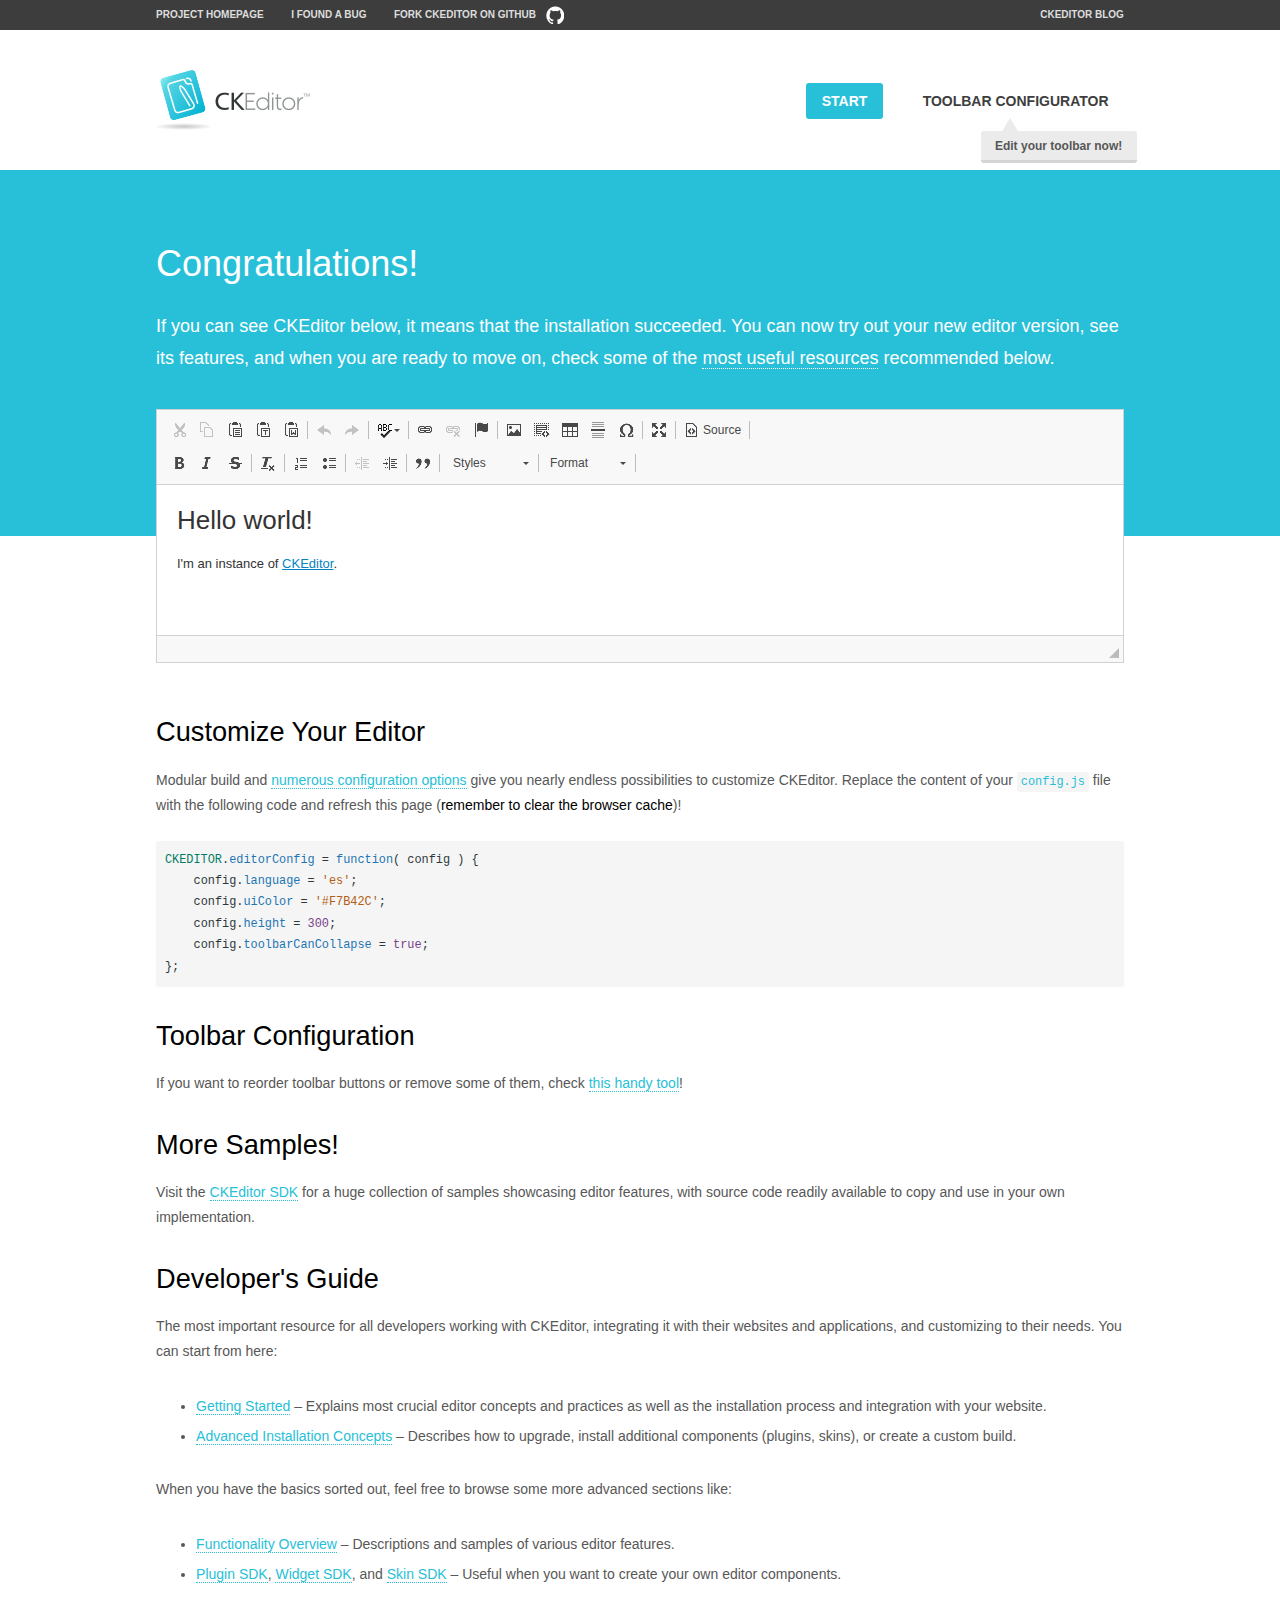
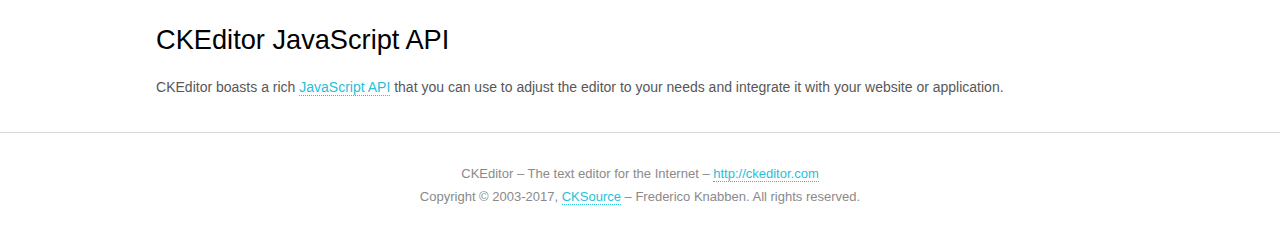
<file: peblog/static/ckeditor/ckeditor/samples/index.html>
<!DOCTYPE html>
<!--
Copyright (c) 2003-2017, CKSource - Frederico Knabben. All rights reserved.
For licensing, see LICENSE.md or http://ckeditor.com/license
-->
<html>
<head>
	<meta charset="utf-8">
	<title>CKEditor Sample</title>
	<script src="../ckeditor.js"></script>
	<script src="js/sample.js"></script>
	<link rel="stylesheet" href="css/samples.css">
	<link rel="stylesheet" href="toolbarconfigurator/lib/codemirror/neo.css">
</head>
<body id="main">

<nav class="navigation-a">
	<div class="grid-container">
		<ul class="navigation-a-left grid-width-70">
			<li><a href="http://ckeditor.com">Project Homepage</a></li>
			<li><a href="http://dev.ckeditor.com/">I found a bug</a></li>
			<li><a href="http://github.com/ckeditor/ckeditor-dev" class="icon-pos-right icon-navigation-a-github">Fork CKEditor on GitHub</a></li>
		</ul>
		<ul class="navigation-a-right grid-width-30">
			<li><a href="http://ckeditor.com/blog-list">CKEditor Blog</a></li>
		</ul>
	</div>
</nav>

<header class="header-a">
	<div class="grid-container">
		<h1 class="header-a-logo grid-width-30">
			<a href="index.html"><img src="img/logo.png" alt="CKEditor Sample"></a>
		</h1>

		<nav class="navigation-b grid-width-70">
			<ul>
				<li><a href="index.html" class="button-a button-a-background">Start</a></li>
				<li><a href="toolbarconfigurator/index.html" class="button-a">Toolbar configurator <span class="balloon-a balloon-a-nw">Edit your toolbar now!</span></a></li>
			</ul>
		</nav>
	</div>
</header>

<main>
	<div class="adjoined-top">
		<div class="grid-container">
			<div class="content grid-width-100">
				<h1>Congratulations!</h1>
				<p>
					If you can see CKEditor below, it means that the installation succeeded.
					You can now try out your new editor version, see its features, and when you are ready to move on, check some of the <a href="#sample-customize">most useful resources</a> recommended below.
				</p>
			</div>
		</div>
	</div>
	<div class="adjoined-bottom">
		<div class="grid-container">
			<div class="grid-width-100">
				<div id="editor">
					<h1>Hello world!</h1>
					<p>I'm an instance of <a href="http://ckeditor.com">CKEditor</a>.</p>
				</div>
			</div>
		</div>
	</div>

	<div class="grid-container">
		<div class="content grid-width-100">
			<section id="sample-customize">
				<h2>Customize Your Editor</h2>
				<p>Modular build and <a href="http://docs.ckeditor.com/#!/guide/dev_configuration">numerous configuration options</a> give you nearly endless possibilities to customize CKEditor. Replace the content of your <code><a href="../config.js">config.js</a></code> file with the following code and refresh this page (<strong>remember to clear the browser cache</strong>)!</p>
		<pre class="cm-s-neo CodeMirror"><code><span style="padding-right: 0.1px;"><span class="cm-variable">CKEDITOR</span>.<span class="cm-property">editorConfig</span> <span class="cm-operator">=</span> <span class="cm-keyword">function</span>( <span class="cm-def">config</span> ) {</span>
<span style="padding-right: 0.1px;"><span class="cm-tab">	</span><span class="cm-variable-2">config</span>.<span class="cm-property">language</span> <span class="cm-operator">=</span> <span class="cm-string">'es'</span>;</span>
<span style="padding-right: 0.1px;"><span class="cm-tab">	</span><span class="cm-variable-2">config</span>.<span class="cm-property">uiColor</span> <span class="cm-operator">=</span> <span class="cm-string">'#F7B42C'</span>;</span>
<span style="padding-right: 0.1px;"><span class="cm-tab">	</span><span class="cm-variable-2">config</span>.<span class="cm-property">height</span> <span class="cm-operator">=</span> <span class="cm-number">300</span>;</span>
<span style="padding-right: 0.1px;"><span class="cm-tab">	</span><span class="cm-variable-2">config</span>.<span class="cm-property">toolbarCanCollapse</span> <span class="cm-operator">=</span> <span class="cm-atom">true</span>;</span>
<span style="padding-right: 0.1px;">};</span></code></pre>
			</section>

			<section>
				<h2>Toolbar Configuration</h2>
				<p>If you want to reorder toolbar buttons or remove some of them, check <a href="toolbarconfigurator/index.html">this handy tool</a>!</p>
			</section>

			<section>
				<h2>More Samples!</h2>
				<p>Visit the <a href="http://sdk.ckeditor.com">CKEditor SDK</a> for a huge collection of samples showcasing editor features, with source code readily available to copy and use in your own implementation.</p>
			</section>

			<section>
				<h2>Developer's Guide</h2>
				<p>The most important resource for all developers working with CKEditor, integrating it with their websites and applications, and customizing to their needs. You can start from here:</p>
				<ul>
					<li><a href="http://docs.ckeditor.com/#!/guide/dev_installation">Getting Started</a> &ndash; Explains most crucial editor concepts and practices as well as the installation process and integration with your website.</li>
					<li><a href="http://docs.ckeditor.com/#!/guide/dev_advanced_installation">Advanced Installation Concepts</a> &ndash; Describes how to upgrade, install additional components (plugins, skins), or create a custom build.</li>
				</ul>
					<p>When you have the basics sorted out, feel free to browse some more advanced sections like:</p>
				<ul>
					<li><a href="http://docs.ckeditor.com/#!/guide/dev_features">Functionality Overview</a> &ndash; Descriptions and samples of various editor features.</li>
					<li><a href="http://docs.ckeditor.com/#!/guide/plugin_sdk_intro">Plugin SDK</a>, <a href="http://docs.ckeditor.com/#!/guide/widget_sdk_intro">Widget SDK</a>, and <a href="http://docs.ckeditor.com/#!/guide/skin_sdk_intro">Skin SDK</a> &ndash; Useful when you want to create your own editor components.</li>
				</ul>
			</section>

			<section>
				<h2>CKEditor JavaScript API</h2>
				<p>CKEditor boasts a rich <a href="http://docs.ckeditor.com/#!/api">JavaScript API</a> that you can use to adjust the editor to your needs and integrate it with your website or application.</p>
			</section>
		</div>
	</div>
</main>

<footer class="footer-a grid-container">
	<div class="grid-container">
		<p class="grid-width-100">
			CKEditor &ndash; The text editor for the Internet &ndash; <a class="samples" href="http://ckeditor.com/">http://ckeditor.com</a>
		</p>
		<p class="grid-width-100" id="copy">
			Copyright &copy; 2003-2017, <a class="samples" href="http://cksource.com/">CKSource</a> &ndash; Frederico Knabben. All rights reserved.
		</p>
	</div>
</footer>
<script>
	initSample();
</script>

</body>
</html>
</file>
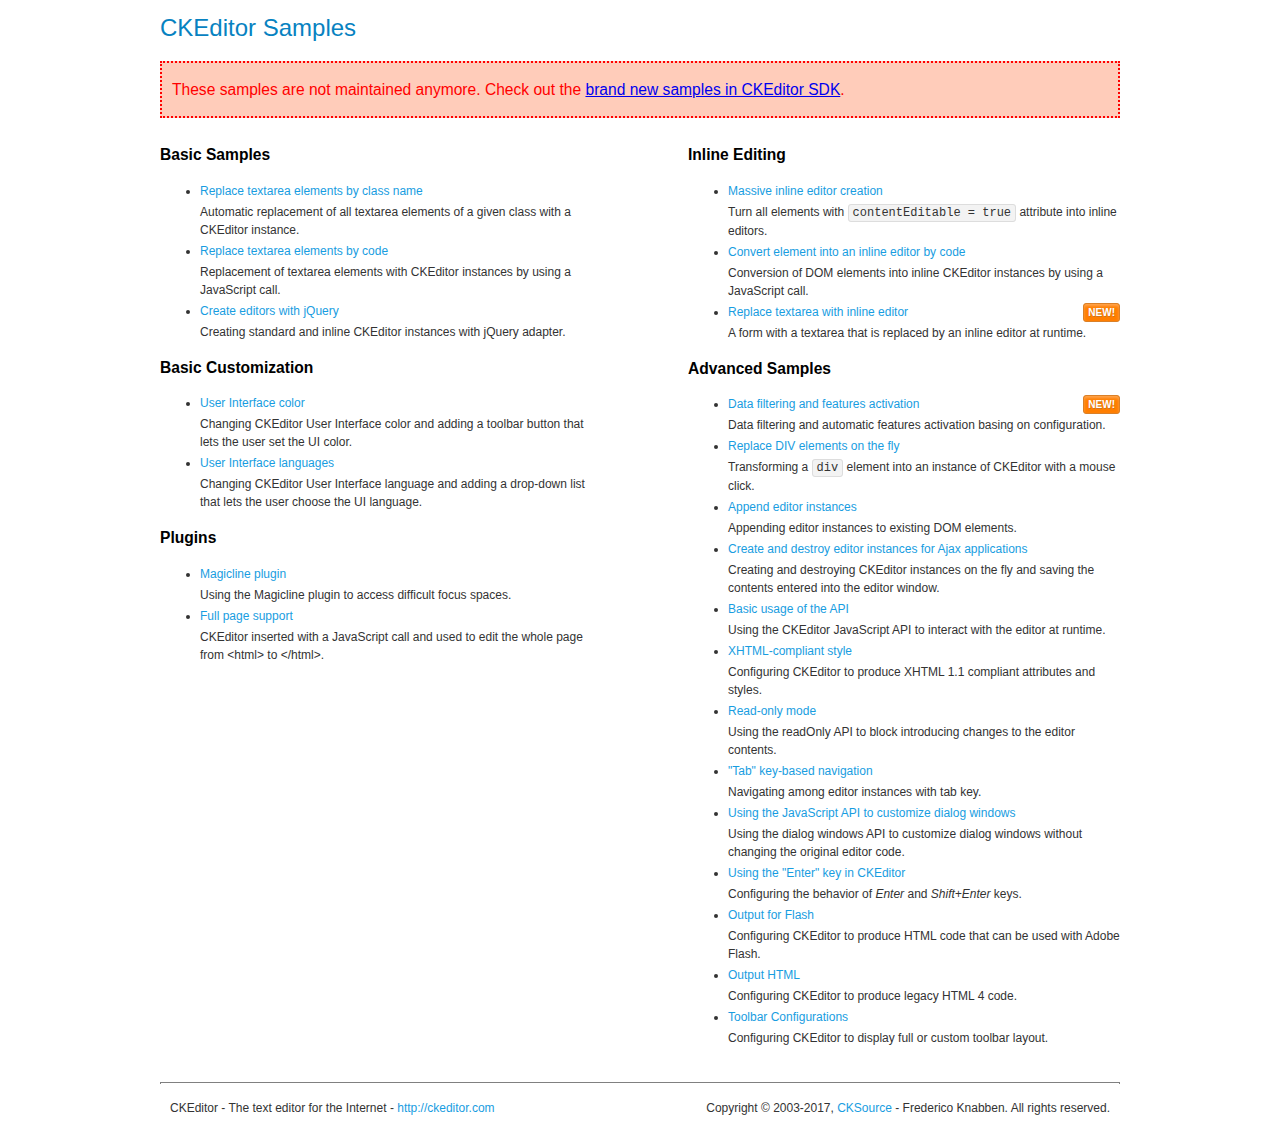
<file: peblog/static/ckeditor/ckeditor/samples/old/index.html>
﻿<!DOCTYPE html>
<!--
Copyright (c) 2003-2017, CKSource - Frederico Knabben. All rights reserved.
For licensing, see LICENSE.md or http://ckeditor.com/license
-->
<html>
<head>
	<meta charset="utf-8">
	<title>CKEditor Samples</title>
	<link rel="stylesheet" href="sample.css">
</head>
<body>
	<h1 class="samples">
		CKEditor Samples
	</h1>
	<div class="warning deprecated">
		These samples are not maintained anymore. Check out the <a href="http://sdk.ckeditor.com/">brand new samples in CKEditor SDK</a>.
	</div>
	<div class="twoColumns">
		<div class="twoColumnsLeft">
			<h2 class="samples">
				Basic Samples
			</h2>
			<dl class="samples">
				<dt><a class="samples" href="replacebyclass.html">Replace textarea elements by class name</a></dt>
				<dd>Automatic replacement of all textarea elements of a given class with a CKEditor instance.</dd>

				<dt><a class="samples" href="replacebycode.html">Replace textarea elements by code</a></dt>
				<dd>Replacement of textarea elements with CKEditor instances by using a JavaScript call.</dd>

				<dt><a class="samples" href="jquery.html">Create editors with jQuery</a></dt>
				<dd>Creating standard and inline CKEditor instances with jQuery adapter.</dd>
			</dl>

			<h2 class="samples">
				Basic Customization
			</h2>
			<dl class="samples">
				<dt><a class="samples" href="uicolor.html">User Interface color</a></dt>
				<dd>Changing CKEditor User Interface color and adding a toolbar button that lets the user set the UI color.</dd>

				<dt><a class="samples" href="uilanguages.html">User Interface languages</a></dt>
				<dd>Changing CKEditor User Interface language and adding a drop-down list that lets the user choose the UI language.</dd>
			</dl>


			<h2 class="samples">Plugins</h2>
<dl class="samples">
<dt><a class="samples" href="magicline/magicline.html">Magicline plugin</a></dt>
<dd>Using the Magicline plugin to access difficult focus spaces.</dd>

<dt><a class="samples" href="wysiwygarea/fullpage.html">Full page support</a></dt>
<dd>CKEditor inserted with a JavaScript call and used to edit the whole page from &lt;html&gt; to &lt;/html&gt;.</dd>
</dl>
		</div>
		<div class="twoColumnsRight">
			<h2 class="samples">
				Inline Editing
			</h2>
			<dl class="samples">
				<dt><a class="samples" href="inlineall.html">Massive inline editor creation</a></dt>
				<dd>Turn all elements with <code>contentEditable = true</code> attribute into inline editors.</dd>

				<dt><a class="samples" href="inlinebycode.html">Convert element into an inline editor by code</a></dt>
				<dd>Conversion of DOM elements into inline CKEditor instances by using a JavaScript call.</dd>

				<dt><a class="samples" href="inlinetextarea.html">Replace textarea with inline editor</a> <span class="new">New!</span></dt>
				<dd>A form with a textarea that is replaced by an inline editor at runtime.</dd>

				
			</dl>

			<h2 class="samples">
				Advanced Samples
			</h2>
			<dl class="samples">
				<dt><a class="samples" href="datafiltering.html">Data filtering and features activation</a> <span class="new">New!</span></dt>
				<dd>Data filtering and automatic features activation basing on configuration.</dd>

				<dt><a class="samples" href="divreplace.html">Replace DIV elements on the fly</a></dt>
				<dd>Transforming a <code>div</code> element into an instance of CKEditor with a mouse click.</dd>

				<dt><a class="samples" href="appendto.html">Append editor instances</a></dt>
				<dd>Appending editor instances to existing DOM elements.</dd>

				<dt><a class="samples" href="ajax.html">Create and destroy editor instances for Ajax applications</a></dt>
				<dd>Creating and destroying CKEditor instances on the fly and saving the contents entered into the editor window.</dd>

				<dt><a class="samples" href="api.html">Basic usage of the API</a></dt>
				<dd>Using the CKEditor JavaScript API to interact with the editor at runtime.</dd>

				<dt><a class="samples" href="xhtmlstyle.html">XHTML-compliant style</a></dt>
				<dd>Configuring CKEditor to produce XHTML 1.1 compliant attributes and styles.</dd>

				<dt><a class="samples" href="readonly.html">Read-only mode</a></dt>
				<dd>Using the readOnly API to block introducing changes to the editor contents.</dd>

				<dt><a class="samples" href="tabindex.html">"Tab" key-based navigation</a></dt>
				<dd>Navigating among editor instances with tab key.</dd>


				
<dt><a class="samples" href="dialog/dialog.html">Using the JavaScript API to customize dialog windows</a></dt>
<dd>Using the dialog windows API to customize dialog windows without changing the original editor code.</dd>

<dt><a class="samples" href="enterkey/enterkey.html">Using the &quot;Enter&quot; key in CKEditor</a></dt>
<dd>Configuring the behavior of <em>Enter</em> and <em>Shift+Enter</em> keys.</dd>

<dt><a class="samples" href="htmlwriter/outputforflash.html">Output for Flash</a></dt>
<dd>Configuring CKEditor to produce HTML code that can be used with Adobe Flash.</dd>

<dt><a class="samples" href="htmlwriter/outputhtml.html">Output HTML</a></dt>
<dd>Configuring CKEditor to produce legacy HTML 4 code.</dd>

<dt><a class="samples" href="toolbar/toolbar.html">Toolbar Configurations</a></dt>
<dd>Configuring CKEditor to display full or custom toolbar layout.</dd>

			</dl>
		</div>
	</div>
	<div id="footer">
		<hr>
		<p>
			CKEditor - The text editor for the Internet - <a class="samples" href="http://ckeditor.com/">http://ckeditor.com</a>
		</p>
		<p id="copy">
			Copyright &copy; 2003-2017, <a class="samples" href="http://cksource.com/">CKSource</a> - Frederico Knabben. All rights reserved.
		</p>
	</div>
</body>
</html>
</file>
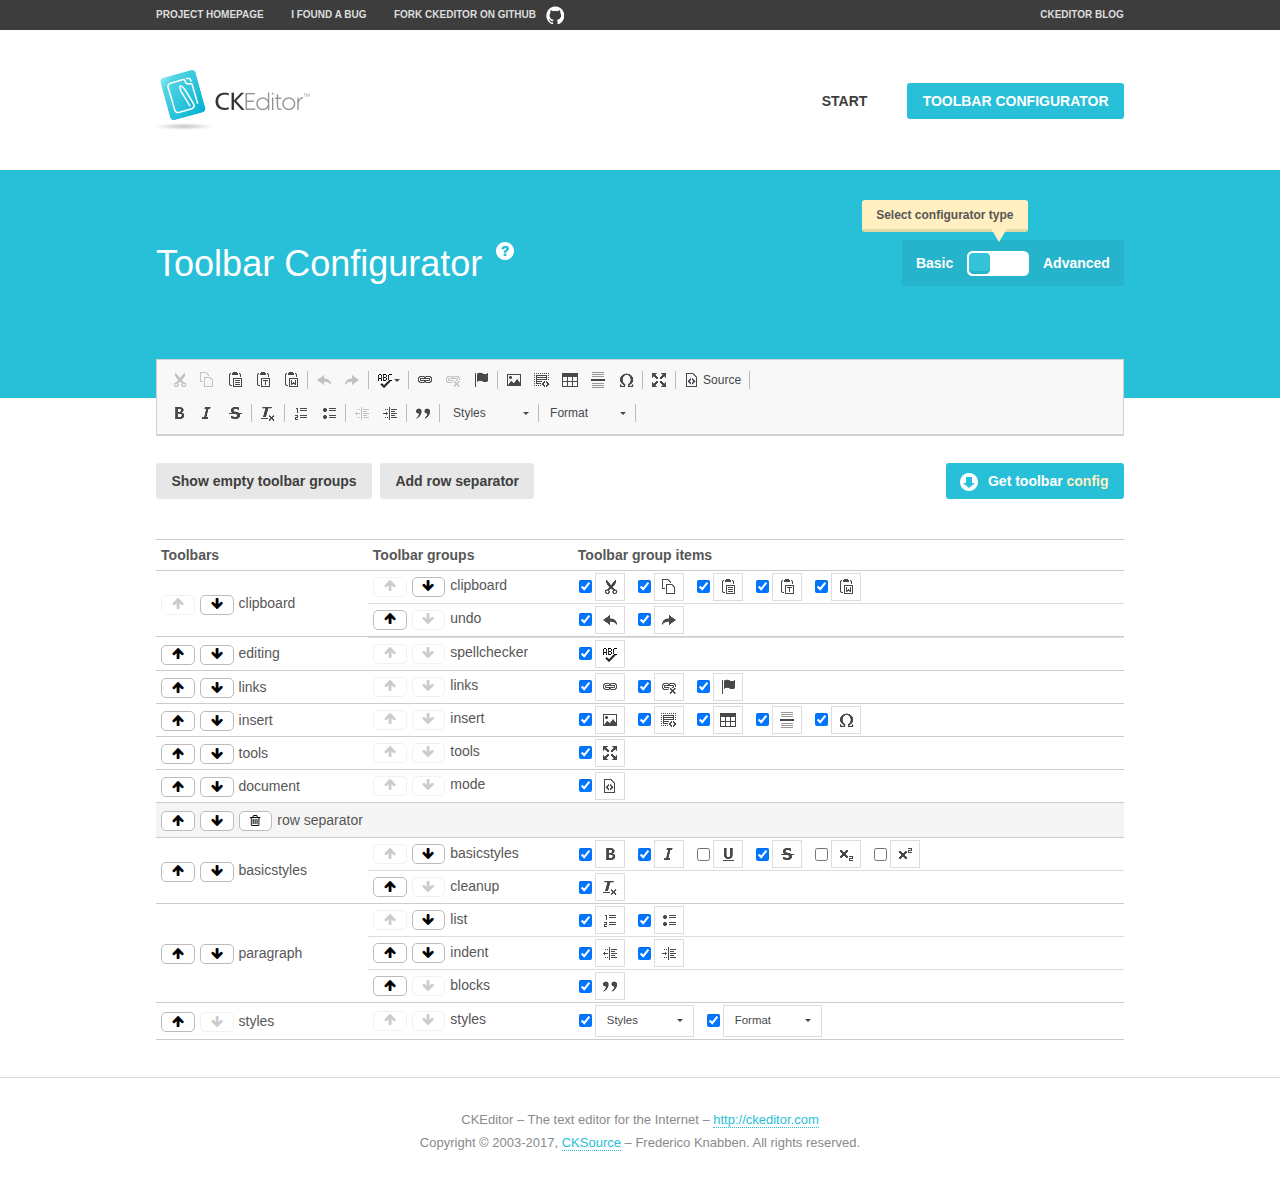
<file: peblog/static/ckeditor/ckeditor/samples/toolbarconfigurator/index.html>
<!DOCTYPE html>
<!--
Copyright (c) 2003-2017, CKSource - Frederico Knabben. All rights reserved.
For licensing, see LICENSE.md or http://ckeditor.com/license
-->
<!--[if IE 8]><html class="ie8"><![endif]-->
<!--[if gt IE 8]><html><![endif]-->
<!--[if !IE]><!--><html><!--<![endif]-->
<head>
	<meta charset="utf-8">
	<title>Toolbar Configurator</title>
	<script src="../../ckeditor.js"></script>
	<script>
		if ( CKEDITOR.env.ie && CKEDITOR.env.version < 9 )
			CKEDITOR.tools.enableHtml5Elements( document );
	</script>
	<link rel="stylesheet" href="lib/codemirror/codemirror.css">
	<link rel="stylesheet" href="lib/codemirror/show-hint.css">
	<link rel="stylesheet" href="lib/codemirror/neo.css">
	<link rel="stylesheet" href="css/fontello.css">
	<link rel="stylesheet" href="../css/samples.css">
</head>
<body id="toolbar">

<nav class="navigation-a">
	<div class="grid-container">
		<ul class="navigation-a-left grid-width-70">
			<li><a href="http://ckeditor.com">Project Homepage</a></li>
			<li><a href="http://dev.ckeditor.com/">I found a bug</a></li>
			<li><a href="http://github.com/ckeditor/ckeditor-dev" class="icon-pos-right icon-navigation-a-github">Fork CKEditor on GitHub</a></li>
		</ul>
		<ul class="navigation-a-right grid-width-30">
			<li><a href="http://ckeditor.com/blog-list">CKEditor Blog</a></li>
		</ul>
	</div>
</nav>

<header class="header-a">
	<div class="grid-container">
		<h1 class="header-a-logo grid-width-30">
			<a href="../index.html"><img src="../img/logo.png" alt="CKEditor Logo"></a>
		</h1>
		<nav class="navigation-b grid-width-70">
			<ul>
				<li><a href="../index.html"  class="button-a">Start</a></li>
				<li><a href="index.html"  class="button-a button-a-background">Toolbar configurator</a></li>
			</ul>
		</nav>
	</div>
</header>

<main>
	<div class="adjoined-top">
		<div class="grid-container">
			<div class="content grid-width-100">
				<div class="grid-container-nested">
					<h1 class="grid-width-60">
						Toolbar Configurator
						<a href="#help-content" type="button" title="Configurator help" id="help" class="button-a button-a-background button-a-no-text icon-pos-left icon-question-mark">Help</a>
					</h1>

					<div class="grid-width-40 grid-switch-magic">
						<div class="switch">
							<span class="balloon-a balloon-a-se">Select configurator type</span>
							<input type="radio" name="radio" data-num="1" id="radio-basic" />
							<input type="radio" name="radio" data-num="2" id="radio-advanced" />
							<label data-for="1" for="radio-basic">Basic</label>
							<span class="switch-inner">
								<span class="handler"></span>
							</span>
							<label data-for="2" for="radio-advanced">Advanced</label>
						</div>
					</div>
				</div>
			</div>
		</div>
	</div>
	<div class="adjoined-bottom">
		<div class="grid-container">
			<div class="grid-width-100">
				<div class="editors-container">
					<div id="editor-basic"></div>
					<div id="editor-advanced"></div>
				</div>
			</div>
		</div>
	</div>

	<div class="grid-container configurator">
		<div class="content grid-width-100">
			<div class="configurator">
				<div>
					<div id="toolbarModifierWrapper"></div>
				</div>
			</div>
		</div>
	</div>

	<div id="help-content">
		<div class="grid-container">
			<div class="grid-width-100">
				<h2>What Am I Doing Here?</h2>

				<div class="grid-container grid-container-nested">
					<div class="basic">
						<div class="grid-width-50">
							<p>Arrange <a href="http://docs.ckeditor.com/#!/api/CKEDITOR.config-cfg-toolbarGroups">toolbar groups</a>, toggle <a href="http://docs.ckeditor.com/#!/api/CKEDITOR.config-cfg-removeButtons">button visibility</a> according to your needs and get your toolbar configuration.</p>
							<p>You can replace the content of the <a href="../../config.js"><code>config.js</code></a> file with the generated configuration. If you already set some configuration options you will need to merge both configurations.</p>
						</div>
						<div class="grid-width-50">
							<p>Read more about different ways of <a href="http://docs.ckeditor.com/#!/guide/dev_configuration">setting configuration</a> and do not forget about <strong>clearing browser cache</strong>.</p>
							<p>Arranging toolbar groups is the recommended way of configuring the toolbar, but if you need more freedom you can use the <a href="#advanced">advanced configurator</a>.</p>
						</div>
					</div>
					<div class="advanced" style="display: none;">
						<div class="grid-width-50">
							<p>With this code editor you can edit your <a href="http://docs.ckeditor.com/#!/api/CKEDITOR.config-cfg-toolbar">toolbar configuration</a> live.</p>
							<p>You can replace the content of the <a href="../../config.js"><code>config.js</code></a> file with the generated configuration. If you already set some configuration options you will need to merge both configurations.</p>
						</div>
						<div class="grid-width-50">
							<p>Read more about different ways of <a href="http://docs.ckeditor.com/#!/guide/dev_configuration">setting configuration</a> and do not forget about <strong>clearing browser cache</strong>.</p>
						</div>
					</div>
				</div>

				<p class="grid-container grid-container-nested">
					<button type="button" class="help-content-close grid-width-100 button-a button-a-background">Got it. Let's play!</button>
				</p>
			</div>
		</div>
	</div>
</main>

<footer class="footer-a grid-container">
	<p class="grid-width-100">
		CKEditor &ndash; The text editor for the Internet &ndash; <a class="samples" href="http://ckeditor.com/">http://ckeditor.com</a>
	</p>
	<p class="grid-width-100" id="copy">
		Copyright &copy; 2003-2017, <a class="samples" href="http://cksource.com/">CKSource</a> &ndash; Frederico Knabben. All rights reserved.
	</p>
</footer>

<script src="lib/codemirror/codemirror.js"></script>
<script src="lib/codemirror/javascript.js"></script>
<script src="lib/codemirror/show-hint.js"></script>

<script src="js/fulltoolbareditor.js"></script>
<script src="js/abstracttoolbarmodifier.js"></script>
<script src="js/toolbarmodifier.js"></script>
<script src="js/toolbartextmodifier.js"></script>
<script src="../js/sf.js"></script>

<script>
	( function() {
		'use strict';

		var mode = ( window.location.hash.substr( 1 ) === 'advanced' ) ? 'advanced' : 'basic',
			configuratorSection = CKEDITOR.document.findOne( 'main > .grid-container.configurator' ),
			basicInstruction = CKEDITOR.document.findOne( '#help-content .basic' ),
			advancedInstruction = CKEDITOR.document.findOne( '#help-content .advanced' ),

			// Configurator mode switcher.
			modeSwitchBasic = CKEDITOR.document.getById( 'radio-basic' ),
			modeSwitchAdvanced = CKEDITOR.document.getById( 'radio-advanced' );

		// Initial setup
		function updateSwitcher() {
			if ( mode === 'advanced' ) {
				modeSwitchAdvanced.$.checked = true;
			} else {
				modeSwitchBasic.$.checked = true;
			}
		}

		updateSwitcher();

		CKEDITOR.document.getWindow().on( 'hashchange', function( e ) {
			var hash = window.location.hash.substr( 1 );
			if ( !( hash === 'advanced' || hash === 'basic' ) ) {
				return;
			}
			mode = hash;
			onToolbarsDone( mode );
		} );

		CKEDITOR.document.getWindow().on( 'resize', function() {
			updateToolbar( ( mode === 'basic' ? toolbarModifier : toolbarTextModifier )[ 'editorInstance' ] );
		} );

		function onRefresh( modifier ) {
			modifier = modifier || this;

			if ( mode === 'basic' && modifier instanceof ToolbarConfigurator.ToolbarTextModifier ) {
				return;
			}

			// CodeMirror container becomes visible, so we need to refresh and to avoid rendering problems.
			if ( mode === 'advanced' && modifier instanceof ToolbarConfigurator.ToolbarTextModifier ) {
				modifier.codeContainer.refresh();
			}

			updateToolbar( modifier.editorInstance );
		}

		function updateToolbar( editor ) {
			var editorContainer = editor.container;

			// Not always editor is loaded.
			if ( !editorContainer ) {
				return;
			}

			var displayStyle = editorContainer.getStyle( 'display' );

			editorContainer.setStyle( 'display', 'block' );

			var newHeight = editorContainer.getSize( 'height' );

			var newMarginTop = parseInt( editorContainer.getComputedStyle( 'margin-top' ), 10 );
			newMarginTop = ( isNaN( newMarginTop ) ? 0 : Number( newMarginTop ) );

			var newMarginBottom = parseInt( editorContainer.getComputedStyle( 'margin-bottom' ), 10 );
			newMarginBottom = ( isNaN( newMarginBottom ) ? 0 : Number( newMarginBottom ) );

			var result = newHeight + newMarginTop + newMarginBottom;

			editorContainer.setStyle( 'display', displayStyle );

			editor.container.getAscendant( 'div' ).setStyle( 'height', result + 'px' );
		}

		var toolbarModifier = new ToolbarConfigurator.ToolbarModifier( 'editor-basic' );

		var done = 0;
		toolbarModifier.init( onToolbarInit );
		toolbarModifier.onRefresh = onRefresh;

		CKEDITOR.document.getById( 'toolbarModifierWrapper' ).append( toolbarModifier.mainContainer );

		var toolbarTextModifier = new ToolbarConfigurator.ToolbarTextModifier( 'editor-advanced' );
		toolbarTextModifier.init( onToolbarInit );
		toolbarTextModifier.onRefresh = onRefresh;

		function onToolbarInit() {
			if ( ++done === 2 ) {
				onToolbarsDone();

				positionSticky.watch( CKEDITOR.document.findOne( '.toolbar' ), function() {
					return mode === 'advanced';
				} );
			}
		}

		function onToolbarsDone() {
			if ( mode === 'basic' ) {
				toggleModeBasic( false );
			} else {
				toggleModeAdvanced( false );
			}

			updateSwitcher();

			setTimeout( function() {
				CKEDITOR.document.findOne( '.editors-container' ).addClass( 'active' );
				CKEDITOR.document.findOne( '#toolbarModifierWrapper' ).addClass( 'active' );
			}, 200 );
		}

		CKEDITOR.document.getById( 'toolbarModifierWrapper' ).append( toolbarTextModifier.mainContainer );

		function toogleModeSwitch( onElement, offElement, onModifier, offModifier ) {
			onElement.addClass( 'fancy-button-active' );
			offElement.removeClass( 'fancy-button-active' );

			onModifier.showUI();
			offModifier.hideUI();
		}

		function toggleModeBasic( callOnRefresh ) {
			callOnRefresh = ( callOnRefresh !== false );
			mode = 'basic';
			window.location.hash = '#basic';
			toogleModeSwitch( modeSwitchBasic, modeSwitchAdvanced, toolbarModifier, toolbarTextModifier );

			configuratorSection.removeClass( 'freed-width' );
			basicInstruction.show();
			advancedInstruction.hide();

			callOnRefresh && onRefresh( toolbarModifier );
		}

		function toggleModeAdvanced( callOnRefresh ) {
			callOnRefresh = ( callOnRefresh !== false );
			mode = 'advanced';
			window.location.hash = '#advanced';
			toogleModeSwitch( modeSwitchAdvanced, modeSwitchBasic, toolbarTextModifier, toolbarModifier );

			configuratorSection.addClass( 'freed-width' );
			advancedInstruction.show();
			basicInstruction.hide();

			callOnRefresh && onRefresh( toolbarTextModifier );
		}

		modeSwitchBasic.on( 'click', toggleModeBasic );
		modeSwitchAdvanced.on( 'click', toggleModeAdvanced );

		//
		// Position:sticky for the toolbar.
		//

		// Will make elements behave like they were styled with position:sticky.
		var positionSticky = {
			// Store object: {
			// 		element: CKEDITOR.dom.element, // Element which will float.
			// 		placeholder: CKEDITOR.dom.element, // Placeholder which is place to prevent page bounce.
			// 		isFixed: boolean // Whether element float now.
			// }
			watched: [],

			active: [],

			staticContainer: null,

			init: function() {
				var element = CKEDITOR.dom.element.createFromHtml(
					'<div class="staticContainer">' +
						'<div class="grid-container" >' +
							'<div class="grid-width-100">' +
								'<div class="inner"></div>' +
							'</div>' +
						'</div>' +
					'</div>' );

				this.staticContainer = element.findOne( '.inner' );

				CKEDITOR.document.getBody().append( element );
			},

			watch: function( element, preventFunc ) {
				this.watched.push( {
					element: element,
					placeholder: new CKEDITOR.dom.element( 'div' ),
					isFixed: false,
					preventFunc: preventFunc
				} );
			},

			checkAll: function() {
				for ( var i = 0; i < this.watched.length; i++ ) {
					this.check( this.watched[ i ] );
				}
			},

			check: function( element ) {
				var isFixed = element.isFixed;
				var shouldBeFixed = this.shouldBeFixed( element );

				// Nothing to be done.
				if ( isFixed === shouldBeFixed ) {
					return;
				}

				var placeholder = element.placeholder;

				if ( isFixed ) {
					// Unfixing.

					element.element.insertBefore( placeholder );
					placeholder.remove();

					element.element.removeStyle( 'margin' );

					this.active.splice( CKEDITOR.tools.indexOf( this.active, element ), 1 );

				} else {
					// Fixing.
					placeholder.setStyle( 'width', element.element.getSize( 'width' ) + 'px' );
					placeholder.setStyle( 'height', element.element.getSize( 'height' ) + 'px' );
					placeholder.setStyle( 'margin-bottom', element.element.getComputedStyle( 'margin-bottom' ) );
					placeholder.setStyle( 'display', element.element.getComputedStyle( 'display' ) );
					placeholder.insertAfter( element.element );

					this.staticContainer.append( element.element );

					this.active.push( element );
				}

				element.isFixed = !element.isFixed;
			},

			shouldBeFixed: function( element ) {
				if ( element.preventFunc && element.preventFunc() ) {
					return false;
				}

				// If element is already fixed we are checking it's placeholder.
				var related = ( element.isFixed ? element.placeholder : element.element ),
					clientRect = related.$.getBoundingClientRect(),
					staticHeight = this.staticContainer.getSize('height' ),
					elemHeight = element.element.getSize( 'height' );

				if ( element.isFixed ) {
					return ( clientRect.top + elemHeight < staticHeight );
				} else {
					return ( clientRect.top < staticHeight );
				}
			}
		};

		positionSticky.init();

		CKEDITOR.document.getWindow().on( 'scroll',
			new CKEDITOR.tools.eventsBuffer( 100, positionSticky.checkAll, positionSticky ).input
		);

		// Make the toolbar sticky.
		positionSticky.watch( CKEDITOR.document.findOne( '.editors-container' ) );

		// Help button and help-content.
		( function() {
			var helpButton = CKEDITOR.document.getById( 'help' ),
				helpContent = CKEDITOR.document.getById( 'help-content' );

			// Don't show help button on IE8 because it's unsupported by Pico Modal.
			if ( CKEDITOR.env.ie && CKEDITOR.env.version == 8 ) {
				helpButton.hide();
			} else {
				// Display help modal when the button is clicked.
				helpButton.on( 'click', function( evt ) {
					SF.modal( {
						// Clone modal content from DOM.
						content: helpContent.getHtml(),

						afterCreate: function( modal ) {
							// Enable modal content button to close the modal.
							new CKEDITOR.dom.element( modal.modalElem() ).findOne( '.help-content-close' ).once( 'click', modal.close );
						}
					} ).show();
				} );
			}
		} )();
	} )();
</script>
</body>
</html>
</file>
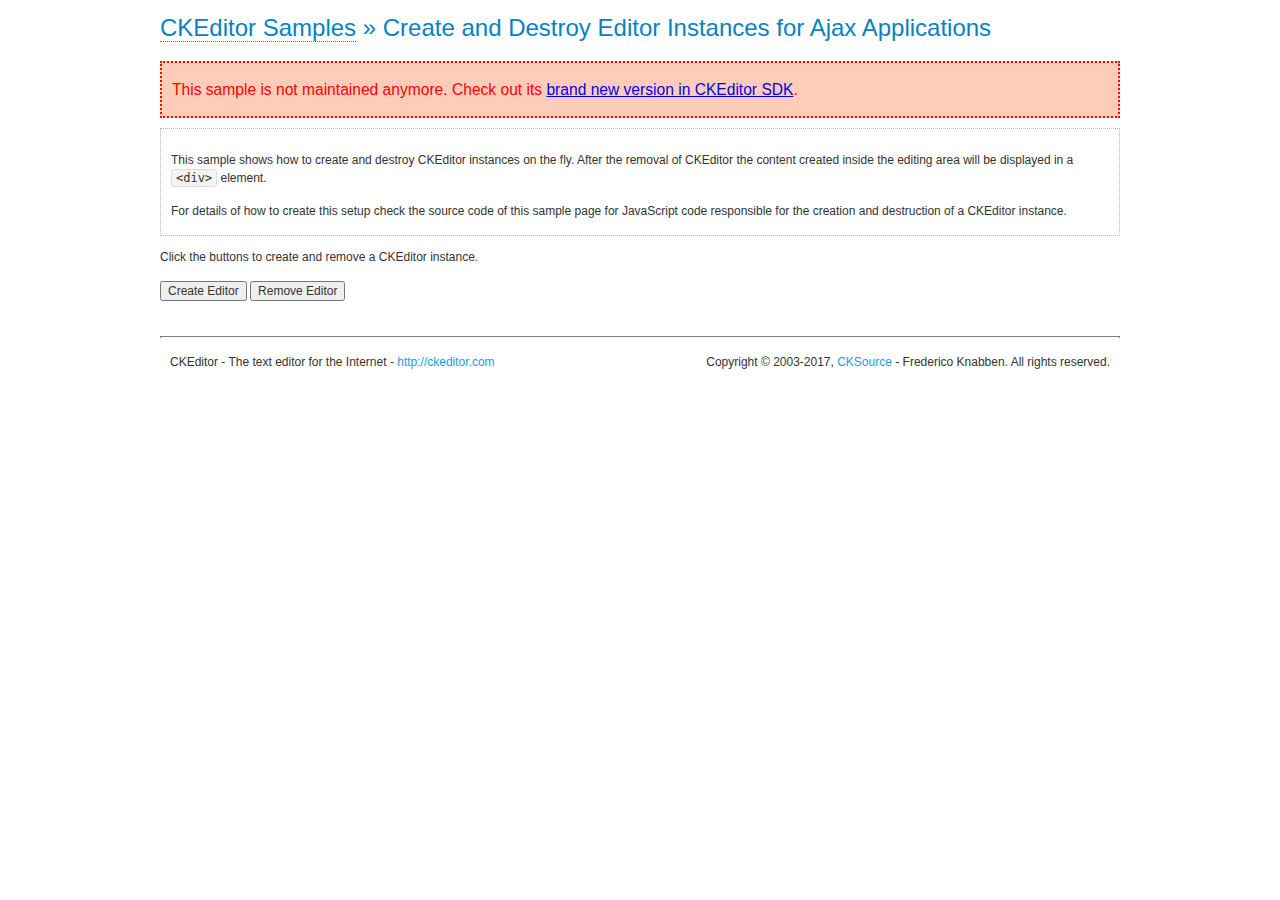
<file: peblog/static/ckeditor/ckeditor/samples/old/ajax.html>
<!DOCTYPE html>
<!--
Copyright (c) 2003-2017, CKSource - Frederico Knabben. All rights reserved.
For licensing, see LICENSE.md or http://ckeditor.com/license
-->
<html>
<head>
	<meta charset="utf-8">
	<title>Ajax &mdash; CKEditor Sample</title>
	<script src="../../ckeditor.js"></script>
	<link rel="stylesheet" href="sample.css">
	<script>

		var editor, html = '';

		function createEditor() {
			if ( editor )
				return;

			// Create a new editor inside the <div id="editor">, setting its value to html
			var config = {};
			editor = CKEDITOR.appendTo( 'editor', config, html );
		}

		function removeEditor() {
			if ( !editor )
				return;

			// Retrieve the editor contents. In an Ajax application, this data would be
			// sent to the server or used in any other way.
			document.getElementById( 'editorcontents' ).innerHTML = html = editor.getData();
			document.getElementById( 'contents' ).style.display = '';

			// Destroy the editor.
			editor.destroy();
			editor = null;
		}

	</script>
</head>
<body>
	<h1 class="samples">
		<a href="index.html">CKEditor Samples</a> &raquo; Create and Destroy Editor Instances for Ajax Applications
	</h1>
	<div class="warning deprecated">
		This sample is not maintained anymore. Check out its <a href="http://sdk.ckeditor.com/samples/saveajax.html">brand new version in CKEditor SDK</a>.
	</div>
	<div class="description">
		<p>
			This sample shows how to create and destroy CKEditor instances on the fly. After the removal of CKEditor the content created inside the editing
			area will be displayed in a <code>&lt;div&gt;</code> element.
		</p>
		<p>
			For details of how to create this setup check the source code of this sample page
			for JavaScript code responsible for the creation and destruction of a CKEditor instance.
		</p>
	</div>
	<p>Click the buttons to create and remove a CKEditor instance.</p>
	<p>
		<input onclick="createEditor();" type="button" value="Create Editor">
		<input onclick="removeEditor();" type="button" value="Remove Editor">
	</p>
	<!-- This div will hold the editor. -->
	<div id="editor">
	</div>
	<div id="contents" style="display: none">
		<p>
			Edited Contents:
		</p>
		<!-- This div will be used to display the editor contents. -->
		<div id="editorcontents">
		</div>
	</div>
	<div id="footer">
		<hr>
		<p>
			CKEditor - The text editor for the Internet - <a class="samples" href="http://ckeditor.com/">http://ckeditor.com</a>
		</p>
		<p id="copy">
			Copyright &copy; 2003-2017, <a class="samples" href="http://cksource.com/">CKSource</a> - Frederico
			Knabben. All rights reserved.
		</p>
	</div>
</body>
</html>
</file>
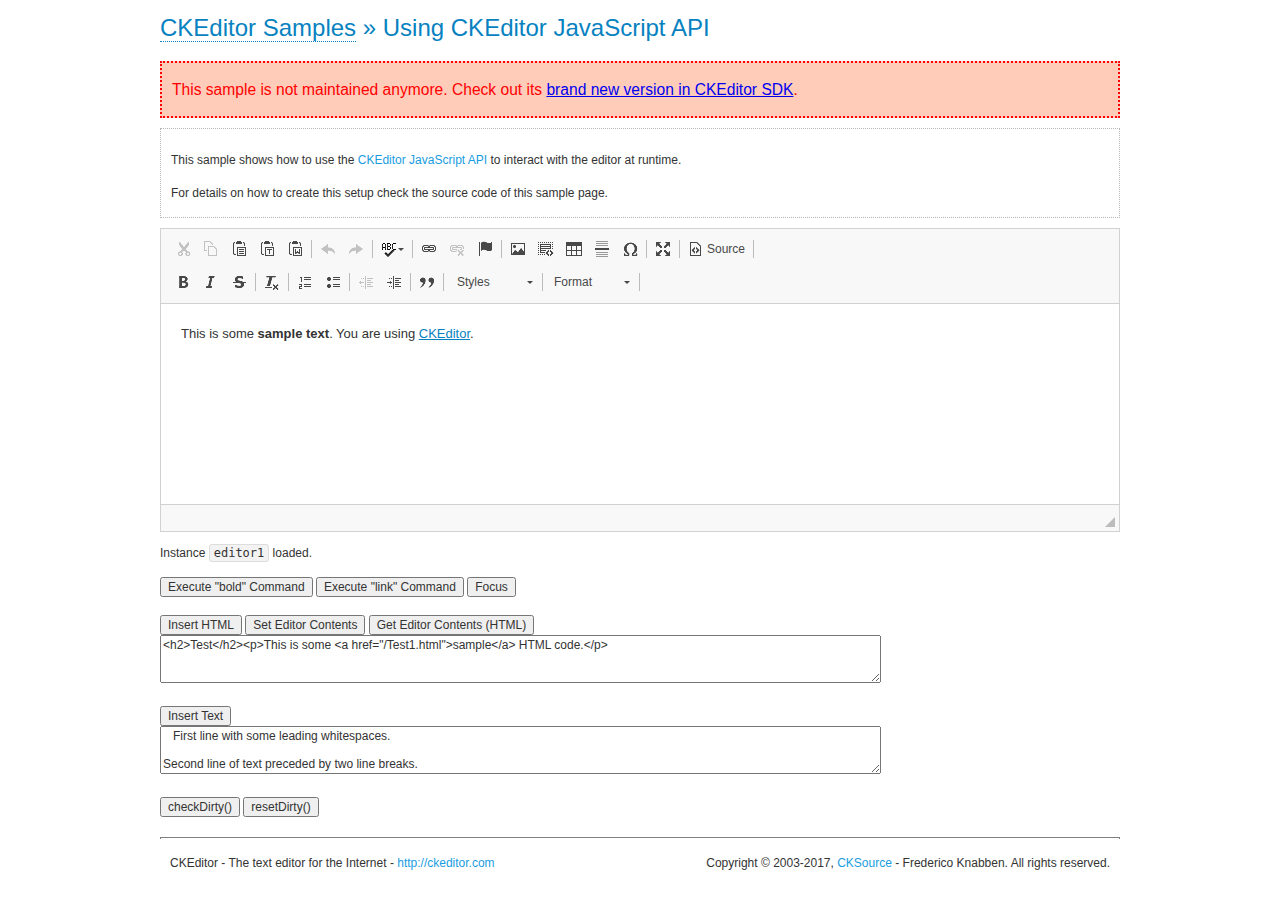
<file: peblog/static/ckeditor/ckeditor/samples/old/api.html>
<!DOCTYPE html>
<!--
Copyright (c) 2003-2017, CKSource - Frederico Knabben. All rights reserved.
For licensing, see LICENSE.md or http://ckeditor.com/license
-->
<html>
<head>
	<meta charset="utf-8">
	<title>API Usage &mdash; CKEditor Sample</title>
	<script src="../../ckeditor.js"></script>
	<link href="sample.css" rel="stylesheet">
	<script>

// The instanceReady event is fired, when an instance of CKEditor has finished
// its initialization.
CKEDITOR.on( 'instanceReady', function( ev ) {
	// Show the editor name and description in the browser status bar.
	document.getElementById( 'eMessage' ).innerHTML = 'Instance <code>' + ev.editor.name + '<\/code> loaded.';

	// Show this sample buttons.
	document.getElementById( 'eButtons' ).style.display = 'block';
});

function InsertHTML() {
	// Get the editor instance that we want to interact with.
	var editor = CKEDITOR.instances.editor1;
	var value = document.getElementById( 'htmlArea' ).value;

	// Check the active editing mode.
	if ( editor.mode == 'wysiwyg' )
	{
		// Insert HTML code.
		// http://docs.ckeditor.com/#!/api/CKEDITOR.editor-method-insertHtml
		editor.insertHtml( value );
	}
	else
		alert( 'You must be in WYSIWYG mode!' );
}

function InsertText() {
	// Get the editor instance that we want to interact with.
	var editor = CKEDITOR.instances.editor1;
	var value = document.getElementById( 'txtArea' ).value;

	// Check the active editing mode.
	if ( editor.mode == 'wysiwyg' )
	{
		// Insert as plain text.
		// http://docs.ckeditor.com/#!/api/CKEDITOR.editor-method-insertText
		editor.insertText( value );
	}
	else
		alert( 'You must be in WYSIWYG mode!' );
}

function SetContents() {
	// Get the editor instance that we want to interact with.
	var editor = CKEDITOR.instances.editor1;
	var value = document.getElementById( 'htmlArea' ).value;

	// Set editor contents (replace current contents).
	// http://docs.ckeditor.com/#!/api/CKEDITOR.editor-method-setData
	editor.setData( value );
}

function GetContents() {
	// Get the editor instance that you want to interact with.
	var editor = CKEDITOR.instances.editor1;

	// Get editor contents
	// http://docs.ckeditor.com/#!/api/CKEDITOR.editor-method-getData
	alert( editor.getData() );
}

function ExecuteCommand( commandName ) {
	// Get the editor instance that we want to interact with.
	var editor = CKEDITOR.instances.editor1;

	// Check the active editing mode.
	if ( editor.mode == 'wysiwyg' )
	{
		// Execute the command.
		// http://docs.ckeditor.com/#!/api/CKEDITOR.editor-method-execCommand
		editor.execCommand( commandName );
	}
	else
		alert( 'You must be in WYSIWYG mode!' );
}

function CheckDirty() {
	// Get the editor instance that we want to interact with.
	var editor = CKEDITOR.instances.editor1;
	// Checks whether the current editor contents present changes when compared
	// to the contents loaded into the editor at startup
	// http://docs.ckeditor.com/#!/api/CKEDITOR.editor-method-checkDirty
	alert( editor.checkDirty() );
}

function ResetDirty() {
	// Get the editor instance that we want to interact with.
	var editor = CKEDITOR.instances.editor1;
	// Resets the "dirty state" of the editor (see CheckDirty())
	// http://docs.ckeditor.com/#!/api/CKEDITOR.editor-method-resetDirty
	editor.resetDirty();
	alert( 'The "IsDirty" status has been reset' );
}

function Focus() {
	CKEDITOR.instances.editor1.focus();
}

function onFocus() {
	document.getElementById( 'eMessage' ).innerHTML = '<b>' + this.name + ' is focused </b>';
}

function onBlur() {
	document.getElementById( 'eMessage' ).innerHTML = this.name + ' lost focus';
}

	</script>

</head>
<body>
	<h1 class="samples">
		<a href="index.html">CKEditor Samples</a> &raquo; Using CKEditor JavaScript API
	</h1>
	<div class="warning deprecated">
		This sample is not maintained anymore. Check out its <a href="http://sdk.ckeditor.com/samples/api.html">brand new version in CKEditor SDK</a>.
	</div>
	<div class="description">
	<p>
		This sample shows how to use the
		<a class="samples" href="http://docs.ckeditor.com/#!/api/CKEDITOR.editor">CKEditor JavaScript API</a>
		to interact with the editor at runtime.
	</p>
	<p>
		For details on how to create this setup check the source code of this sample page.
	</p>
	</div>

	<!-- This <div> holds alert messages to be display in the sample page. -->
	<div id="alerts">
		<noscript>
			<p>
				<strong>CKEditor requires JavaScript to run</strong>. In a browser with no JavaScript
				support, like yours, you should still see the contents (HTML data) and you should
				be able to edit it normally, without a rich editor interface.
			</p>
		</noscript>
	</div>
	<form action="../../../samples/sample_posteddata.php" method="post">
		<textarea cols="100" id="editor1" name="editor1" rows="10">&lt;p&gt;This is some &lt;strong&gt;sample text&lt;/strong&gt;. You are using &lt;a href="http://ckeditor.com/"&gt;CKEditor&lt;/a&gt;.&lt;/p&gt;</textarea>

		<script>
			// Replace the <textarea id="editor1"> with an CKEditor instance.
			CKEDITOR.replace( 'editor1', {
				on: {
					focus: onFocus,
					blur: onBlur,

					// Check for availability of corresponding plugins.
					pluginsLoaded: function( evt ) {
						var doc = CKEDITOR.document, ed = evt.editor;
						if ( !ed.getCommand( 'bold' ) )
							doc.getById( 'exec-bold' ).hide();
						if ( !ed.getCommand( 'link' ) )
							doc.getById( 'exec-link' ).hide();
					}
				}
			});
		</script>

		<p id="eMessage">
		</p>

		<div id="eButtons" style="display: none">
			<input id="exec-bold" onclick="ExecuteCommand('bold');" type="button" value="Execute &quot;bold&quot; Command">
			<input id="exec-link" onclick="ExecuteCommand('link');" type="button" value="Execute &quot;link&quot; Command">
			<input onclick="Focus();" type="button" value="Focus">
			<br><br>
			<input onclick="InsertHTML();" type="button" value="Insert HTML">
			<input onclick="SetContents();" type="button" value="Set Editor Contents">
			<input onclick="GetContents();" type="button" value="Get Editor Contents (HTML)">
			<br>
			<textarea cols="100" id="htmlArea" rows="3">&lt;h2&gt;Test&lt;/h2&gt;&lt;p&gt;This is some &lt;a href="/Test1.html"&gt;sample&lt;/a&gt; HTML code.&lt;/p&gt;</textarea>
			<br>
			<br>
			<input onclick="InsertText();" type="button" value="Insert Text">
			<br>
			<textarea cols="100" id="txtArea" rows="3">   First line with some leading whitespaces.

Second line of text preceded by two line breaks.</textarea>
			<br>
			<br>
			<input onclick="CheckDirty();" type="button" value="checkDirty()">
			<input onclick="ResetDirty();" type="button" value="resetDirty()">
		</div>
	</form>
	<div id="footer">
		<hr>
		<p>
			CKEditor - The text editor for the Internet - <a class="samples" href="http://ckeditor.com/">http://ckeditor.com</a>
		</p>
		<p id="copy">
			Copyright &copy; 2003-2017, <a class="samples" href="http://cksource.com/">CKSource</a> - Frederico
			Knabben. All rights reserved.
		</p>
	</div>
</body>
</html>
</file>
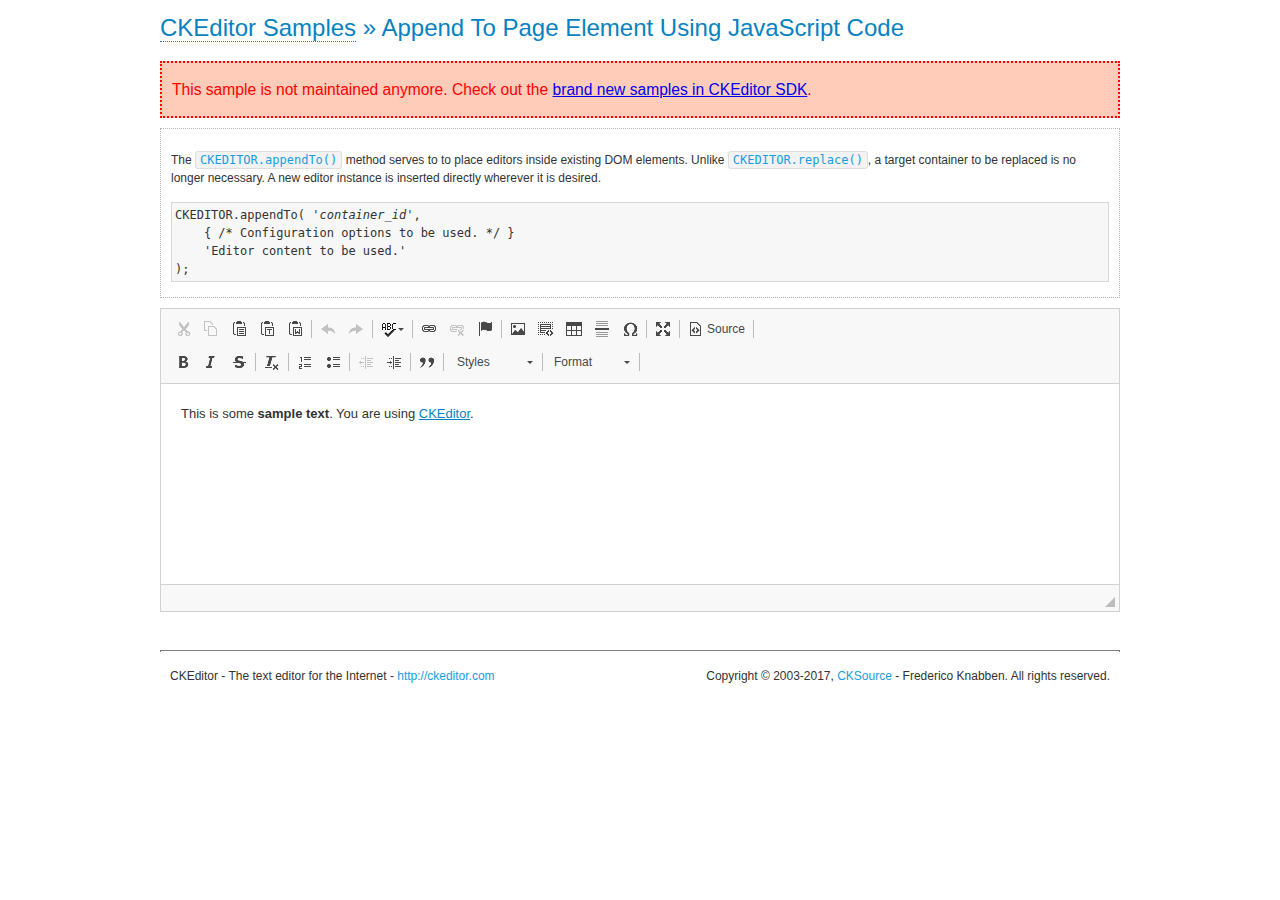
<file: peblog/static/ckeditor/ckeditor/samples/old/appendto.html>
<!DOCTYPE html>
<!--
Copyright (c) 2003-2017, CKSource - Frederico Knabben. All rights reserved.
For licensing, see LICENSE.md or http://ckeditor.com/license
-->
<html>
<head>
	<meta charset="utf-8">
	<title>Append To Page Element Using JavaScript Code &mdash; CKEditor Sample</title>
	<script src="../../ckeditor.js"></script>
	<link rel="stylesheet" href="sample.css">
</head>
<body>
	<h1 class="samples">
		<a href="index.html">CKEditor Samples</a> &raquo; Append To Page Element Using JavaScript Code
	</h1>
	<div class="warning deprecated">
		This sample is not maintained anymore. Check out the <a href="http://sdk.ckeditor.com/">brand new samples in CKEditor SDK</a>.
	</div>
	<div id="section1">
		<div class="description">
			<p>
				The <code><a class="samples" href="http://docs.ckeditor.com/#!/api/CKEDITOR-method-appendTo">CKEDITOR.appendTo()</a></code> method serves to to place editors inside existing DOM elements. Unlike <code><a class="samples" href="http://docs.ckeditor.com/#!/api/CKEDITOR-method-replace">CKEDITOR.replace()</a></code>,
				a target container to be replaced is no longer necessary. A new editor
				instance is inserted directly wherever it is desired.
			</p>
<pre class="samples">CKEDITOR.appendTo( '<em>container_id</em>',
	{ /* Configuration options to be used. */ }
	'Editor content to be used.'
);</pre>
		</div>
		<script>

			// This call can be placed at any point after the
			// DOM element to append CKEditor to or inside the <head><script>
			// in a window.onload event handler.

			// Append a CKEditor instance using the default configuration and the
			// provided content to the <div> element of ID "section1".
			CKEDITOR.appendTo( 'section1',
				null,
				'<p>This is some <strong>sample text</strong>. You are using <a href="http://ckeditor.com/">CKEditor</a>.</p>'
			);

		</script>
	</div>
	<br>
	<div id="footer">
		<hr>
		<p>
			CKEditor - The text editor for the Internet - <a class="samples" href="http://ckeditor.com/">http://ckeditor.com</a>
		</p>
		<p id="copy">
			Copyright &copy; 2003-2017, <a class="samples" href="http://cksource.com/">CKSource</a> - Frederico
			Knabben. All rights reserved.
		</p>
	</div>
</body>
</html>
</file>
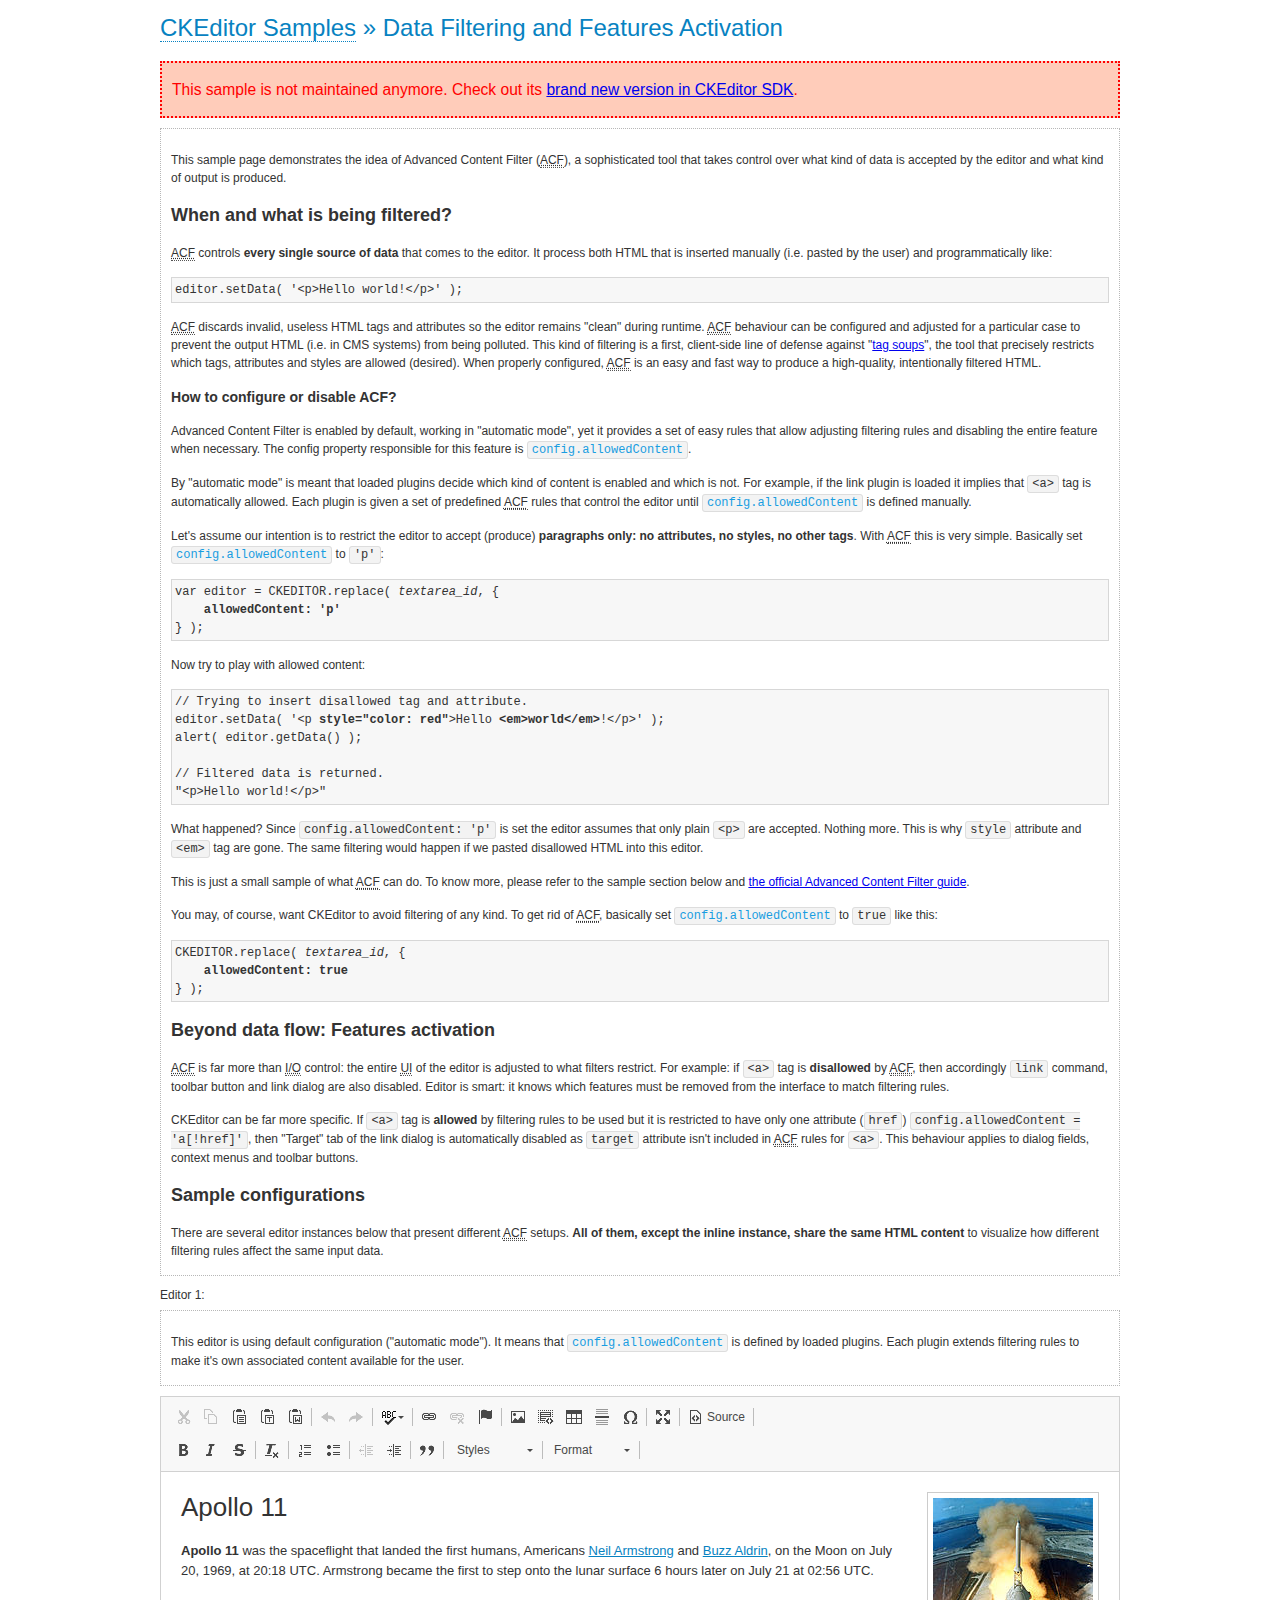
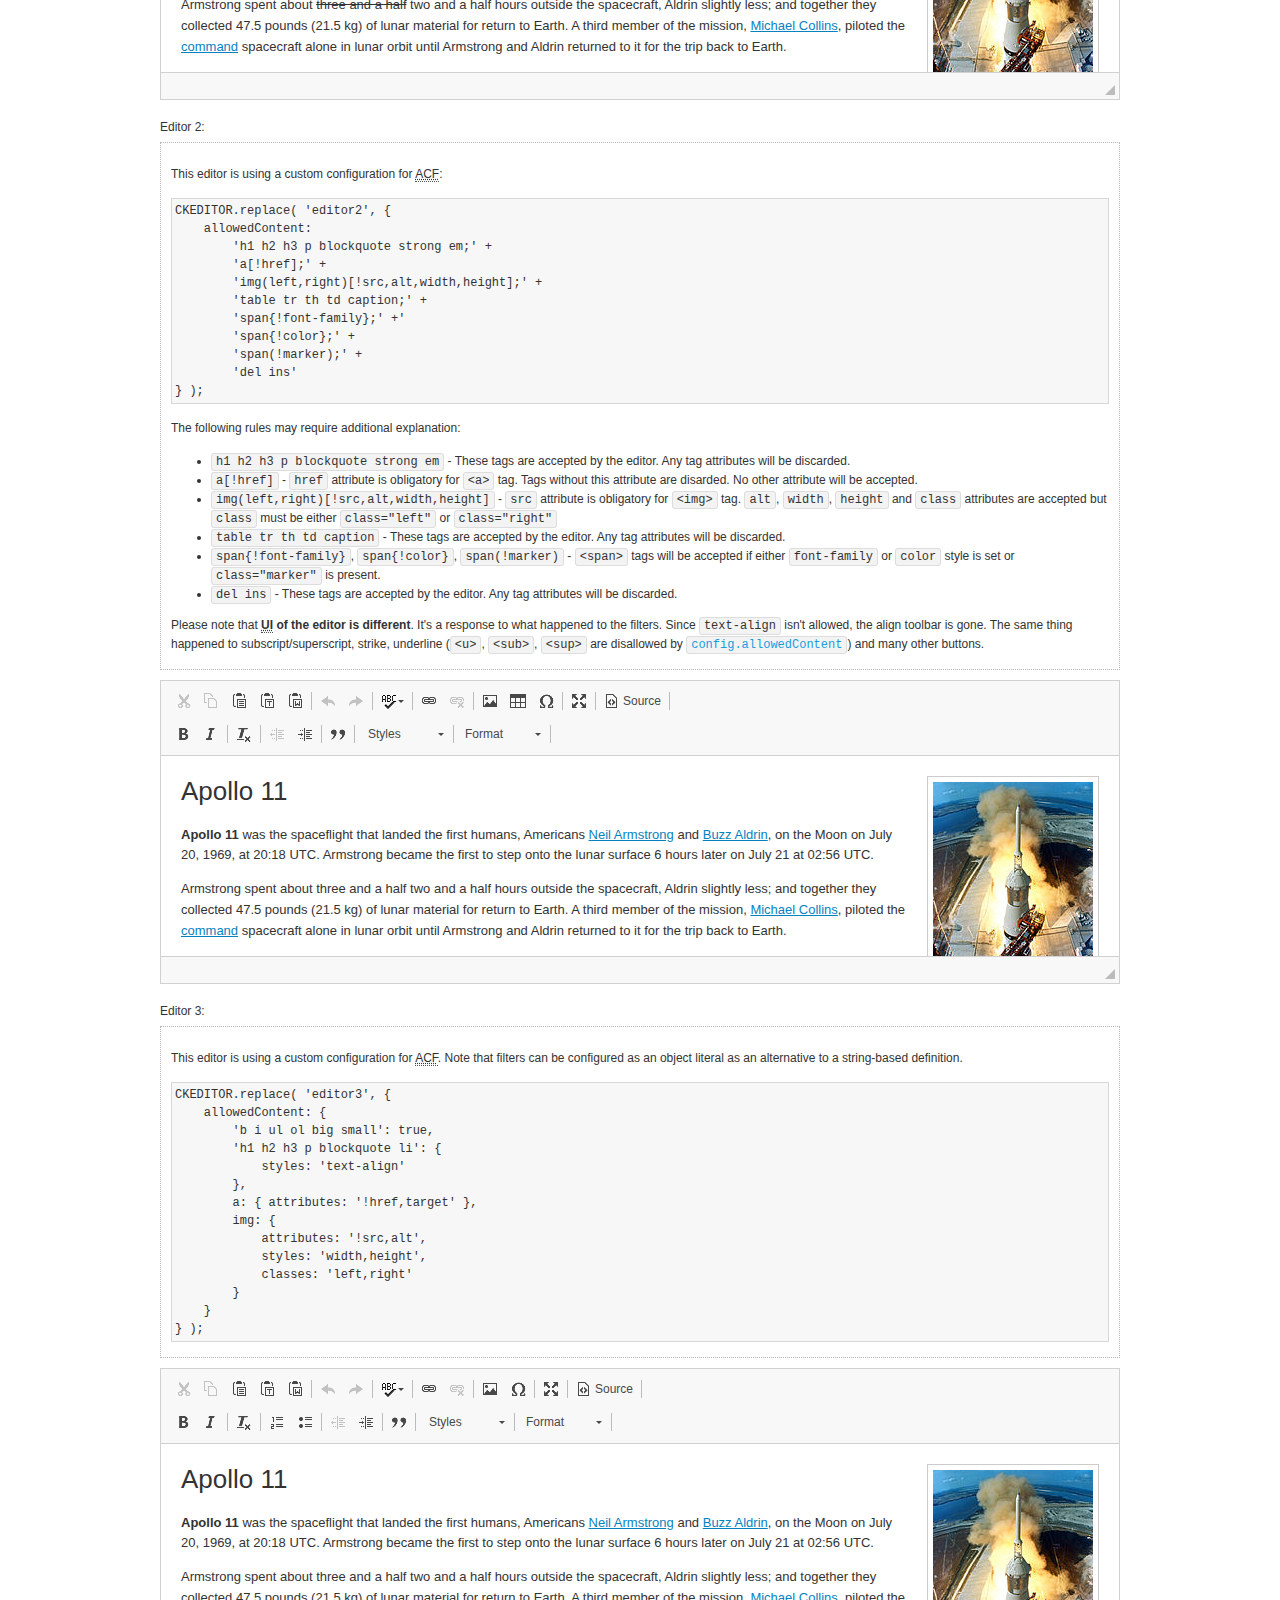
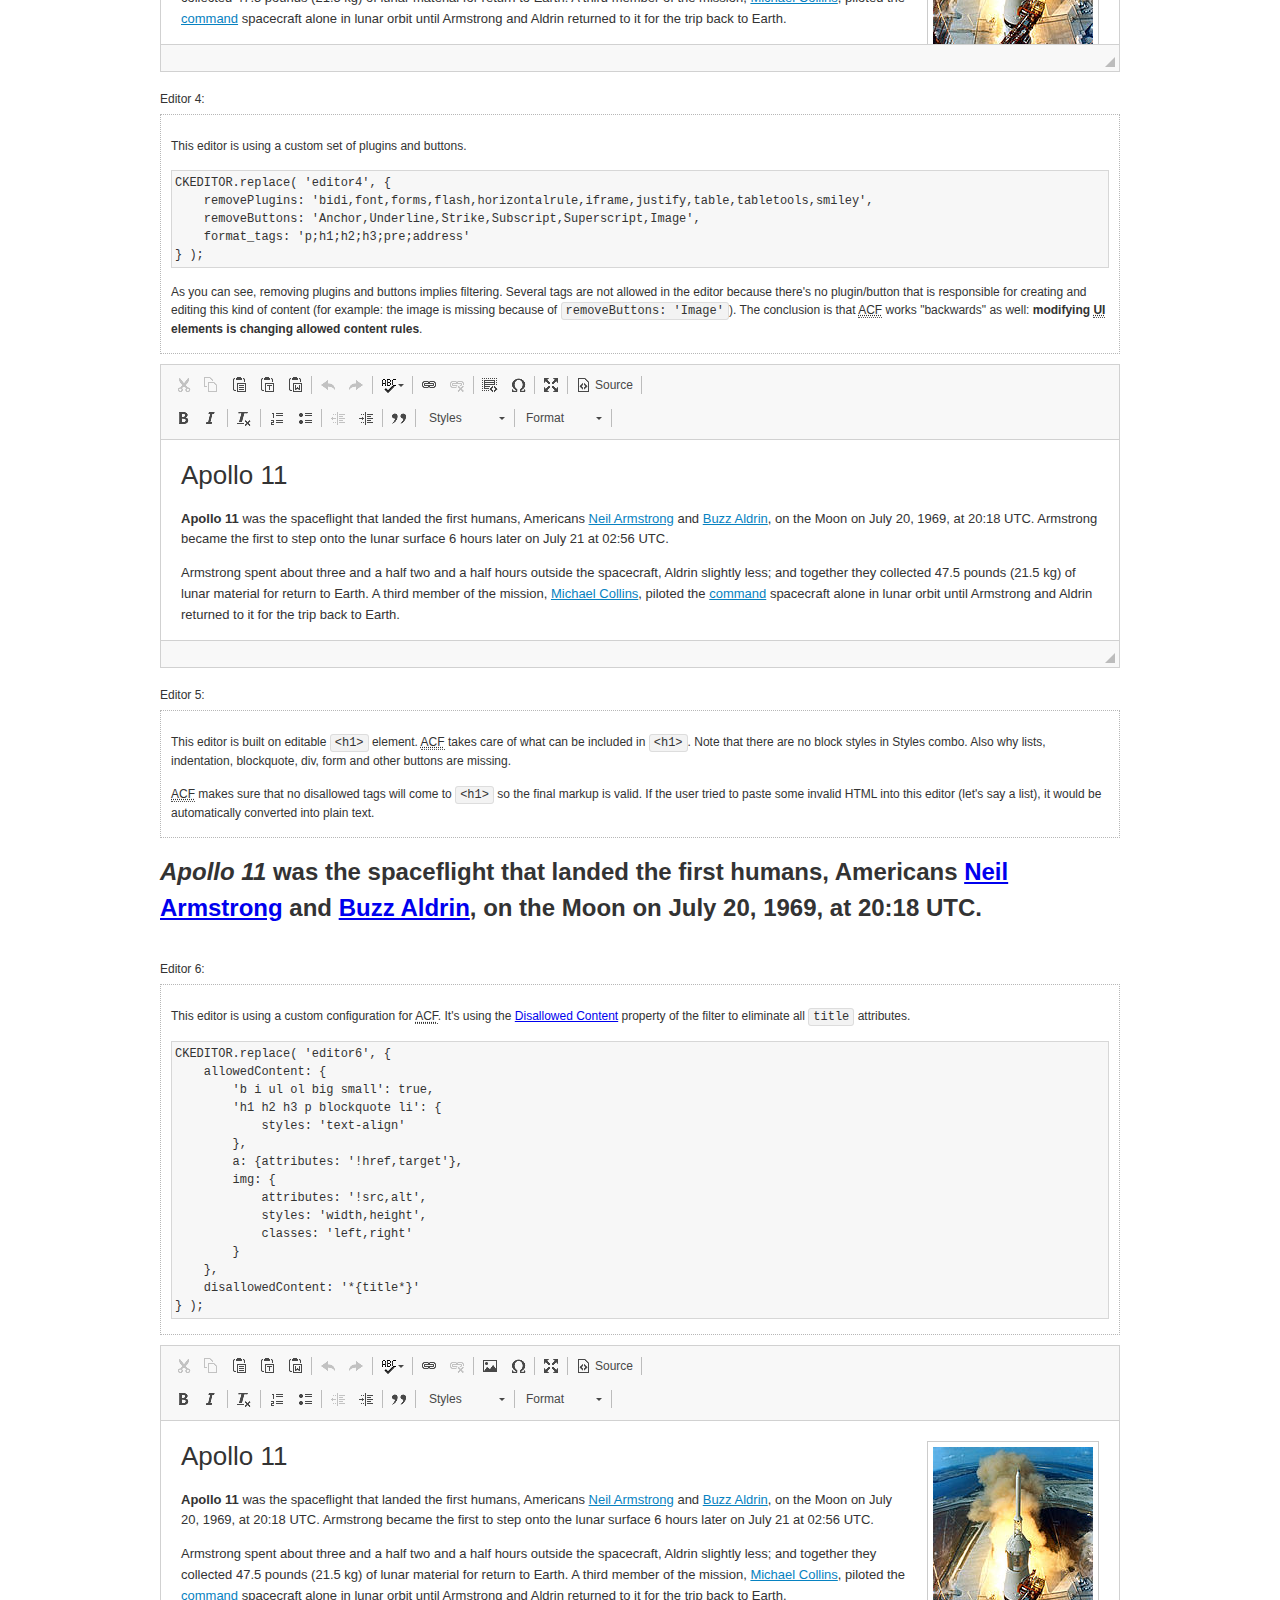
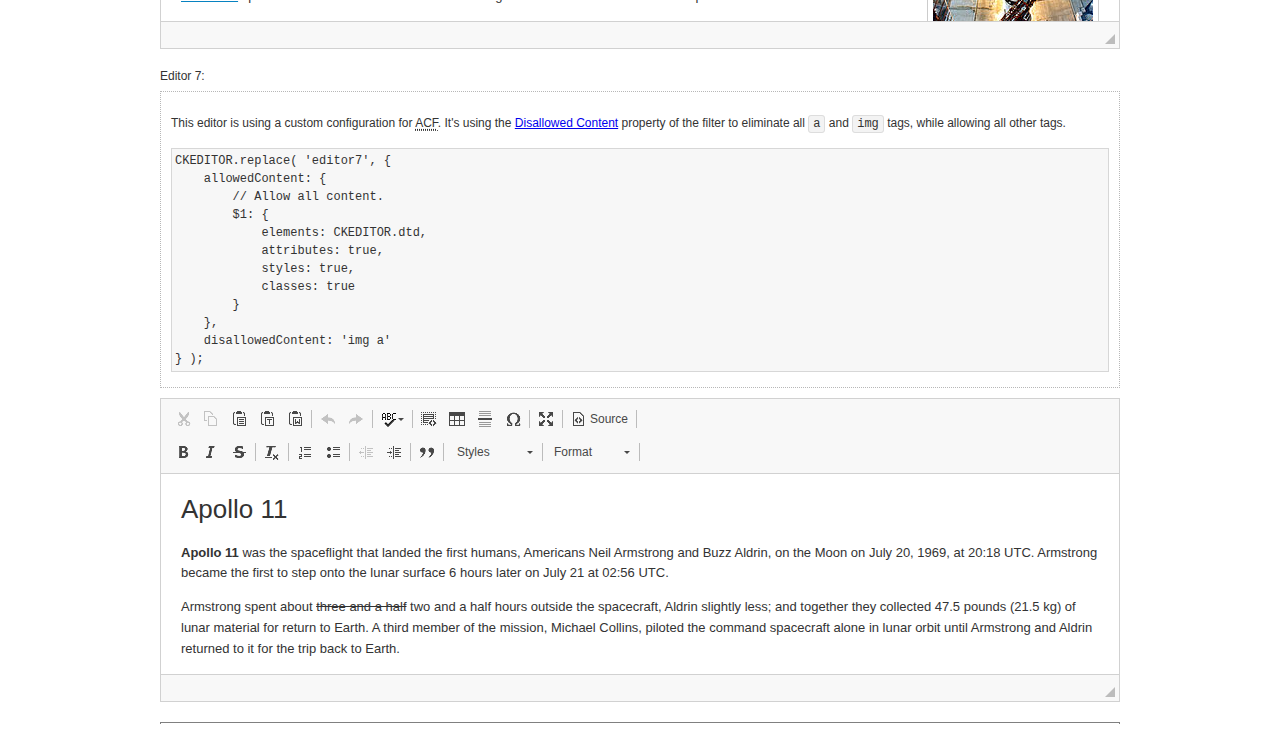
<file: peblog/static/ckeditor/ckeditor/samples/old/datafiltering.html>
<!DOCTYPE html>
<!--
Copyright (c) 2003-2017, CKSource - Frederico Knabben. All rights reserved.
For licensing, see LICENSE.md or http://ckeditor.com/license
-->
<html>
<head>
	<meta charset="utf-8">
	<title>Data Filtering &mdash; CKEditor Sample</title>
	<script src="../../ckeditor.js"></script>
	<link rel="stylesheet" href="sample.css">
	<script>
		// Remove advanced tabs for all editors.
		CKEDITOR.config.removeDialogTabs = 'image:advanced;link:advanced;flash:advanced;creatediv:advanced;editdiv:advanced';
	</script>
</head>
<body>
	<h1 class="samples">
		<a href="index.html">CKEditor Samples</a> &raquo; Data Filtering and Features Activation
	</h1>
	<div class="warning deprecated">
		This sample is not maintained anymore. Check out its <a href="http://sdk.ckeditor.com/samples/acf.html">brand new version in CKEditor SDK</a>.
	</div>
	<div class="description">
		<p>
			This sample page demonstrates the idea of Advanced Content Filter
			(<abbr title="Advanced Content Filter">ACF</abbr>), a sophisticated
			tool that takes control over what kind of data is accepted by the editor and what
			kind of output is produced.
		</p>
		<h2>When and what is being filtered?</h2>
		<p>
			<abbr title="Advanced Content Filter">ACF</abbr> controls
			<strong>every single source of data</strong> that comes to the editor.
			It process both HTML that is inserted manually (i.e. pasted by the user)
			and programmatically like:
		</p>
<pre class="samples">
editor.setData( '&lt;p&gt;Hello world!&lt;/p&gt;' );
</pre>
		<p>
			<abbr title="Advanced Content Filter">ACF</abbr> discards invalid,
			useless HTML tags and attributes so the editor remains "clean" during
			runtime. <abbr title="Advanced Content Filter">ACF</abbr> behaviour
			can be configured and adjusted for a particular case to prevent the
			output HTML (i.e. in CMS systems) from being polluted.

			This kind of filtering is a first, client-side line of defense
			against "<a href="http://en.wikipedia.org/wiki/Tag_soup">tag soups</a>",
			the tool that precisely restricts which tags, attributes and styles
			are allowed (desired). When properly configured, <abbr title="Advanced Content Filter">ACF</abbr>
			is an easy and fast way to produce a high-quality, intentionally filtered HTML.
		</p>

		<h3>How to configure or disable ACF?</h3>
		<p>
			Advanced Content Filter is enabled by default, working in "automatic mode", yet
			it provides a set of easy rules that allow adjusting filtering rules
			and disabling the entire feature when necessary. The config property
			responsible for this feature is <code><a class="samples"
			href="http://docs.ckeditor.com/#!/api/CKEDITOR.config-cfg-allowedContent">config.allowedContent</a></code>.
		</p>
		<p>
			By "automatic mode" is meant that loaded plugins decide which kind
			of content is enabled and which is not. For example, if the link
			plugin is loaded it implies that <code>&lt;a&gt;</code> tag is
			automatically allowed. Each plugin is given a set
			of predefined <abbr title="Advanced Content Filter">ACF</abbr> rules
			that control the editor until <code><a class="samples"
			href="http://docs.ckeditor.com/#!/api/CKEDITOR.config-cfg-allowedContent">
			config.allowedContent</a></code>
			is defined manually.
		</p>
		<p>
			Let's assume our intention is to restrict the editor to accept (produce) <strong>paragraphs
			only: no attributes, no styles, no other tags</strong>.
			With <abbr title="Advanced Content Filter">ACF</abbr>
			this is very simple. Basically set <code><a class="samples"
			href="http://docs.ckeditor.com/#!/api/CKEDITOR.config-cfg-allowedContent">
			config.allowedContent</a></code> to <code>'p'</code>:
		</p>
<pre class="samples">
var editor = CKEDITOR.replace( <em>textarea_id</em>, {
	<strong>allowedContent: 'p'</strong>
} );
</pre>
		<p>
			Now try to play with allowed content:
		</p>
<pre class="samples">
// Trying to insert disallowed tag and attribute.
editor.setData( '&lt;p <strong>style="color: red"</strong>&gt;Hello <strong>&lt;em&gt;world&lt;/em&gt;</strong>!&lt;/p&gt;' );
alert( editor.getData() );

// Filtered data is returned.
"&lt;p&gt;Hello world!&lt;/p&gt;"
</pre>
		<p>
			What happened? Since <code>config.allowedContent: 'p'</code> is set the editor assumes
			that only plain <code>&lt;p&gt;</code> are accepted. Nothing more. This is why
			<code>style</code> attribute and <code>&lt;em&gt;</code> tag are gone. The same
			filtering would happen if we pasted disallowed HTML into this editor.
		</p>
		<p>
			This is just a small sample of what <abbr title="Advanced Content Filter">ACF</abbr>
			can do. To know more, please refer to the sample section below and
			<a href="http://docs.ckeditor.com/#!/guide/dev_advanced_content_filter">the official Advanced Content Filter guide</a>.
		</p>
		<p>
			You may, of course, want CKEditor to avoid filtering of any kind.
			To get rid of <abbr title="Advanced Content Filter">ACF</abbr>,
			basically set <code><a class="samples"
			href="http://docs.ckeditor.com/#!/api/CKEDITOR.config-cfg-allowedContent">
			config.allowedContent</a></code> to <code>true</code> like this:
		</p>
<pre class="samples">
CKEDITOR.replace( <em>textarea_id</em>, {
	<strong>allowedContent: true</strong>
} );
</pre>

		<h2>Beyond data flow: Features activation</h2>
		<p>
			<abbr title="Advanced Content Filter">ACF</abbr> is far more than
			<abbr title="Input/Output">I/O</abbr> control: the entire
			<abbr title="User Interface">UI</abbr> of the editor is adjusted to what
			filters restrict. For example: if <code>&lt;a&gt;</code> tag is
			<strong>disallowed</strong>
			by <abbr title="Advanced Content Filter">ACF</abbr>,
			then accordingly <code>link</code> command, toolbar button and link dialog
			are also disabled. Editor is smart: it knows which features must be
			removed from the interface to match filtering rules.
		</p>
		<p>
			CKEditor can be far more specific. If <code>&lt;a&gt;</code> tag is
			<strong>allowed</strong> by filtering rules to be used but it is restricted
			to have only one attribute (<code>href</code>)
			<code>config.allowedContent = 'a[!href]'</code>, then
			"Target" tab of the link dialog is automatically disabled as <code>target</code>
			attribute isn't included in <abbr title="Advanced Content Filter">ACF</abbr> rules
			for <code>&lt;a&gt;</code>. This behaviour applies to dialog fields, context
			menus and toolbar buttons.
		</p>

		<h2>Sample configurations</h2>
		<p>
			There are several editor instances below that present different
			<abbr title="Advanced Content Filter">ACF</abbr> setups. <strong>All of them,
			except the inline instance, share the same HTML content</strong> to visualize
			how different filtering rules affect the same input data.
		</p>
	</div>

	<div>
		<label for="editor1">
			Editor 1:
		</label>
		<div class="description">
			<p>
				This editor is using default configuration ("automatic mode"). It means that
				<code><a class="samples"
				href="http://docs.ckeditor.com/#!/api/CKEDITOR.config-cfg-allowedContent">
				config.allowedContent</a></code> is defined by loaded plugins.
				Each plugin extends filtering rules to make it's own associated content
				available for the user.
			</p>
		</div>
		<textarea cols="80" id="editor1" name="editor1" rows="10">
			&lt;h1&gt;&lt;img alt=&quot;Saturn V carrying Apollo 11&quot; class=&quot;right&quot; src=&quot;assets/sample.jpg&quot;/&gt; Apollo 11&lt;/h1&gt; &lt;p&gt;&lt;b&gt;Apollo 11&lt;/b&gt; was the spaceflight that landed the first humans, Americans &lt;a href=&quot;http://en.wikipedia.org/wiki/Neil_Armstrong&quot; title=&quot;Neil Armstrong&quot;&gt;Neil Armstrong&lt;/a&gt; and &lt;a href=&quot;http://en.wikipedia.org/wiki/Buzz_Aldrin&quot; title=&quot;Buzz Aldrin&quot;&gt;Buzz Aldrin&lt;/a&gt;, on the Moon on July 20, 1969, at 20:18 UTC. Armstrong became the first to step onto the lunar surface 6 hours later on July 21 at 02:56 UTC.&lt;/p&gt; &lt;p&gt;Armstrong spent about &lt;s&gt;three and a half&lt;/s&gt; two and a half hours outside the spacecraft, Aldrin slightly less; and together they collected 47.5 pounds (21.5&amp;nbsp;kg) of lunar material for return to Earth. A third member of the mission, &lt;a href=&quot;http://en.wikipedia.org/wiki/Michael_Collins_(astronaut)&quot; title=&quot;Michael Collins (astronaut)&quot;&gt;Michael Collins&lt;/a&gt;, piloted the &lt;a href=&quot;http://en.wikipedia.org/wiki/Apollo_Command/Service_Module&quot; title=&quot;Apollo Command/Service Module&quot;&gt;command&lt;/a&gt; spacecraft alone in lunar orbit until Armstrong and Aldrin returned to it for the trip back to Earth.&lt;/p&gt; &lt;h2&gt;Broadcasting and &lt;em&gt;quotes&lt;/em&gt; &lt;a id=&quot;quotes&quot; name=&quot;quotes&quot;&gt;&lt;/a&gt;&lt;/h2&gt; &lt;p&gt;Broadcast on live TV to a world-wide audience, Armstrong stepped onto the lunar surface and described the event as:&lt;/p&gt; &lt;blockquote&gt;&lt;p&gt;One small step for [a] man, one giant leap for mankind.&lt;/p&gt;&lt;/blockquote&gt; &lt;p&gt;Apollo 11 effectively ended the &lt;a href=&quot;http://en.wikipedia.org/wiki/Space_Race&quot; title=&quot;Space Race&quot;&gt;Space Race&lt;/a&gt; and fulfilled a national goal proposed in 1961 by the late U.S. President &lt;a href=&quot;http://en.wikipedia.org/wiki/John_F._Kennedy&quot; title=&quot;John F. Kennedy&quot;&gt;John F. Kennedy&lt;/a&gt; in a speech before the United States Congress:&lt;/p&gt; &lt;blockquote&gt;&lt;p&gt;[...] before this decade is out, of landing a man on the Moon and returning him safely to the Earth.&lt;/p&gt;&lt;/blockquote&gt; &lt;h2&gt;Technical details &lt;a id=&quot;tech-details&quot; name=&quot;tech-details&quot;&gt;&lt;/a&gt;&lt;/h2&gt; &lt;table align=&quot;right&quot; border=&quot;1&quot; bordercolor=&quot;#ccc&quot; cellpadding=&quot;5&quot; cellspacing=&quot;0&quot; style=&quot;border-collapse:collapse;margin:10px 0 10px 15px;&quot;&gt; &lt;caption&gt;&lt;strong&gt;Mission crew&lt;/strong&gt;&lt;/caption&gt; &lt;thead&gt; &lt;tr&gt; &lt;th scope=&quot;col&quot;&gt;Position&lt;/th&gt; &lt;th scope=&quot;col&quot;&gt;Astronaut&lt;/th&gt; &lt;/tr&gt; &lt;/thead&gt; &lt;tbody&gt; &lt;tr&gt; &lt;td&gt;Commander&lt;/td&gt; &lt;td&gt;Neil A. Armstrong&lt;/td&gt; &lt;/tr&gt; &lt;tr&gt; &lt;td&gt;Command Module Pilot&lt;/td&gt; &lt;td&gt;Michael Collins&lt;/td&gt; &lt;/tr&gt; &lt;tr&gt; &lt;td&gt;Lunar Module Pilot&lt;/td&gt; &lt;td&gt;Edwin &amp;quot;Buzz&amp;quot; E. Aldrin, Jr.&lt;/td&gt; &lt;/tr&gt; &lt;/tbody&gt; &lt;/table&gt; &lt;p&gt;Launched by a &lt;strong&gt;Saturn V&lt;/strong&gt; rocket from &lt;a href=&quot;http://en.wikipedia.org/wiki/Kennedy_Space_Center&quot; title=&quot;Kennedy Space Center&quot;&gt;Kennedy Space Center&lt;/a&gt; in Merritt Island, Florida on July 16, Apollo 11 was the fifth manned mission of &lt;a href=&quot;http://en.wikipedia.org/wiki/NASA&quot; title=&quot;NASA&quot;&gt;NASA&lt;/a&gt;&amp;#39;s Apollo program. The Apollo spacecraft had three parts:&lt;/p&gt; &lt;ol&gt; &lt;li&gt;&lt;strong&gt;Command Module&lt;/strong&gt; with a cabin for the three astronauts which was the only part which landed back on Earth&lt;/li&gt; &lt;li&gt;&lt;strong&gt;Service Module&lt;/strong&gt; which supported the Command Module with propulsion, electrical power, oxygen and water&lt;/li&gt; &lt;li&gt;&lt;strong&gt;Lunar Module&lt;/strong&gt; for landing on the Moon.&lt;/li&gt; &lt;/ol&gt; &lt;p&gt;After being sent to the Moon by the Saturn V&amp;#39;s upper stage, the astronauts separated the spacecraft from it and travelled for three days until they entered into lunar orbit. Armstrong and Aldrin then moved into the Lunar Module and landed in the &lt;a href=&quot;http://en.wikipedia.org/wiki/Mare_Tranquillitatis&quot; title=&quot;Mare Tranquillitatis&quot;&gt;Sea of Tranquility&lt;/a&gt;. They stayed a total of about 21 and a half hours on the lunar surface. After lifting off in the upper part of the Lunar Module and rejoining Collins in the Command Module, they returned to Earth and landed in the &lt;a href=&quot;http://en.wikipedia.org/wiki/Pacific_Ocean&quot; title=&quot;Pacific Ocean&quot;&gt;Pacific Ocean&lt;/a&gt; on July 24.&lt;/p&gt; &lt;hr/&gt; &lt;p style=&quot;text-align: right;&quot;&gt;&lt;small&gt;Source: &lt;a href=&quot;http://en.wikipedia.org/wiki/Apollo_11&quot;&gt;Wikipedia.org&lt;/a&gt;&lt;/small&gt;&lt;/p&gt;
		</textarea>

		<script>

			CKEDITOR.replace( 'editor1' );

		</script>
	</div>

	<br>

	<div>
		<label for="editor2">
			Editor 2:
		</label>
		<div class="description">
			<p>
				This editor is using a custom configuration for
				<abbr title="Advanced Content Filter">ACF</abbr>:
			</p>
<pre class="samples">
CKEDITOR.replace( 'editor2', {
	allowedContent:
		'h1 h2 h3 p blockquote strong em;' +
		'a[!href];' +
		'img(left,right)[!src,alt,width,height];' +
		'table tr th td caption;' +
		'span{!font-family};' +'
		'span{!color};' +
		'span(!marker);' +
		'del ins'
} );
</pre>
			<p>
				The following rules may require additional explanation:
			</p>
			<ul>
				<li>
					<code>h1 h2 h3 p blockquote strong em</code> - These tags
					are accepted by the editor. Any tag attributes will be discarded.
				</li>
				<li>
					<code>a[!href]</code> - <code>href</code> attribute is obligatory
					for <code>&lt;a&gt;</code> tag. Tags without this attribute
					are disarded. No other attribute will be accepted.
				</li>
				<li>
					<code>img(left,right)[!src,alt,width,height]</code> - <code>src</code>
					attribute is obligatory for <code>&lt;img&gt;</code> tag.
					<code>alt</code>, <code>width</code>, <code>height</code>
					and <code>class</code> attributes are accepted but
					<code>class</code> must be either <code>class="left"</code>
					or <code>class="right"</code>
				</li>
				<li>
					<code>table tr th td caption</code> - These tags
					are accepted by the editor. Any tag attributes will be discarded.
				</li>
				<li>
					<code>span{!font-family}</code>, <code>span{!color}</code>,
					<code>span(!marker)</code> - <code>&lt;span&gt;</code> tags
					will be accepted if either <code>font-family</code> or
					<code>color</code> style is set or <code>class="marker"</code>
					is present.
				</li>
				<li>
					<code>del ins</code> - These tags
					are accepted by the editor. Any tag attributes will be discarded.
				</li>
			</ul>
			<p>
				Please note that <strong><abbr title="User Interface">UI</abbr> of the
				editor is different</strong>. It's a response to what happened to the filters.
				Since <code>text-align</code> isn't allowed, the align toolbar is gone.
				The same thing happened to subscript/superscript, strike, underline
				(<code>&lt;u&gt;</code>, <code>&lt;sub&gt;</code>, <code>&lt;sup&gt;</code>
				are disallowed by <code><a class="samples"
				href="http://docs.ckeditor.com/#!/api/CKEDITOR.config-cfg-allowedContent">
				config.allowedContent</a></code>) and many other buttons.
			</p>
		</div>
		<textarea cols="80" id="editor2" name="editor2" rows="10">
			&lt;h1&gt;&lt;img alt=&quot;Saturn V carrying Apollo 11&quot; class=&quot;right&quot; src=&quot;assets/sample.jpg&quot;/&gt; Apollo 11&lt;/h1&gt; &lt;p&gt;&lt;b&gt;Apollo 11&lt;/b&gt; was the spaceflight that landed the first humans, Americans &lt;a href=&quot;http://en.wikipedia.org/wiki/Neil_Armstrong&quot; title=&quot;Neil Armstrong&quot;&gt;Neil Armstrong&lt;/a&gt; and &lt;a href=&quot;http://en.wikipedia.org/wiki/Buzz_Aldrin&quot; title=&quot;Buzz Aldrin&quot;&gt;Buzz Aldrin&lt;/a&gt;, on the Moon on July 20, 1969, at 20:18 UTC. Armstrong became the first to step onto the lunar surface 6 hours later on July 21 at 02:56 UTC.&lt;/p&gt; &lt;p&gt;Armstrong spent about &lt;s&gt;three and a half&lt;/s&gt; two and a half hours outside the spacecraft, Aldrin slightly less; and together they collected 47.5 pounds (21.5&amp;nbsp;kg) of lunar material for return to Earth. A third member of the mission, &lt;a href=&quot;http://en.wikipedia.org/wiki/Michael_Collins_(astronaut)&quot; title=&quot;Michael Collins (astronaut)&quot;&gt;Michael Collins&lt;/a&gt;, piloted the &lt;a href=&quot;http://en.wikipedia.org/wiki/Apollo_Command/Service_Module&quot; title=&quot;Apollo Command/Service Module&quot;&gt;command&lt;/a&gt; spacecraft alone in lunar orbit until Armstrong and Aldrin returned to it for the trip back to Earth.&lt;/p&gt; &lt;h2&gt;Broadcasting and &lt;em&gt;quotes&lt;/em&gt; &lt;a id=&quot;quotes&quot; name=&quot;quotes&quot;&gt;&lt;/a&gt;&lt;/h2&gt; &lt;p&gt;Broadcast on live TV to a world-wide audience, Armstrong stepped onto the lunar surface and described the event as:&lt;/p&gt; &lt;blockquote&gt;&lt;p&gt;One small step for [a] man, one giant leap for mankind.&lt;/p&gt;&lt;/blockquote&gt; &lt;p&gt;Apollo 11 effectively ended the &lt;a href=&quot;http://en.wikipedia.org/wiki/Space_Race&quot; title=&quot;Space Race&quot;&gt;Space Race&lt;/a&gt; and fulfilled a national goal proposed in 1961 by the late U.S. President &lt;a href=&quot;http://en.wikipedia.org/wiki/John_F._Kennedy&quot; title=&quot;John F. Kennedy&quot;&gt;John F. Kennedy&lt;/a&gt; in a speech before the United States Congress:&lt;/p&gt; &lt;blockquote&gt;&lt;p&gt;[...] before this decade is out, of landing a man on the Moon and returning him safely to the Earth.&lt;/p&gt;&lt;/blockquote&gt; &lt;h2&gt;Technical details &lt;a id=&quot;tech-details&quot; name=&quot;tech-details&quot;&gt;&lt;/a&gt;&lt;/h2&gt; &lt;table align=&quot;right&quot; border=&quot;1&quot; bordercolor=&quot;#ccc&quot; cellpadding=&quot;5&quot; cellspacing=&quot;0&quot; style=&quot;border-collapse:collapse;margin:10px 0 10px 15px;&quot;&gt; &lt;caption&gt;&lt;strong&gt;Mission crew&lt;/strong&gt;&lt;/caption&gt; &lt;thead&gt; &lt;tr&gt; &lt;th scope=&quot;col&quot;&gt;Position&lt;/th&gt; &lt;th scope=&quot;col&quot;&gt;Astronaut&lt;/th&gt; &lt;/tr&gt; &lt;/thead&gt; &lt;tbody&gt; &lt;tr&gt; &lt;td&gt;Commander&lt;/td&gt; &lt;td&gt;Neil A. Armstrong&lt;/td&gt; &lt;/tr&gt; &lt;tr&gt; &lt;td&gt;Command Module Pilot&lt;/td&gt; &lt;td&gt;Michael Collins&lt;/td&gt; &lt;/tr&gt; &lt;tr&gt; &lt;td&gt;Lunar Module Pilot&lt;/td&gt; &lt;td&gt;Edwin &amp;quot;Buzz&amp;quot; E. Aldrin, Jr.&lt;/td&gt; &lt;/tr&gt; &lt;/tbody&gt; &lt;/table&gt; &lt;p&gt;Launched by a &lt;strong&gt;Saturn V&lt;/strong&gt; rocket from &lt;a href=&quot;http://en.wikipedia.org/wiki/Kennedy_Space_Center&quot; title=&quot;Kennedy Space Center&quot;&gt;Kennedy Space Center&lt;/a&gt; in Merritt Island, Florida on July 16, Apollo 11 was the fifth manned mission of &lt;a href=&quot;http://en.wikipedia.org/wiki/NASA&quot; title=&quot;NASA&quot;&gt;NASA&lt;/a&gt;&amp;#39;s Apollo program. The Apollo spacecraft had three parts:&lt;/p&gt; &lt;ol&gt; &lt;li&gt;&lt;strong&gt;Command Module&lt;/strong&gt; with a cabin for the three astronauts which was the only part which landed back on Earth&lt;/li&gt; &lt;li&gt;&lt;strong&gt;Service Module&lt;/strong&gt; which supported the Command Module with propulsion, electrical power, oxygen and water&lt;/li&gt; &lt;li&gt;&lt;strong&gt;Lunar Module&lt;/strong&gt; for landing on the Moon.&lt;/li&gt; &lt;/ol&gt; &lt;p&gt;After being sent to the Moon by the Saturn V&amp;#39;s upper stage, the astronauts separated the spacecraft from it and travelled for three days until they entered into lunar orbit. Armstrong and Aldrin then moved into the Lunar Module and landed in the &lt;a href=&quot;http://en.wikipedia.org/wiki/Mare_Tranquillitatis&quot; title=&quot;Mare Tranquillitatis&quot;&gt;Sea of Tranquility&lt;/a&gt;. They stayed a total of about 21 and a half hours on the lunar surface. After lifting off in the upper part of the Lunar Module and rejoining Collins in the Command Module, they returned to Earth and landed in the &lt;a href=&quot;http://en.wikipedia.org/wiki/Pacific_Ocean&quot; title=&quot;Pacific Ocean&quot;&gt;Pacific Ocean&lt;/a&gt; on July 24.&lt;/p&gt; &lt;hr/&gt; &lt;p style=&quot;text-align: right;&quot;&gt;&lt;small&gt;Source: &lt;a href=&quot;http://en.wikipedia.org/wiki/Apollo_11&quot;&gt;Wikipedia.org&lt;/a&gt;&lt;/small&gt;&lt;/p&gt;
		</textarea>
		<script>

			CKEDITOR.replace( 'editor2', {
				allowedContent:
					'h1 h2 h3 p blockquote strong em;' +
					'a[!href];' +
					'img(left,right)[!src,alt,width,height];' +
					'table tr th td caption;' +
					'span{!font-family};' +
					'span{!color};' +
					'span(!marker);' +
					'del ins'
			} );

		</script>
	</div>

	<br>

	<div>
		<label for="editor3">
			Editor 3:
		</label>
		<div class="description">
			<p>
				This editor is using a custom configuration for
				<abbr title="Advanced Content Filter">ACF</abbr>.
				Note that filters can be configured as an object literal
				as an alternative to a string-based definition.
			</p>
<pre class="samples">
CKEDITOR.replace( 'editor3', {
	allowedContent: {
		'b i ul ol big small': true,
		'h1 h2 h3 p blockquote li': {
			styles: 'text-align'
		},
		a: { attributes: '!href,target' },
		img: {
			attributes: '!src,alt',
			styles: 'width,height',
			classes: 'left,right'
		}
	}
} );
</pre>
		</div>
		<textarea cols="80" id="editor3" name="editor3" rows="10">
			&lt;h1&gt;&lt;img alt=&quot;Saturn V carrying Apollo 11&quot; class=&quot;right&quot; src=&quot;assets/sample.jpg&quot;/&gt; Apollo 11&lt;/h1&gt; &lt;p&gt;&lt;b&gt;Apollo 11&lt;/b&gt; was the spaceflight that landed the first humans, Americans &lt;a href=&quot;http://en.wikipedia.org/wiki/Neil_Armstrong&quot; title=&quot;Neil Armstrong&quot;&gt;Neil Armstrong&lt;/a&gt; and &lt;a href=&quot;http://en.wikipedia.org/wiki/Buzz_Aldrin&quot; title=&quot;Buzz Aldrin&quot;&gt;Buzz Aldrin&lt;/a&gt;, on the Moon on July 20, 1969, at 20:18 UTC. Armstrong became the first to step onto the lunar surface 6 hours later on July 21 at 02:56 UTC.&lt;/p&gt; &lt;p&gt;Armstrong spent about &lt;s&gt;three and a half&lt;/s&gt; two and a half hours outside the spacecraft, Aldrin slightly less; and together they collected 47.5 pounds (21.5&amp;nbsp;kg) of lunar material for return to Earth. A third member of the mission, &lt;a href=&quot;http://en.wikipedia.org/wiki/Michael_Collins_(astronaut)&quot; title=&quot;Michael Collins (astronaut)&quot;&gt;Michael Collins&lt;/a&gt;, piloted the &lt;a href=&quot;http://en.wikipedia.org/wiki/Apollo_Command/Service_Module&quot; title=&quot;Apollo Command/Service Module&quot;&gt;command&lt;/a&gt; spacecraft alone in lunar orbit until Armstrong and Aldrin returned to it for the trip back to Earth.&lt;/p&gt; &lt;h2&gt;Broadcasting and &lt;em&gt;quotes&lt;/em&gt; &lt;a id=&quot;quotes&quot; name=&quot;quotes&quot;&gt;&lt;/a&gt;&lt;/h2&gt; &lt;p&gt;Broadcast on live TV to a world-wide audience, Armstrong stepped onto the lunar surface and described the event as:&lt;/p&gt; &lt;blockquote&gt;&lt;p&gt;One small step for [a] man, one giant leap for mankind.&lt;/p&gt;&lt;/blockquote&gt; &lt;p&gt;Apollo 11 effectively ended the &lt;a href=&quot;http://en.wikipedia.org/wiki/Space_Race&quot; title=&quot;Space Race&quot;&gt;Space Race&lt;/a&gt; and fulfilled a national goal proposed in 1961 by the late U.S. President &lt;a href=&quot;http://en.wikipedia.org/wiki/John_F._Kennedy&quot; title=&quot;John F. Kennedy&quot;&gt;John F. Kennedy&lt;/a&gt; in a speech before the United States Congress:&lt;/p&gt; &lt;blockquote&gt;&lt;p&gt;[...] before this decade is out, of landing a man on the Moon and returning him safely to the Earth.&lt;/p&gt;&lt;/blockquote&gt; &lt;h2&gt;Technical details &lt;a id=&quot;tech-details&quot; name=&quot;tech-details&quot;&gt;&lt;/a&gt;&lt;/h2&gt; &lt;table align=&quot;right&quot; border=&quot;1&quot; bordercolor=&quot;#ccc&quot; cellpadding=&quot;5&quot; cellspacing=&quot;0&quot; style=&quot;border-collapse:collapse;margin:10px 0 10px 15px;&quot;&gt; &lt;caption&gt;&lt;strong&gt;Mission crew&lt;/strong&gt;&lt;/caption&gt; &lt;thead&gt; &lt;tr&gt; &lt;th scope=&quot;col&quot;&gt;Position&lt;/th&gt; &lt;th scope=&quot;col&quot;&gt;Astronaut&lt;/th&gt; &lt;/tr&gt; &lt;/thead&gt; &lt;tbody&gt; &lt;tr&gt; &lt;td&gt;Commander&lt;/td&gt; &lt;td&gt;Neil A. Armstrong&lt;/td&gt; &lt;/tr&gt; &lt;tr&gt; &lt;td&gt;Command Module Pilot&lt;/td&gt; &lt;td&gt;Michael Collins&lt;/td&gt; &lt;/tr&gt; &lt;tr&gt; &lt;td&gt;Lunar Module Pilot&lt;/td&gt; &lt;td&gt;Edwin &amp;quot;Buzz&amp;quot; E. Aldrin, Jr.&lt;/td&gt; &lt;/tr&gt; &lt;/tbody&gt; &lt;/table&gt; &lt;p&gt;Launched by a &lt;strong&gt;Saturn V&lt;/strong&gt; rocket from &lt;a href=&quot;http://en.wikipedia.org/wiki/Kennedy_Space_Center&quot; title=&quot;Kennedy Space Center&quot;&gt;Kennedy Space Center&lt;/a&gt; in Merritt Island, Florida on July 16, Apollo 11 was the fifth manned mission of &lt;a href=&quot;http://en.wikipedia.org/wiki/NASA&quot; title=&quot;NASA&quot;&gt;NASA&lt;/a&gt;&amp;#39;s Apollo program. The Apollo spacecraft had three parts:&lt;/p&gt; &lt;ol&gt; &lt;li&gt;&lt;strong&gt;Command Module&lt;/strong&gt; with a cabin for the three astronauts which was the only part which landed back on Earth&lt;/li&gt; &lt;li&gt;&lt;strong&gt;Service Module&lt;/strong&gt; which supported the Command Module with propulsion, electrical power, oxygen and water&lt;/li&gt; &lt;li&gt;&lt;strong&gt;Lunar Module&lt;/strong&gt; for landing on the Moon.&lt;/li&gt; &lt;/ol&gt; &lt;p&gt;After being sent to the Moon by the Saturn V&amp;#39;s upper stage, the astronauts separated the spacecraft from it and travelled for three days until they entered into lunar orbit. Armstrong and Aldrin then moved into the Lunar Module and landed in the &lt;a href=&quot;http://en.wikipedia.org/wiki/Mare_Tranquillitatis&quot; title=&quot;Mare Tranquillitatis&quot;&gt;Sea of Tranquility&lt;/a&gt;. They stayed a total of about 21 and a half hours on the lunar surface. After lifting off in the upper part of the Lunar Module and rejoining Collins in the Command Module, they returned to Earth and landed in the &lt;a href=&quot;http://en.wikipedia.org/wiki/Pacific_Ocean&quot; title=&quot;Pacific Ocean&quot;&gt;Pacific Ocean&lt;/a&gt; on July 24.&lt;/p&gt; &lt;hr/&gt; &lt;p style=&quot;text-align: right;&quot;&gt;&lt;small&gt;Source: &lt;a href=&quot;http://en.wikipedia.org/wiki/Apollo_11&quot;&gt;Wikipedia.org&lt;/a&gt;&lt;/small&gt;&lt;/p&gt;
		</textarea>
		<script>

			CKEDITOR.replace( 'editor3', {
				allowedContent: {
					'b i ul ol big small': true,
					'h1 h2 h3 p blockquote li': {
						styles: 'text-align'
					},
					a: { attributes: '!href,target' },
					img: {
						attributes: '!src,alt',
						styles: 'width,height',
						classes: 'left,right'
					}
				}
			} );

		</script>
	</div>

	<br>

	<div>
		<label for="editor4">
			Editor 4:
		</label>
		<div class="description">
			<p>
				This editor is using a custom set of plugins and buttons.
			</p>
<pre class="samples">
CKEDITOR.replace( 'editor4', {
	removePlugins: 'bidi,font,forms,flash,horizontalrule,iframe,justify,table,tabletools,smiley',
	removeButtons: 'Anchor,Underline,Strike,Subscript,Superscript,Image',
	format_tags: 'p;h1;h2;h3;pre;address'
} );
</pre>
			<p>
				As you can see, removing plugins and buttons implies filtering.
				Several tags are not allowed in the editor because there's no
				plugin/button that is responsible for creating and editing this
				kind of content (for example: the image is missing because
				of <code>removeButtons: 'Image'</code>). The conclusion is that
				<abbr title="Advanced Content Filter">ACF</abbr> works "backwards"
				as well: <strong>modifying <abbr title="User Interface">UI</abbr>
				elements is changing allowed content rules</strong>.
			</p>
		</div>
		<textarea cols="80" id="editor4" name="editor4" rows="10">
			&lt;h1&gt;&lt;img alt=&quot;Saturn V carrying Apollo 11&quot; class=&quot;right&quot; src=&quot;assets/sample.jpg&quot;/&gt; Apollo 11&lt;/h1&gt; &lt;p&gt;&lt;b&gt;Apollo 11&lt;/b&gt; was the spaceflight that landed the first humans, Americans &lt;a href=&quot;http://en.wikipedia.org/wiki/Neil_Armstrong&quot; title=&quot;Neil Armstrong&quot;&gt;Neil Armstrong&lt;/a&gt; and &lt;a href=&quot;http://en.wikipedia.org/wiki/Buzz_Aldrin&quot; title=&quot;Buzz Aldrin&quot;&gt;Buzz Aldrin&lt;/a&gt;, on the Moon on July 20, 1969, at 20:18 UTC. Armstrong became the first to step onto the lunar surface 6 hours later on July 21 at 02:56 UTC.&lt;/p&gt; &lt;p&gt;Armstrong spent about &lt;s&gt;three and a half&lt;/s&gt; two and a half hours outside the spacecraft, Aldrin slightly less; and together they collected 47.5 pounds (21.5&amp;nbsp;kg) of lunar material for return to Earth. A third member of the mission, &lt;a href=&quot;http://en.wikipedia.org/wiki/Michael_Collins_(astronaut)&quot; title=&quot;Michael Collins (astronaut)&quot;&gt;Michael Collins&lt;/a&gt;, piloted the &lt;a href=&quot;http://en.wikipedia.org/wiki/Apollo_Command/Service_Module&quot; title=&quot;Apollo Command/Service Module&quot;&gt;command&lt;/a&gt; spacecraft alone in lunar orbit until Armstrong and Aldrin returned to it for the trip back to Earth.&lt;/p&gt; &lt;h2&gt;Broadcasting and &lt;em&gt;quotes&lt;/em&gt; &lt;a id=&quot;quotes&quot; name=&quot;quotes&quot;&gt;&lt;/a&gt;&lt;/h2&gt; &lt;p&gt;Broadcast on live TV to a world-wide audience, Armstrong stepped onto the lunar surface and described the event as:&lt;/p&gt; &lt;blockquote&gt;&lt;p&gt;One small step for [a] man, one giant leap for mankind.&lt;/p&gt;&lt;/blockquote&gt; &lt;p&gt;Apollo 11 effectively ended the &lt;a href=&quot;http://en.wikipedia.org/wiki/Space_Race&quot; title=&quot;Space Race&quot;&gt;Space Race&lt;/a&gt; and fulfilled a national goal proposed in 1961 by the late U.S. President &lt;a href=&quot;http://en.wikipedia.org/wiki/John_F._Kennedy&quot; title=&quot;John F. Kennedy&quot;&gt;John F. Kennedy&lt;/a&gt; in a speech before the United States Congress:&lt;/p&gt; &lt;blockquote&gt;&lt;p&gt;[...] before this decade is out, of landing a man on the Moon and returning him safely to the Earth.&lt;/p&gt;&lt;/blockquote&gt; &lt;h2&gt;Technical details &lt;a id=&quot;tech-details&quot; name=&quot;tech-details&quot;&gt;&lt;/a&gt;&lt;/h2&gt; &lt;table align=&quot;right&quot; border=&quot;1&quot; bordercolor=&quot;#ccc&quot; cellpadding=&quot;5&quot; cellspacing=&quot;0&quot; style=&quot;border-collapse:collapse;margin:10px 0 10px 15px;&quot;&gt; &lt;caption&gt;&lt;strong&gt;Mission crew&lt;/strong&gt;&lt;/caption&gt; &lt;thead&gt; &lt;tr&gt; &lt;th scope=&quot;col&quot;&gt;Position&lt;/th&gt; &lt;th scope=&quot;col&quot;&gt;Astronaut&lt;/th&gt; &lt;/tr&gt; &lt;/thead&gt; &lt;tbody&gt; &lt;tr&gt; &lt;td&gt;Commander&lt;/td&gt; &lt;td&gt;Neil A. Armstrong&lt;/td&gt; &lt;/tr&gt; &lt;tr&gt; &lt;td&gt;Command Module Pilot&lt;/td&gt; &lt;td&gt;Michael Collins&lt;/td&gt; &lt;/tr&gt; &lt;tr&gt; &lt;td&gt;Lunar Module Pilot&lt;/td&gt; &lt;td&gt;Edwin &amp;quot;Buzz&amp;quot; E. Aldrin, Jr.&lt;/td&gt; &lt;/tr&gt; &lt;/tbody&gt; &lt;/table&gt; &lt;p&gt;Launched by a &lt;strong&gt;Saturn V&lt;/strong&gt; rocket from &lt;a href=&quot;http://en.wikipedia.org/wiki/Kennedy_Space_Center&quot; title=&quot;Kennedy Space Center&quot;&gt;Kennedy Space Center&lt;/a&gt; in Merritt Island, Florida on July 16, Apollo 11 was the fifth manned mission of &lt;a href=&quot;http://en.wikipedia.org/wiki/NASA&quot; title=&quot;NASA&quot;&gt;NASA&lt;/a&gt;&amp;#39;s Apollo program. The Apollo spacecraft had three parts:&lt;/p&gt; &lt;ol&gt; &lt;li&gt;&lt;strong&gt;Command Module&lt;/strong&gt; with a cabin for the three astronauts which was the only part which landed back on Earth&lt;/li&gt; &lt;li&gt;&lt;strong&gt;Service Module&lt;/strong&gt; which supported the Command Module with propulsion, electrical power, oxygen and water&lt;/li&gt; &lt;li&gt;&lt;strong&gt;Lunar Module&lt;/strong&gt; for landing on the Moon.&lt;/li&gt; &lt;/ol&gt; &lt;p&gt;After being sent to the Moon by the Saturn V&amp;#39;s upper stage, the astronauts separated the spacecraft from it and travelled for three days until they entered into lunar orbit. Armstrong and Aldrin then moved into the Lunar Module and landed in the &lt;a href=&quot;http://en.wikipedia.org/wiki/Mare_Tranquillitatis&quot; title=&quot;Mare Tranquillitatis&quot;&gt;Sea of Tranquility&lt;/a&gt;. They stayed a total of about 21 and a half hours on the lunar surface. After lifting off in the upper part of the Lunar Module and rejoining Collins in the Command Module, they returned to Earth and landed in the &lt;a href=&quot;http://en.wikipedia.org/wiki/Pacific_Ocean&quot; title=&quot;Pacific Ocean&quot;&gt;Pacific Ocean&lt;/a&gt; on July 24.&lt;/p&gt; &lt;hr/&gt; &lt;p style=&quot;text-align: right;&quot;&gt;&lt;small&gt;Source: &lt;a href=&quot;http://en.wikipedia.org/wiki/Apollo_11&quot;&gt;Wikipedia.org&lt;/a&gt;&lt;/small&gt;&lt;/p&gt;
		</textarea>
		<script>

			CKEDITOR.replace( 'editor4', {
				removePlugins: 'bidi,div,font,forms,flash,horizontalrule,iframe,justify,table,tabletools,smiley',
				removeButtons: 'Anchor,Underline,Strike,Subscript,Superscript,Image',
				format_tags: 'p;h1;h2;h3;pre;address'
			} );

		</script>
	</div>

	<br>

	<div>
		<label for="editor5">
			Editor 5:
		</label>
		<div class="description">
			<p>
				This editor is built on editable <code>&lt;h1&gt;</code> element.
				<abbr title="Advanced Content Filter">ACF</abbr> takes care of
				what can be included in <code>&lt;h1&gt;</code>. Note that there
				are no block styles in Styles combo. Also why lists, indentation,
				blockquote, div, form and other buttons are missing.
			</p>
			<p>
				<abbr title="Advanced Content Filter">ACF</abbr> makes sure that
				no disallowed tags will come to <code>&lt;h1&gt;</code> so the final
				markup is valid. If the user tried to paste some invalid HTML
				into this editor (let's say a list), it would be automatically
				converted into plain text.
			</p>
		</div>
		<h1 id="editor5" contenteditable="true">
			<em>Apollo 11</em> was the spaceflight that landed the first humans, Americans <a href="http://en.wikipedia.org/wiki/Neil_Armstrong" title="Neil Armstrong">Neil Armstrong</a> and <a href="http://en.wikipedia.org/wiki/Buzz_Aldrin" title="Buzz Aldrin">Buzz Aldrin</a>, on the Moon on July 20, 1969, at 20:18 UTC.
		</h1>
	</div>

	<br>

	<div>
		<label for="editor3">
			Editor 6:
		</label>
		<div class="description">
			<p>
				This editor is using a custom configuration for <abbr title="Advanced Content Filter">ACF</abbr>.
				It's using the <a href="http://docs.ckeditor.com/#!/guide/dev_disallowed_content" rel="noopener noreferrer" target="_blank">
				Disallowed Content</a> property of the filter to eliminate all <code>title</code> attributes.
			</p>

<pre class="samples">
CKEDITOR.replace( 'editor6', {
	allowedContent: {
		'b i ul ol big small': true,
		'h1 h2 h3 p blockquote li': {
			styles: 'text-align'
		},
		a: {attributes: '!href,target'},
		img: {
			attributes: '!src,alt',
			styles: 'width,height',
			classes: 'left,right'
		}
	},
	disallowedContent: '*{title*}'
} );
</pre>
		</div>
		<textarea cols="80" id="editor6" name="editor6" rows="10">
			&lt;h1&gt;&lt;img alt=&quot;Saturn V carrying Apollo 11&quot; class=&quot;right&quot; src=&quot;assets/sample.jpg&quot;/&gt; Apollo 11&lt;/h1&gt; &lt;p&gt;&lt;b&gt;Apollo 11&lt;/b&gt; was the spaceflight that landed the first humans, Americans &lt;a href=&quot;http://en.wikipedia.org/wiki/Neil_Armstrong&quot; title=&quot;Neil Armstrong&quot;&gt;Neil Armstrong&lt;/a&gt; and &lt;a href=&quot;http://en.wikipedia.org/wiki/Buzz_Aldrin&quot; title=&quot;Buzz Aldrin&quot;&gt;Buzz Aldrin&lt;/a&gt;, on the Moon on July 20, 1969, at 20:18 UTC. Armstrong became the first to step onto the lunar surface 6 hours later on July 21 at 02:56 UTC.&lt;/p&gt; &lt;p&gt;Armstrong spent about &lt;s&gt;three and a half&lt;/s&gt; two and a half hours outside the spacecraft, Aldrin slightly less; and together they collected 47.5 pounds (21.5&amp;nbsp;kg) of lunar material for return to Earth. A third member of the mission, &lt;a href=&quot;http://en.wikipedia.org/wiki/Michael_Collins_(astronaut)&quot; title=&quot;Michael Collins (astronaut)&quot;&gt;Michael Collins&lt;/a&gt;, piloted the &lt;a href=&quot;http://en.wikipedia.org/wiki/Apollo_Command/Service_Module&quot; title=&quot;Apollo Command/Service Module&quot;&gt;command&lt;/a&gt; spacecraft alone in lunar orbit until Armstrong and Aldrin returned to it for the trip back to Earth.&lt;/p&gt; &lt;h2&gt;Broadcasting and &lt;em&gt;quotes&lt;/em&gt; &lt;a id=&quot;quotes&quot; name=&quot;quotes&quot;&gt;&lt;/a&gt;&lt;/h2&gt; &lt;p&gt;Broadcast on live TV to a world-wide audience, Armstrong stepped onto the lunar surface and described the event as:&lt;/p&gt; &lt;blockquote&gt;&lt;p&gt;One small step for [a] man, one giant leap for mankind.&lt;/p&gt;&lt;/blockquote&gt; &lt;p&gt;Apollo 11 effectively ended the &lt;a href=&quot;http://en.wikipedia.org/wiki/Space_Race&quot; title=&quot;Space Race&quot;&gt;Space Race&lt;/a&gt; and fulfilled a national goal proposed in 1961 by the late U.S. President &lt;a href=&quot;http://en.wikipedia.org/wiki/John_F._Kennedy&quot; title=&quot;John F. Kennedy&quot;&gt;John F. Kennedy&lt;/a&gt; in a speech before the United States Congress:&lt;/p&gt; &lt;blockquote&gt;&lt;p&gt;[...] before this decade is out, of landing a man on the Moon and returning him safely to the Earth.&lt;/p&gt;&lt;/blockquote&gt; &lt;h2&gt;Technical details &lt;a id=&quot;tech-details&quot; name=&quot;tech-details&quot;&gt;&lt;/a&gt;&lt;/h2&gt; &lt;table align=&quot;right&quot; border=&quot;1&quot; bordercolor=&quot;#ccc&quot; cellpadding=&quot;5&quot; cellspacing=&quot;0&quot; style=&quot;border-collapse:collapse;margin:10px 0 10px 15px;&quot;&gt; &lt;caption&gt;&lt;strong&gt;Mission crew&lt;/strong&gt;&lt;/caption&gt; &lt;thead&gt; &lt;tr&gt; &lt;th scope=&quot;col&quot;&gt;Position&lt;/th&gt; &lt;th scope=&quot;col&quot;&gt;Astronaut&lt;/th&gt; &lt;/tr&gt; &lt;/thead&gt; &lt;tbody&gt; &lt;tr&gt; &lt;td&gt;Commander&lt;/td&gt; &lt;td&gt;Neil A. Armstrong&lt;/td&gt; &lt;/tr&gt; &lt;tr&gt; &lt;td&gt;Command Module Pilot&lt;/td&gt; &lt;td&gt;Michael Collins&lt;/td&gt; &lt;/tr&gt; &lt;tr&gt; &lt;td&gt;Lunar Module Pilot&lt;/td&gt; &lt;td&gt;Edwin &amp;quot;Buzz&amp;quot; E. Aldrin, Jr.&lt;/td&gt; &lt;/tr&gt; &lt;/tbody&gt; &lt;/table&gt; &lt;p&gt;Launched by a &lt;strong&gt;Saturn V&lt;/strong&gt; rocket from &lt;a href=&quot;http://en.wikipedia.org/wiki/Kennedy_Space_Center&quot; title=&quot;Kennedy Space Center&quot;&gt;Kennedy Space Center&lt;/a&gt; in Merritt Island, Florida on July 16, Apollo 11 was the fifth manned mission of &lt;a href=&quot;http://en.wikipedia.org/wiki/NASA&quot; title=&quot;NASA&quot;&gt;NASA&lt;/a&gt;&amp;#39;s Apollo program. The Apollo spacecraft had three parts:&lt;/p&gt; &lt;ol&gt; &lt;li&gt;&lt;strong&gt;Command Module&lt;/strong&gt; with a cabin for the three astronauts which was the only part which landed back on Earth&lt;/li&gt; &lt;li&gt;&lt;strong&gt;Service Module&lt;/strong&gt; which supported the Command Module with propulsion, electrical power, oxygen and water&lt;/li&gt; &lt;li&gt;&lt;strong&gt;Lunar Module&lt;/strong&gt; for landing on the Moon.&lt;/li&gt; &lt;/ol&gt; &lt;p&gt;After being sent to the Moon by the Saturn V&amp;#39;s upper stage, the astronauts separated the spacecraft from it and travelled for three days until they entered into lunar orbit. Armstrong and Aldrin then moved into the Lunar Module and landed in the &lt;a href=&quot;http://en.wikipedia.org/wiki/Mare_Tranquillitatis&quot; title=&quot;Mare Tranquillitatis&quot;&gt;Sea of Tranquility&lt;/a&gt;. They stayed a total of about 21 and a half hours on the lunar surface. After lifting off in the upper part of the Lunar Module and rejoining Collins in the Command Module, they returned to Earth and landed in the &lt;a href=&quot;http://en.wikipedia.org/wiki/Pacific_Ocean&quot; title=&quot;Pacific Ocean&quot;&gt;Pacific Ocean&lt;/a&gt; on July 24.&lt;/p&gt; &lt;hr/&gt; &lt;p style=&quot;text-align: right;&quot;&gt;&lt;small&gt;Source: &lt;a href=&quot;http://en.wikipedia.org/wiki/Apollo_11&quot;&gt;Wikipedia.org&lt;/a&gt;&lt;/small&gt;&lt;/p&gt;
		</textarea>
		<script>

			CKEDITOR.replace( 'editor6', {
				allowedContent: {
					'b i ul ol big small': true,
					'h1 h2 h3 p blockquote li': {
						styles: 'text-align'
					},
					a: {attributes: '!href,target'},
					img: {
						attributes: '!src,alt',
						styles: 'width,height',
						classes: 'left,right'
					}
				},
				disallowedContent: '*{title*}'
			} );

		</script>
	</div>

	<br>

	<div>
		<label for="editor7">
			Editor 7:
		</label>
		<div class="description">
			<p>
				This editor is using a custom configuration for <abbr title="Advanced Content Filter">ACF</abbr>.
				It's using the <a href="http://docs.ckeditor.com/#!/guide/dev_disallowed_content" rel="noopener noreferrer" target="_blank">
				Disallowed Content</a> property of the filter to eliminate all <code>a</code> and <code>img</code> tags,
				while allowing all other tags.
			</p>
<pre class="samples">
CKEDITOR.replace( 'editor7', {
	allowedContent: {
		// Allow all content.
		$1: {
			elements: CKEDITOR.dtd,
			attributes: true,
			styles: true,
			classes: true
		}
	},
	disallowedContent: 'img a'
} );
</pre>
		</div>
		<textarea cols="80" id="editor7" name="editor7" rows="10">
			&lt;h1&gt;&lt;img alt=&quot;Saturn V carrying Apollo 11&quot; class=&quot;right&quot; src=&quot;assets/sample.jpg&quot;/&gt; Apollo 11&lt;/h1&gt; &lt;p&gt;&lt;b&gt;Apollo 11&lt;/b&gt; was the spaceflight that landed the first humans, Americans &lt;a href=&quot;http://en.wikipedia.org/wiki/Neil_Armstrong&quot; title=&quot;Neil Armstrong&quot;&gt;Neil Armstrong&lt;/a&gt; and &lt;a href=&quot;http://en.wikipedia.org/wiki/Buzz_Aldrin&quot; title=&quot;Buzz Aldrin&quot;&gt;Buzz Aldrin&lt;/a&gt;, on the Moon on July 20, 1969, at 20:18 UTC. Armstrong became the first to step onto the lunar surface 6 hours later on July 21 at 02:56 UTC.&lt;/p&gt; &lt;p&gt;Armstrong spent about &lt;s&gt;three and a half&lt;/s&gt; two and a half hours outside the spacecraft, Aldrin slightly less; and together they collected 47.5 pounds (21.5&amp;nbsp;kg) of lunar material for return to Earth. A third member of the mission, &lt;a href=&quot;http://en.wikipedia.org/wiki/Michael_Collins_(astronaut)&quot; title=&quot;Michael Collins (astronaut)&quot;&gt;Michael Collins&lt;/a&gt;, piloted the &lt;a href=&quot;http://en.wikipedia.org/wiki/Apollo_Command/Service_Module&quot; title=&quot;Apollo Command/Service Module&quot;&gt;command&lt;/a&gt; spacecraft alone in lunar orbit until Armstrong and Aldrin returned to it for the trip back to Earth.&lt;/p&gt; &lt;h2&gt;Broadcasting and &lt;em&gt;quotes&lt;/em&gt; &lt;a id=&quot;quotes&quot; name=&quot;quotes&quot;&gt;&lt;/a&gt;&lt;/h2&gt; &lt;p&gt;Broadcast on live TV to a world-wide audience, Armstrong stepped onto the lunar surface and described the event as:&lt;/p&gt; &lt;blockquote&gt;&lt;p&gt;One small step for [a] man, one giant leap for mankind.&lt;/p&gt;&lt;/blockquote&gt; &lt;p&gt;Apollo 11 effectively ended the &lt;a href=&quot;http://en.wikipedia.org/wiki/Space_Race&quot; title=&quot;Space Race&quot;&gt;Space Race&lt;/a&gt; and fulfilled a national goal proposed in 1961 by the late U.S. President &lt;a href=&quot;http://en.wikipedia.org/wiki/John_F._Kennedy&quot; title=&quot;John F. Kennedy&quot;&gt;John F. Kennedy&lt;/a&gt; in a speech before the United States Congress:&lt;/p&gt; &lt;blockquote&gt;&lt;p&gt;[...] before this decade is out, of landing a man on the Moon and returning him safely to the Earth.&lt;/p&gt;&lt;/blockquote&gt; &lt;h2&gt;Technical details &lt;a id=&quot;tech-details&quot; name=&quot;tech-details&quot;&gt;&lt;/a&gt;&lt;/h2&gt; &lt;table align=&quot;right&quot; border=&quot;1&quot; bordercolor=&quot;#ccc&quot; cellpadding=&quot;5&quot; cellspacing=&quot;0&quot; style=&quot;border-collapse:collapse;margin:10px 0 10px 15px;&quot;&gt; &lt;caption&gt;&lt;strong&gt;Mission crew&lt;/strong&gt;&lt;/caption&gt; &lt;thead&gt; &lt;tr&gt; &lt;th scope=&quot;col&quot;&gt;Position&lt;/th&gt; &lt;th scope=&quot;col&quot;&gt;Astronaut&lt;/th&gt; &lt;/tr&gt; &lt;/thead&gt; &lt;tbody&gt; &lt;tr&gt; &lt;td&gt;Commander&lt;/td&gt; &lt;td&gt;Neil A. Armstrong&lt;/td&gt; &lt;/tr&gt; &lt;tr&gt; &lt;td&gt;Command Module Pilot&lt;/td&gt; &lt;td&gt;Michael Collins&lt;/td&gt; &lt;/tr&gt; &lt;tr&gt; &lt;td&gt;Lunar Module Pilot&lt;/td&gt; &lt;td&gt;Edwin &amp;quot;Buzz&amp;quot; E. Aldrin, Jr.&lt;/td&gt; &lt;/tr&gt; &lt;/tbody&gt; &lt;/table&gt; &lt;p&gt;Launched by a &lt;strong&gt;Saturn V&lt;/strong&gt; rocket from &lt;a href=&quot;http://en.wikipedia.org/wiki/Kennedy_Space_Center&quot; title=&quot;Kennedy Space Center&quot;&gt;Kennedy Space Center&lt;/a&gt; in Merritt Island, Florida on July 16, Apollo 11 was the fifth manned mission of &lt;a href=&quot;http://en.wikipedia.org/wiki/NASA&quot; title=&quot;NASA&quot;&gt;NASA&lt;/a&gt;&amp;#39;s Apollo program. The Apollo spacecraft had three parts:&lt;/p&gt; &lt;ol&gt; &lt;li&gt;&lt;strong&gt;Command Module&lt;/strong&gt; with a cabin for the three astronauts which was the only part which landed back on Earth&lt;/li&gt; &lt;li&gt;&lt;strong&gt;Service Module&lt;/strong&gt; which supported the Command Module with propulsion, electrical power, oxygen and water&lt;/li&gt; &lt;li&gt;&lt;strong&gt;Lunar Module&lt;/strong&gt; for landing on the Moon.&lt;/li&gt; &lt;/ol&gt; &lt;p&gt;After being sent to the Moon by the Saturn V&amp;#39;s upper stage, the astronauts separated the spacecraft from it and travelled for three days until they entered into lunar orbit. Armstrong and Aldrin then moved into the Lunar Module and landed in the &lt;a href=&quot;http://en.wikipedia.org/wiki/Mare_Tranquillitatis&quot; title=&quot;Mare Tranquillitatis&quot;&gt;Sea of Tranquility&lt;/a&gt;. They stayed a total of about 21 and a half hours on the lunar surface. After lifting off in the upper part of the Lunar Module and rejoining Collins in the Command Module, they returned to Earth and landed in the &lt;a href=&quot;http://en.wikipedia.org/wiki/Pacific_Ocean&quot; title=&quot;Pacific Ocean&quot;&gt;Pacific Ocean&lt;/a&gt; on July 24.&lt;/p&gt; &lt;hr/&gt; &lt;p style=&quot;text-align: right;&quot;&gt;&lt;small&gt;Source: &lt;a href=&quot;http://en.wikipedia.org/wiki/Apollo_11&quot;&gt;Wikipedia.org&lt;/a&gt;&lt;/small&gt;&lt;/p&gt;
		</textarea>
		<script>

			CKEDITOR.replace( 'editor7', {
				allowedContent: {
					// allow all content
					$1: {
						elements: CKEDITOR.dtd,
						attributes: true,
						styles: true,
						classes: true
					}
				},
				disallowedContent: 'img a'
			} );

		</script>
	</div>

	<div id="footer">
		<hr>
		<p>
			CKEditor - The text editor for the Internet - <a class="samples" href="http://ckeditor.com/">http://ckeditor.com</a>
		</p>
		<p id="copy">
			Copyright &copy; 2003-2017, <a class="samples" href="http://cksource.com/">CKSource</a> - Frederico
			Knabben. All rights reserved.
		</p>
	</div>
</body>
</html>
</file>
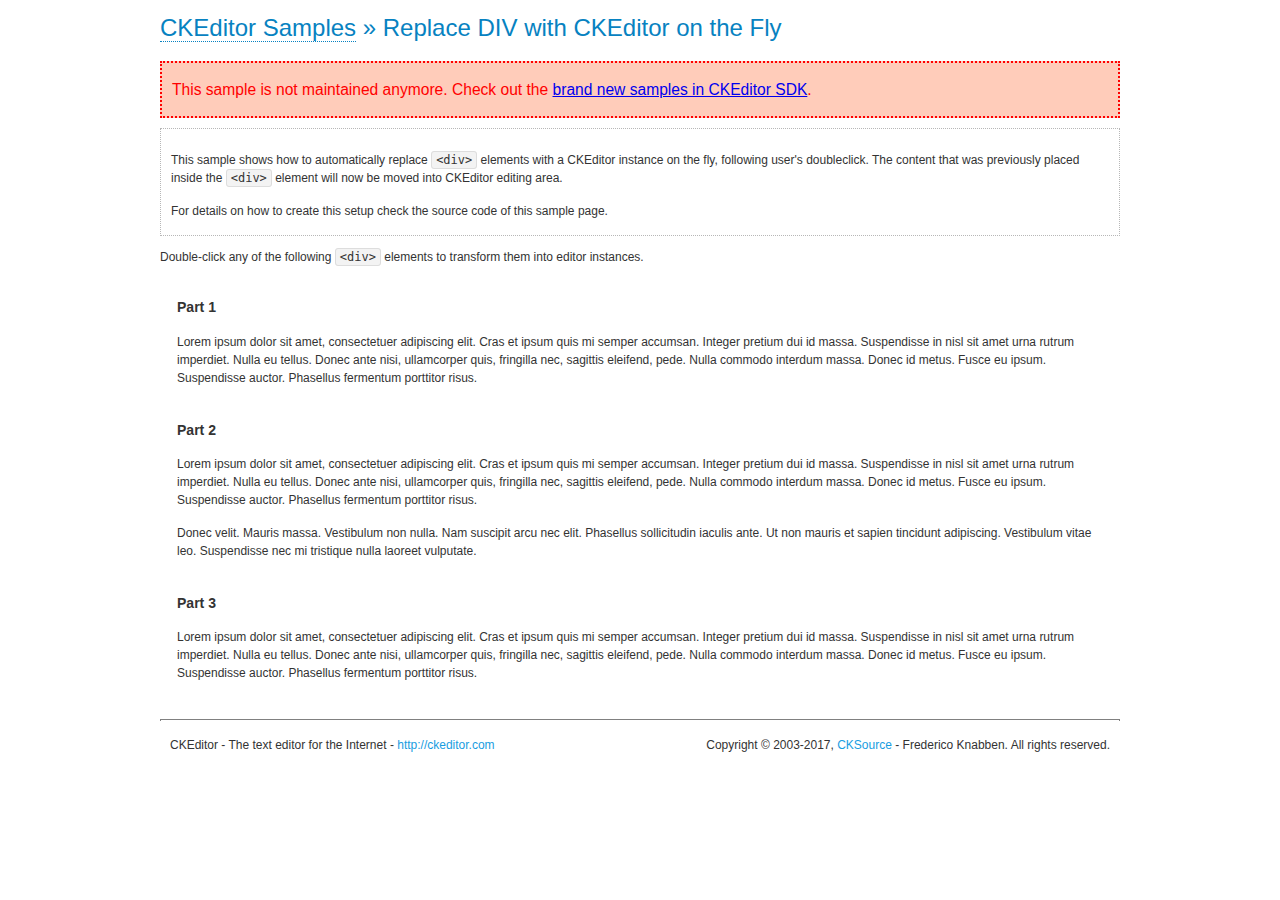
<file: peblog/static/ckeditor/ckeditor/samples/old/divreplace.html>
<!DOCTYPE html>
<!--
Copyright (c) 2003-2017, CKSource - Frederico Knabben. All rights reserved.
For licensing, see LICENSE.md or http://ckeditor.com/license
-->
<html>
<head>
	<meta charset="utf-8">
	<title>Replace DIV &mdash; CKEditor Sample</title>
	<script src="../../ckeditor.js"></script>
	<link href="sample.css" rel="stylesheet">
	<style>

		div.editable
		{
			border: solid 2px transparent;
			padding-left: 15px;
			padding-right: 15px;
		}

		div.editable:hover
		{
			border-color: black;
		}

	</style>
	<script>

		// Uncomment the following code to test the "Timeout Loading Method".
		// CKEDITOR.loadFullCoreTimeout = 5;

		window.onload = function() {
			// Listen to the double click event.
			if ( window.addEventListener )
				document.body.addEventListener( 'dblclick', onDoubleClick, false );
			else if ( window.attachEvent )
				document.body.attachEvent( 'ondblclick', onDoubleClick );

		};

		function onDoubleClick( ev ) {
			// Get the element which fired the event. This is not necessarily the
			// element to which the event has been attached.
			var element = ev.target || ev.srcElement;

			// Find out the div that holds this element.
			var name;

			do {
				element = element.parentNode;
			}
			while ( element && ( name = element.nodeName.toLowerCase() ) &&
				( name != 'div' || element.className.indexOf( 'editable' ) == -1 ) && name != 'body' );

			if ( name == 'div' && element.className.indexOf( 'editable' ) != -1 )
				replaceDiv( element );
		}

		var editor;

		function replaceDiv( div ) {
			if ( editor )
				editor.destroy();

			editor = CKEDITOR.replace( div );
		}

	</script>
</head>
<body>
	<h1 class="samples">
		<a href="index.html">CKEditor Samples</a> &raquo; Replace DIV with CKEditor on the Fly
	</h1>
	<div class="warning deprecated">
		This sample is not maintained anymore. Check out the <a href="http://sdk.ckeditor.com/">brand new samples in CKEditor SDK</a>.
	</div>
	<div class="description">
		<p>
			This sample shows how to automatically replace <code>&lt;div&gt;</code> elements
			with a CKEditor instance on the fly, following user's doubleclick. The content
			that was previously placed inside the <code>&lt;div&gt;</code> element will now
			be moved into CKEditor editing area.
		</p>
		<p>
			For details on how to create this setup check the source code of this sample page.
		</p>
	</div>
	<p>
		Double-click any of the following <code>&lt;div&gt;</code> elements to transform them into
		editor instances.
	</p>
	<div class="editable">
		<h3>
			Part 1
		</h3>
		<p>
			Lorem ipsum dolor sit amet, consectetuer adipiscing elit. Cras et ipsum quis mi
			semper accumsan. Integer pretium dui id massa. Suspendisse in nisl sit amet urna
			rutrum imperdiet. Nulla eu tellus. Donec ante nisi, ullamcorper quis, fringilla
			nec, sagittis eleifend, pede. Nulla commodo interdum massa. Donec id metus. Fusce
			eu ipsum. Suspendisse auctor. Phasellus fermentum porttitor risus.
		</p>
	</div>
	<div class="editable">
		<h3>
			Part 2
		</h3>
		<p>
			Lorem ipsum dolor sit amet, consectetuer adipiscing elit. Cras et ipsum quis mi
			semper accumsan. Integer pretium dui id massa. Suspendisse in nisl sit amet urna
			rutrum imperdiet. Nulla eu tellus. Donec ante nisi, ullamcorper quis, fringilla
			nec, sagittis eleifend, pede. Nulla commodo interdum massa. Donec id metus. Fusce
			eu ipsum. Suspendisse auctor. Phasellus fermentum porttitor risus.
		</p>
		<p>
			Donec velit. Mauris massa. Vestibulum non nulla. Nam suscipit arcu nec elit. Phasellus
			sollicitudin iaculis ante. Ut non mauris et sapien tincidunt adipiscing. Vestibulum
			vitae leo. Suspendisse nec mi tristique nulla laoreet vulputate.
		</p>
	</div>
	<div class="editable">
		<h3>
			Part 3
		</h3>
		<p>
			Lorem ipsum dolor sit amet, consectetuer adipiscing elit. Cras et ipsum quis mi
			semper accumsan. Integer pretium dui id massa. Suspendisse in nisl sit amet urna
			rutrum imperdiet. Nulla eu tellus. Donec ante nisi, ullamcorper quis, fringilla
			nec, sagittis eleifend, pede. Nulla commodo interdum massa. Donec id metus. Fusce
			eu ipsum. Suspendisse auctor. Phasellus fermentum porttitor risus.
		</p>
	</div>
	<div id="footer">
		<hr>
		<p>
			CKEditor - The text editor for the Internet - <a class="samples" href="http://ckeditor.com/">http://ckeditor.com</a>
		</p>
		<p id="copy">
			Copyright &copy; 2003-2017, <a class="samples" href="http://cksource.com/">CKSource</a> - Frederico
			Knabben. All rights reserved.
		</p>
	</div>
</body>
</html>
</file>
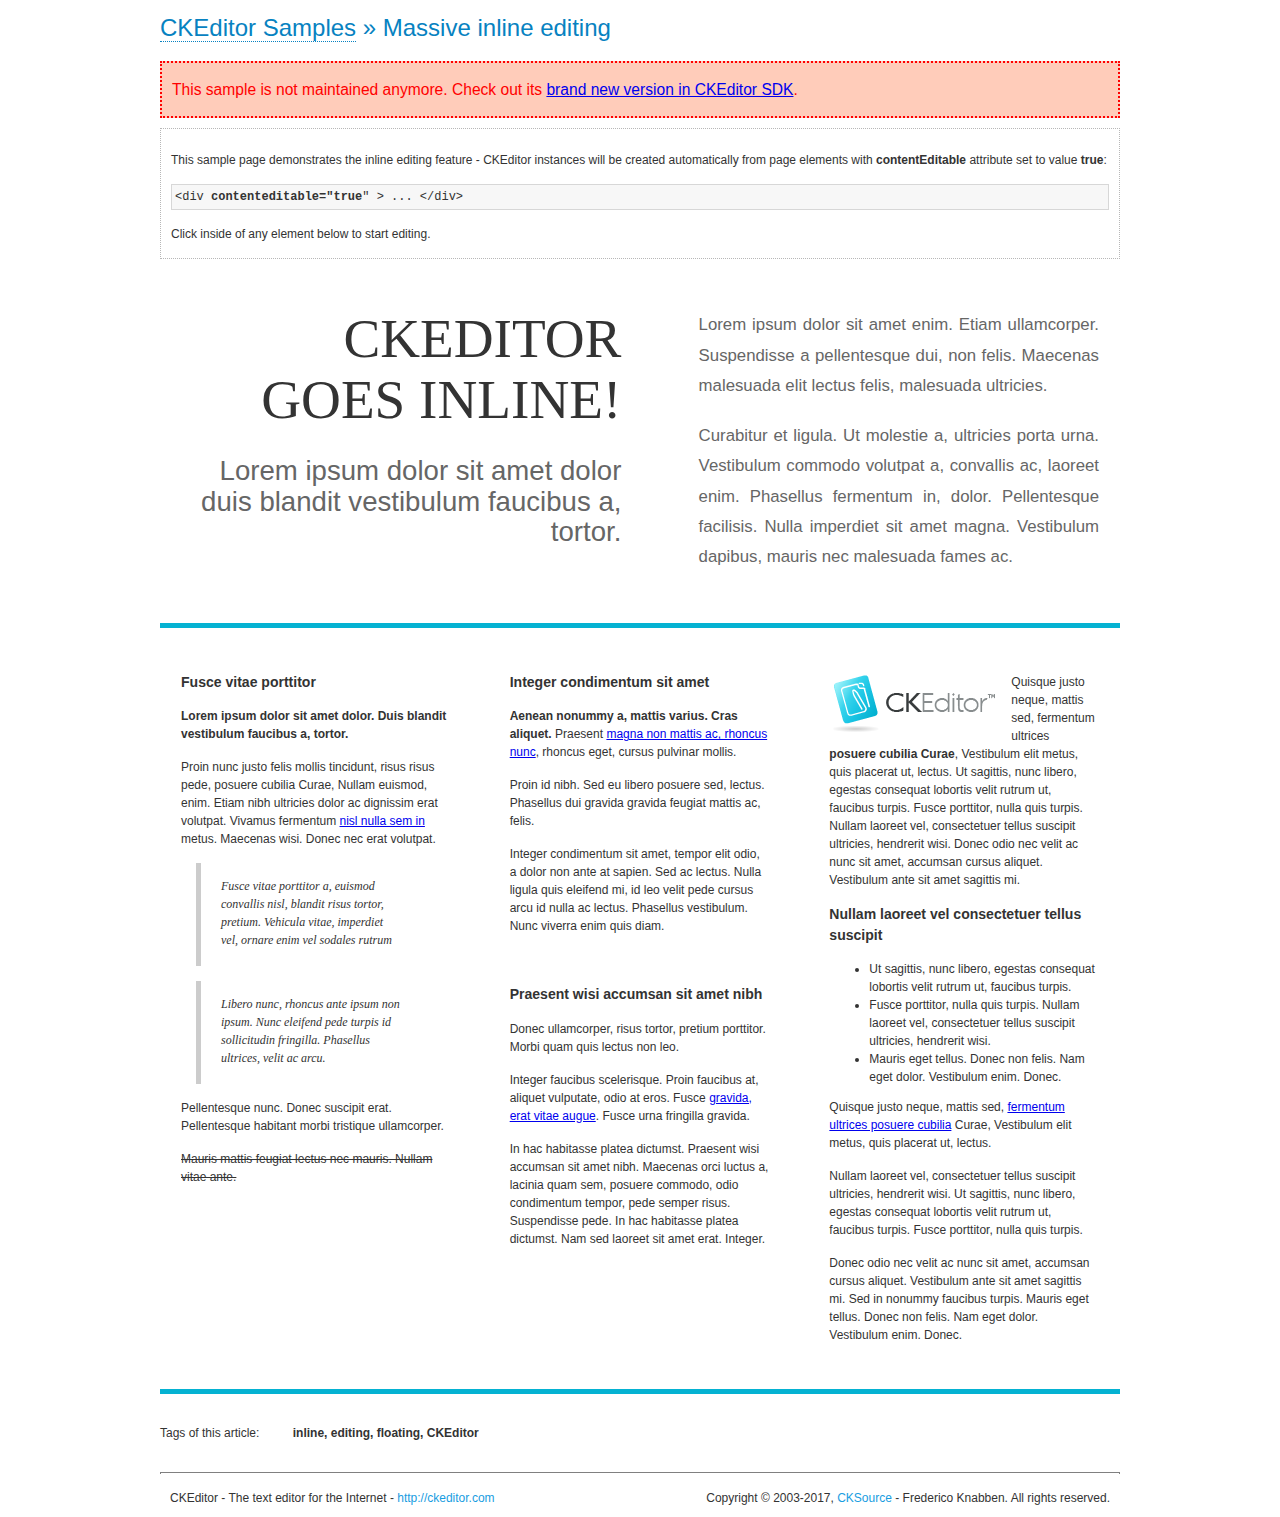
<file: peblog/static/ckeditor/ckeditor/samples/old/inlineall.html>
<!DOCTYPE html>
<!--
Copyright (c) 2003-2017, CKSource - Frederico Knabben. All rights reserved.
For licensing, see LICENSE.md or http://ckeditor.com/license
-->
<html>
<head>
	<meta charset="utf-8">
	<title>Massive inline editing &mdash; CKEditor Sample</title>
	<script src="../../ckeditor.js"></script>
	<script>

		// This code is generally not necessary, but it is here to demonstrate
		// how to customize specific editor instances on the fly. This fits well
		// this demo because we have editable elements (like headers) that
		// require less features.

		// The "instanceCreated" event is fired for every editor instance created.
		CKEDITOR.on( 'instanceCreated', function( event ) {
			var editor = event.editor,
				element = editor.element;

			// Customize editors for headers and tag list.
			// These editors don't need features like smileys, templates, iframes etc.
			if ( element.is( 'h1', 'h2', 'h3' ) || element.getAttribute( 'id' ) == 'taglist' ) {
				// Customize the editor configurations on "configLoaded" event,
				// which is fired after the configuration file loading and
				// execution. This makes it possible to change the
				// configurations before the editor initialization takes place.
				editor.on( 'configLoaded', function() {

					// Remove unnecessary plugins to make the editor simpler.
					editor.config.removePlugins = 'colorbutton,find,flash,font,' +
						'forms,iframe,image,newpage,removeformat,' +
						'smiley,specialchar,stylescombo,templates';

					// Rearrange the layout of the toolbar.
					editor.config.toolbarGroups = [
						{ name: 'editing',		groups: [ 'basicstyles', 'links' ] },
						{ name: 'undo' },
						{ name: 'clipboard',	groups: [ 'selection', 'clipboard' ] },
						{ name: 'about' }
					];
				});
			}
		});

	</script>
	<link href="sample.css" rel="stylesheet">
	<style>

		/* The following styles are just to make the page look nice. */

		/* Workaround to show Arial Black in Firefox. */
		@font-face
		{
			font-family: 'arial-black';
			src: local('Arial Black');
		}

		*[contenteditable="true"]
		{
			padding: 10px;
		}

		#container
		{
			width: 960px;
			margin: 30px auto 0;
		}

		#header
		{
			overflow: hidden;
			padding: 0 0 30px;
			border-bottom: 5px solid #05B2D2;
			position: relative;
		}

		#headerLeft,
		#headerRight
		{
			width: 49%;
			overflow: hidden;
		}

		#headerLeft
		{
			float: left;
			padding: 10px 1px 1px;
		}

		#headerLeft h2,
		#headerLeft h3
		{
			text-align: right;
			margin: 0;
			overflow: hidden;
			font-weight: normal;
		}

		#headerLeft h2
		{
			font-family: "Arial Black",arial-black;
			font-size: 4.6em;
			line-height: 1.1;
			text-transform: uppercase;
		}

		#headerLeft h3
		{
			font-size: 2.3em;
			line-height: 1.1;
			margin: .2em 0 0;
			color: #666;
		}

		#headerRight
		{
			float: right;
			padding: 1px;
		}

		#headerRight p
		{
			line-height: 1.8;
			text-align: justify;
			margin: 0;
		}

		#headerRight p + p
		{
			margin-top: 20px;
		}

		#headerRight > div
		{
			padding: 20px;
			margin: 0 0 0 30px;
			font-size: 1.4em;
			color: #666;
		}

		#columns
		{
			color: #333;
			overflow: hidden;
			padding: 20px 0;
		}

		#columns > div
		{
			float: left;
			width: 33.3%;
		}

		#columns #column1 > div
		{
			margin-left: 1px;
		}

		#columns #column3 > div
		{
			margin-right: 1px;
		}

		#columns > div > div
		{
			margin: 0px 10px;
			padding: 10px 20px;
		}

		#columns blockquote
		{
			margin-left: 15px;
		}

		#tagLine
		{
			border-top: 5px solid #05B2D2;
			padding-top: 20px;
		}

		#taglist {
			display: inline-block;
			margin-left: 20px;
			font-weight: bold;
			margin: 0 0 0 20px;
		}

	</style>
</head>
<body>
<div>
	<h1 class="samples"><a href="index.html">CKEditor Samples</a> &raquo; Massive inline editing</h1>
	<div class="warning deprecated">
		This sample is not maintained anymore. Check out its <a href="http://sdk.ckeditor.com/samples/inline.html">brand new version in CKEditor SDK</a>.
	</div>
	<div class="description">
		<p>This sample page demonstrates the inline editing feature - CKEditor instances will be created automatically from page elements with <strong>contentEditable</strong> attribute set to value <strong>true</strong>:</p>
		<pre class="samples">&lt;div <strong>contenteditable="true</strong>" &gt; ... &lt;/div&gt;</pre>
		<p>Click inside of any element below to start editing.</p>
	</div>
</div>
<div id="container">
	<div id="header">
		<div id="headerLeft">
			<h2 id="sampleTitle" contenteditable="true">
				CKEditor<br> Goes Inline!
			</h2>
			<h3 contenteditable="true">
				Lorem ipsum dolor sit amet dolor duis blandit vestibulum faucibus a, tortor.
			</h3>
		</div>
		<div id="headerRight">
			<div contenteditable="true">
				<p>
					Lorem ipsum dolor sit amet enim. Etiam ullamcorper. Suspendisse a pellentesque dui, non felis. Maecenas malesuada elit lectus felis, malesuada ultricies.
				</p>
				<p>
					Curabitur et ligula. Ut molestie a, ultricies porta urna. Vestibulum commodo volutpat a, convallis ac, laoreet enim. Phasellus fermentum in, dolor. Pellentesque facilisis. Nulla imperdiet sit amet magna. Vestibulum dapibus, mauris nec malesuada fames ac.
				</p>
			</div>
		</div>
	</div>
	<div id="columns">
		<div id="column1">
			<div contenteditable="true">
				<h3>
					Fusce vitae porttitor
				</h3>
				<p>
					<strong>
						Lorem ipsum dolor sit amet dolor. Duis blandit vestibulum faucibus a, tortor.
					</strong>
				</p>
				<p>
					Proin nunc justo felis mollis tincidunt, risus risus pede, posuere cubilia Curae, Nullam euismod, enim. Etiam nibh ultricies dolor ac dignissim erat volutpat. Vivamus fermentum <a href="http://ckeditor.com/">nisl nulla sem in</a> metus. Maecenas wisi. Donec nec erat volutpat.
				</p>
				<blockquote>
					<p>
						Fusce vitae porttitor a, euismod convallis nisl, blandit risus tortor, pretium.
						Vehicula vitae, imperdiet vel, ornare enim vel sodales rutrum
					</p>
				</blockquote>
				<blockquote>
					<p>
						Libero nunc, rhoncus ante ipsum non ipsum. Nunc eleifend pede turpis id sollicitudin fringilla. Phasellus ultrices, velit ac arcu.
					</p>
				</blockquote>
				<p>Pellentesque nunc. Donec suscipit erat. Pellentesque habitant morbi tristique ullamcorper.</p>
				<p><s>Mauris mattis feugiat lectus nec mauris. Nullam vitae ante.</s></p>
			</div>
		</div>
		<div id="column2">
			<div contenteditable="true">
				<h3>
					Integer condimentum sit amet
				</h3>
				<p>
					<strong>Aenean nonummy a, mattis varius. Cras aliquet.</strong>
					Praesent <a href="http://ckeditor.com/">magna non mattis ac, rhoncus nunc</a>, rhoncus eget, cursus pulvinar mollis.</p>
				<p>Proin id nibh. Sed eu libero posuere sed, lectus. Phasellus dui gravida gravida feugiat mattis ac, felis.</p>
				<p>Integer condimentum sit amet, tempor elit odio, a dolor non ante at sapien. Sed ac lectus. Nulla ligula quis eleifend mi, id leo velit pede cursus arcu id nulla ac lectus. Phasellus vestibulum. Nunc viverra enim quis diam.</p>
			</div>
			<div contenteditable="true">
				<h3>
					Praesent wisi accumsan sit amet nibh
				</h3>
				<p>Donec ullamcorper, risus tortor, pretium porttitor. Morbi quam quis lectus non leo.</p>
				<p style="margin-left: 40px; ">Integer faucibus scelerisque. Proin faucibus at, aliquet vulputate, odio at eros. Fusce <a href="http://ckeditor.com/">gravida, erat vitae augue</a>. Fusce urna fringilla gravida.</p>
				<p>In hac habitasse platea dictumst. Praesent wisi accumsan sit amet nibh. Maecenas orci luctus a, lacinia quam sem, posuere commodo, odio condimentum tempor, pede semper risus. Suspendisse pede. In hac habitasse platea dictumst. Nam sed laoreet sit amet erat. Integer.</p>
			</div>
		</div>
		<div id="column3">
			<div contenteditable="true">
				<p>
					<img src="assets/inlineall/logo.png" alt="CKEditor logo" style="float:left">
				</p>
				<p>Quisque justo neque, mattis sed, fermentum ultrices <strong>posuere cubilia Curae</strong>, Vestibulum elit metus, quis placerat ut, lectus. Ut sagittis, nunc libero, egestas consequat lobortis velit rutrum ut, faucibus turpis. Fusce porttitor, nulla quis turpis. Nullam laoreet vel, consectetuer tellus suscipit ultricies, hendrerit wisi. Donec odio nec velit ac nunc sit amet, accumsan cursus aliquet. Vestibulum ante sit amet sagittis mi.</p>
				<h3>
					Nullam laoreet vel consectetuer tellus suscipit
				</h3>
				<ul>
					<li>Ut sagittis, nunc libero, egestas consequat lobortis velit rutrum ut, faucibus turpis.</li>
					<li>Fusce porttitor, nulla quis turpis. Nullam laoreet vel, consectetuer tellus suscipit ultricies, hendrerit wisi.</li>
					<li>Mauris eget tellus. Donec non felis. Nam eget dolor. Vestibulum enim. Donec.</li>
				</ul>
				<p>Quisque justo neque, mattis sed, <a href="http://ckeditor.com/">fermentum ultrices posuere cubilia</a> Curae, Vestibulum elit metus, quis placerat ut, lectus.</p>
				<p>Nullam laoreet vel, consectetuer tellus suscipit ultricies, hendrerit wisi. Ut sagittis, nunc libero, egestas consequat lobortis velit rutrum ut, faucibus turpis. Fusce porttitor, nulla quis turpis.</p>
				<p>Donec odio nec velit ac nunc sit amet, accumsan cursus aliquet. Vestibulum ante sit amet sagittis mi. Sed in nonummy faucibus turpis. Mauris eget tellus. Donec non felis. Nam eget dolor. Vestibulum enim. Donec.</p>
			</div>
		</div>
	</div>
	<div id="tagLine">
		Tags of this article:
		<p id="taglist" contenteditable="true">
			inline, editing, floating, CKEditor
		</p>
	</div>
</div>
<div id="footer">
	<hr>
	<p>
		CKEditor - The text editor for the Internet - <a class="samples" href="http://ckeditor.com/">
			http://ckeditor.com</a>
	</p>
	<p id="copy">
		Copyright &copy; 2003-2017, <a class="samples" href="http://cksource.com/">CKSource</a>
		- Frederico Knabben. All rights reserved.
	</p>
</div>
</body>
</html>
</file>
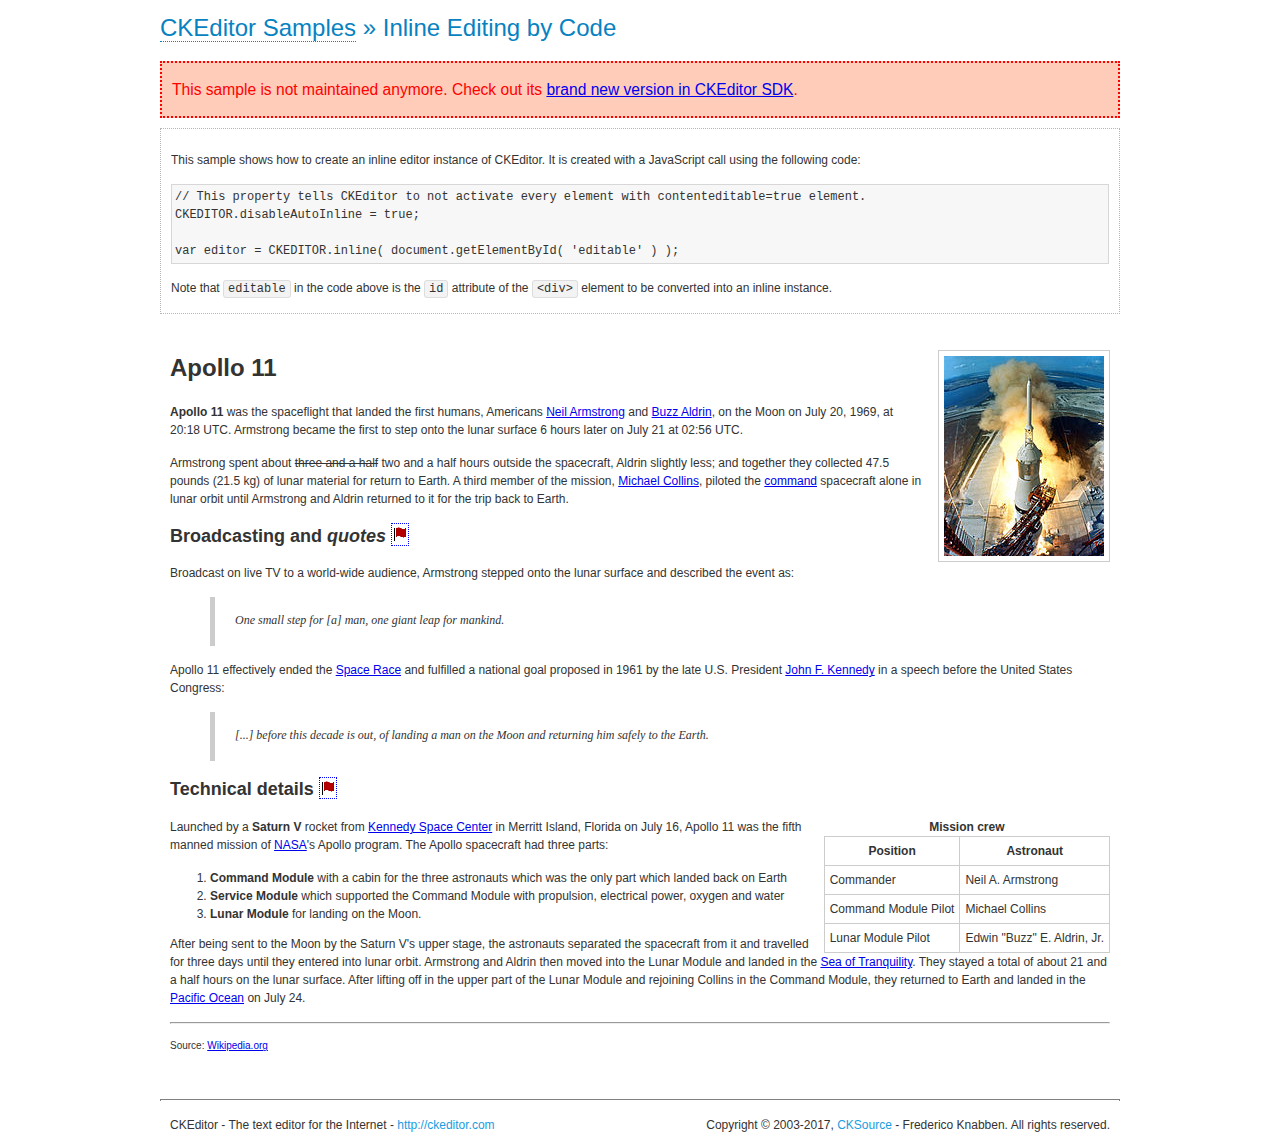
<file: peblog/static/ckeditor/ckeditor/samples/old/inlinebycode.html>
<!DOCTYPE html>
<!--
Copyright (c) 2003-2017, CKSource - Frederico Knabben. All rights reserved.
For licensing, see LICENSE.md or http://ckeditor.com/license
-->
<html>
<head>
	<meta charset="utf-8">
	<title>Inline Editing by Code &mdash; CKEditor Sample</title>
	<script src="../../ckeditor.js"></script>
	<link href="sample.css" rel="stylesheet">
	<style>

		#editable
		{
			padding: 10px;
			float: left;
		}

	</style>
</head>
<body>
	<h1 class="samples">
		<a href="index.html">CKEditor Samples</a> &raquo; Inline Editing by Code
	</h1>
	<div class="warning deprecated">
		This sample is not maintained anymore. Check out its <a href="http://sdk.ckeditor.com/samples/inline.html">brand new version in CKEditor SDK</a>.
	</div>
	<div class="description">
		<p>
			This sample shows how to create an inline editor instance of CKEditor. It is created
			with a JavaScript call using the following code:
		</p>
<pre class="samples">
// This property tells CKEditor to not activate every element with contenteditable=true element.
CKEDITOR.disableAutoInline = true;

var editor = CKEDITOR.inline( document.getElementById( 'editable' ) );
</pre>
		<p>
			Note that <code>editable</code> in the code above is the <code>id</code>
			attribute of the <code>&lt;div&gt;</code> element to be converted into an inline instance.
		</p>
	</div>
	<div id="editable" contenteditable="true">
		<h1><img alt="Saturn V carrying Apollo 11" class="right" src="assets/sample.jpg" /> Apollo 11</h1>

		<p><b>Apollo 11</b> was the spaceflight that landed the first humans, Americans <a href="http://en.wikipedia.org/wiki/Neil_Armstrong" title="Neil Armstrong">Neil Armstrong</a> and <a href="http://en.wikipedia.org/wiki/Buzz_Aldrin" title="Buzz Aldrin">Buzz Aldrin</a>, on the Moon on July 20, 1969, at 20:18 UTC. Armstrong became the first to step onto the lunar surface 6 hours later on July 21 at 02:56 UTC.</p>

		<p>Armstrong spent about <s>three and a half</s> two and a half hours outside the spacecraft, Aldrin slightly less; and together they collected 47.5 pounds (21.5&nbsp;kg) of lunar material for return to Earth. A third member of the mission, <a href="http://en.wikipedia.org/wiki/Michael_Collins_(astronaut)" title="Michael Collins (astronaut)">Michael Collins</a>, piloted the <a href="http://en.wikipedia.org/wiki/Apollo_Command/Service_Module" title="Apollo Command/Service Module">command</a> spacecraft alone in lunar orbit until Armstrong and Aldrin returned to it for the trip back to Earth.</p>

		<h2>Broadcasting and <em>quotes</em> <a id="quotes" name="quotes"></a></h2>

		<p>Broadcast on live TV to a world-wide audience, Armstrong stepped onto the lunar surface and described the event as:</p>

		<blockquote>
			<p>One small step for [a] man, one giant leap for mankind.</p>
		</blockquote>

		<p>Apollo 11 effectively ended the <a href="http://en.wikipedia.org/wiki/Space_Race" title="Space Race">Space Race</a> and fulfilled a national goal proposed in 1961 by the late U.S. President <a href="http://en.wikipedia.org/wiki/John_F._Kennedy" title="John F. Kennedy">John F. Kennedy</a> in a speech before the United States Congress:</p>

		<blockquote>
			<p>[...] before this decade is out, of landing a man on the Moon and returning him safely to the Earth.</p>
		</blockquote>

		<h2>Technical details <a id="tech-details" name="tech-details"></a></h2>

		<table align="right" border="1" bordercolor="#ccc" cellpadding="5" cellspacing="0" style="border-collapse:collapse;margin:10px 0 10px 15px;">
			<caption><strong>Mission crew</strong></caption>
			<thead>
			<tr>
				<th scope="col">Position</th>
				<th scope="col">Astronaut</th>
			</tr>
			</thead>
			<tbody>
			<tr>
				<td>Commander</td>
				<td>Neil A. Armstrong</td>
			</tr>
			<tr>
				<td>Command Module Pilot</td>
				<td>Michael Collins</td>
			</tr>
			<tr>
				<td>Lunar Module Pilot</td>
				<td>Edwin &quot;Buzz&quot; E. Aldrin, Jr.</td>
			</tr>
			</tbody>
		</table>

		<p>Launched by a <strong>Saturn V</strong> rocket from <a href="http://en.wikipedia.org/wiki/Kennedy_Space_Center" title="Kennedy Space Center">Kennedy Space Center</a> in Merritt Island, Florida on July 16, Apollo 11 was the fifth manned mission of <a href="http://en.wikipedia.org/wiki/NASA" title="NASA">NASA</a>&#39;s Apollo program. The Apollo spacecraft had three parts:</p>

		<ol>
			<li><strong>Command Module</strong> with a cabin for the three astronauts which was the only part which landed back on Earth</li>
			<li><strong>Service Module</strong> which supported the Command Module with propulsion, electrical power, oxygen and water</li>
			<li><strong>Lunar Module</strong> for landing on the Moon.</li>
		</ol>

		<p>After being sent to the Moon by the Saturn V&#39;s upper stage, the astronauts separated the spacecraft from it and travelled for three days until they entered into lunar orbit. Armstrong and Aldrin then moved into the Lunar Module and landed in the <a href="http://en.wikipedia.org/wiki/Mare_Tranquillitatis" title="Mare Tranquillitatis">Sea of Tranquility</a>. They stayed a total of about 21 and a half hours on the lunar surface. After lifting off in the upper part of the Lunar Module and rejoining Collins in the Command Module, they returned to Earth and landed in the <a href="http://en.wikipedia.org/wiki/Pacific_Ocean" title="Pacific Ocean">Pacific Ocean</a> on July 24.</p>

		<hr />
		<p style="text-align: right;"><small>Source: <a href="http://en.wikipedia.org/wiki/Apollo_11">Wikipedia.org</a></small></p>
	</div>

	<script>
		// We need to turn off the automatic editor creation first.
		CKEDITOR.disableAutoInline = true;

		var editor = CKEDITOR.inline( 'editable' );
	</script>
	<div id="footer">
		<hr>
		<p contenteditable="true">
			CKEditor - The text editor for the Internet - <a class="samples" href="http://ckeditor.com/">
				http://ckeditor.com</a>
		</p>
		<p id="copy">
			Copyright &copy; 2003-2017, <a class="samples" href="http://cksource.com/">CKSource</a>
			- Frederico Knabben. All rights reserved.
		</p>
	</div>
</body>
</html>
</file>
<file: peblog/static/ckeditor/ckeditor/samples/css/samples.css>
/**
 * @license Copyright (c) 2003-2017, CKSource - Frederico Knabben. All rights reserved.
 * For licensing, see LICENSE.md or http://ckeditor.com/license
 */
@media (max-width: 900px) {
  .global-is-mobile-hidden {
    display: none !important;
  }
}
article,
aside,
details,
figcaption,
figure,
footer,
header,
hgroup,
main,
menu,
nav,
section {
  display: block;
}
body,
html {
  margin: 0;
  padding: 0;
  font: 16px / 1.8 Arial, 'Helvetica Neue', Helvetica, sans-serif;
  font-weight: 300;
  color: #575757;
}
.grid-width-10 {
  width: 10%;
}
.grid-width-20 {
  width: 20%;
}
.grid-width-30 {
  width: 30%;
}
.grid-width-40 {
  width: 40%;
}
.grid-width-50 {
  width: 50%;
}
.grid-width-60 {
  width: 60%;
}
.grid-width-70 {
  width: 70%;
}
.grid-width-80 {
  width: 80%;
}
.grid-width-90 {
  width: 90%;
}
.grid-width-100 {
  width: 100%;
}
@media (max-width: 900px) {
  .grid-width-10,
  .grid-width-20,
  .grid-width-30,
  .grid-width-40,
  .grid-width-50,
  .grid-width-60,
  .grid-width-70,
  .grid-width-80,
  .grid-width-90,
  .grid-width-100 {
    width: 100%;
  }
}
*[class*="grid-width"] {
  -webkit-box-sizing: border-box;
  -moz-box-sizing: border-box;
  box-sizing: border-box;
  padding-left: 4%;
  padding-right: 4%;
  float: left;
}
*[class*="grid-width"]:after,
.grid-container:after,
*[class*="grid-width"]:before,
.grid-container:before {
  content: '';
  display: block;
  overflow: hidden;
  visibility: hidden;
  font-size: 0;
  line-height: 0;
  width: 0;
  height: 0;
}
*[class*="grid-width"]:after,
.grid-container:after {
  clear: both;
}
.grid-container {
  -webkit-box-sizing: border-box;
  -moz-box-sizing: border-box;
  box-sizing: border-box;
  margin-left: auto;
  margin-right: auto;
}
.grid-container-nested *[class*="grid-width"]:first-child {
  padding-left: 0;
}
.grid-container-nested *[class*="grid-width"]:last-child {
  padding-right: 0;
}
@media (max-width: 900px) {
  .grid-container-nested *[class*="grid-width"]:first-child {
    padding-left: 4%;
  }
  .grid-container-nested *[class*="grid-width"]:last-child {
    padding-right: 4%;
  }
}
.header-a {
  min-height: 140px;
  overflow: hidden;
}
.header-a .header-a-logo {
  margin: 40px 0 0;
}
@media (max-width: 900px) {
  .header-a .header-a-logo {
    text-align: center;
  }
}
.header-a .header-a-logo img {
  border: transparent;
}
.navigation-a {
  height: 30px;
  background: #3D3D3D;
  position: absolute;
  left: 0;
  right: 0;
  top: 0;
  padding: 0;
  overflow: hidden;
}
@media (max-width: 900px) {
  .navigation-a {
    text-align: center;
  }
}
.navigation-a ul {
  list-style: none;
  margin: 0;
  overflow: hidden;
}
.navigation-a ul li,
.navigation-a ul li a {
  display: inline-block;
}
@media (max-width: 900px) {
  .navigation-a ul {
    width: auto;
    text-overflow: ellipsis;
    white-space: nowrap;
    display: inline-block;
    float: none;
  }
  .navigation-a ul:before,
  .navigation-a ul:after {
    display: none;
  }
}
.navigation-a ul.navigation-a-left {
  text-align: left;
}
@media (max-width: 900px) {
  .navigation-a ul.navigation-a-left {
    padding-right: 0;
  }
}
.navigation-a ul.navigation-a-right {
  text-align: right;
}
@media (max-width: 900px) {
  .navigation-a ul.navigation-a-right {
    padding-left: 23px;
  }
}
.navigation-a ul li + li {
  margin-left: 23px;
}
.navigation-a ul li a {
  font-size: 10px;
  font-size: 0.625rem;
  line-height: 18px;
  line-height: 1.13rem;
  line-height: 30px;
  float: left;
  color: #ddd;
  font-weight: bold;
  text-decoration: none;
  text-transform: uppercase;
}
.navigation-a ul li a:hover {
  cursor: pointer;
  color: #fff;
}
.icon-navigation-a-github:before,
.icon-navigation-a-github:after {
  background-image: url("[data-uri]");
}
.navigation-b {
  text-align: right;
  margin: 52px 0 0;
  overflow: visible;
}
@media (max-width: 900px) {
  .navigation-b {
    text-align: center;
    margin-top: 20px;
    padding: 0;
  }
}
.navigation-b ul {
  padding: 0;
  list-style: none;
  margin: 0;
  overflow: visible;
}
.navigation-b ul li,
.navigation-b ul li a {
  display: inline-block;
}
@media (max-width: 900px) {
  .navigation-b ul {
    display: table;
    width: 100%;
    padding-bottom: 1.5em;
  }
}
@media (max-width: 900px) {
  .navigation-b ul li {
    display: table-row;
  }
}
.navigation-b ul li + li {
  margin-left: 20px;
}
@media (max-width: 900px) {
  .navigation-b ul li + li {
    margin-left: 0;
  }
}
.navigation-b ul li a {
  -webkit-box-sizing: border-box;
  -moz-box-sizing: border-box;
  box-sizing: border-box;
  text-transform: uppercase;
  text-decoration: none;
  outline: none;
}
@media (max-width: 900px) {
  .navigation-b ul li a {
    width: 100%;
    -webkit-border-radius: 0;
    -webkit-background-clip: padding-box;
    -moz-border-radius: 0;
    -moz-background-clip: padding;
    border-radius: 0;
    background-clip: padding-box;
  }
}
.footer-a {
  font-size: 13px;
  font-size: 0.8125rem;
  line-height: 23.4px;
  line-height: 1.46rem;
  padding-top: 2.25em;
  padding-bottom: 2.25em;
  overflow: hidden;
  color: #8a8a8a;
}
.footer-a a {
  color: #27C0D8;
  text-decoration: none;
  border-bottom: 1px dotted #27C0D8;
}
.footer-a a:hover {
  color: #23adc2;
}
.footer-a p {
  margin: 0;
  display: inline-block;
  text-align: center;
}
.content {
  font-size: 14px;
  font-size: 0.875rem;
  line-height: 25.2px;
  line-height: 1.57rem;
  overflow: hidden;
  padding-top: 1.5em;
  padding-bottom: 1.5em;
}
.content p {
  margin: 0.75em 0;
}
.content ul,
.content ol,
.content pre,
.content blockquote,
.content textarea:not([class^="cke"]),
.content .cke {
  margin: 1.875em 0;
}
.content code,
.content kbd {
  -webkit-border-radius: 3px;
  -webkit-background-clip: padding-box;
  -moz-border-radius: 3px;
  -moz-background-clip: padding;
  border-radius: 3px;
  background-clip: padding-box;
  padding: 3px 4px;
}
.content pre,
.content code,
.content kbd,
.content blockquote {
  background: #f5f5f5;
}
.content blockquote,
.content pre {
  background: none;
  border-left: 4px solid #27C0D8;
  padding: 1.5em 2.25em;
}
.content p a,
.content ul a,
.content ol a,
.content blockquote a,
.content h1 a,
.content h2 a,
.content h3 a,
.content h4 a,
.content h5 a {
  color: #27C0D8;
  text-decoration: none;
  border-bottom: 1px dotted #27C0D8;
}
.content p a:hover,
.content ul a:hover,
.content ol a:hover,
.content blockquote a:hover,
.content h1 a:hover,
.content h2 a:hover,
.content h3 a:hover,
.content h4 a:hover,
.content h5 a:hover {
  color: #23adc2;
}
.content h1,
.content h2,
.content h3,
.content h4,
.content h5 {
  color: #000;
  font-weight: 100;
}
.content h1 code,
.content h2 code,
.content h3 code,
.content h4 code,
.content h5 code,
.content h1 kbd,
.content h2 kbd,
.content h3 kbd,
.content h4 kbd,
.content h5 kbd {
  font-size: inherit;
}
.content h1 a.content-heading-anchor,
.content h2 a.content-heading-anchor,
.content h3 a.content-heading-anchor,
.content h4 a.content-heading-anchor,
.content h5 a.content-heading-anchor {
  font-weight: 100;
  vertical-align: middle;
  opacity: 0;
  border: 0;
}
.content h1:hover a.content-heading-anchor,
.content h2:hover a.content-heading-anchor,
.content h3:hover a.content-heading-anchor,
.content h4:hover a.content-heading-anchor,
.content h5:hover a.content-heading-anchor {
  opacity: 1;
}
.content h1:target a,
.content h2:target a,
.content h3:target a,
.content h4:target a,
.content h5:target a {
  -webkit-animation: targetLinkOpacity 0.5s linear alternate;
  -moz-animation: targetLinkOpacity 0.5s linear alternate;
  -o-animation: targetLinkOpacity 0.5s linear alternate;
  animation: targetLinkOpacity 0.5s linear alternate;
  opacity: 1;
}
.content input,
.content select,
.content textarea:not([class^="cke"]) {
  -webkit-border-radius: 3px;
  -webkit-background-clip: padding-box;
  -moz-border-radius: 3px;
  -moz-background-clip: padding;
  border-radius: 3px;
  background-clip: padding-box;
  -webkit-box-shadow: inset 0 1px 1px rgba(0, 0, 0, 0.08);
  -moz-box-shadow: inset 0 1px 1px rgba(0, 0, 0, 0.08);
  box-shadow: inset 0 1px 1px rgba(0, 0, 0, 0.08);
  font: inherit;
  color: inherit;
  border: 1px solid #D9D9D9;
  padding: .2em .5em;
}
.content input:focus,
.content select:focus,
.content textarea:not([class^="cke"]):focus {
  border-color: #66afe9;
  outline: 0;
  -webkit-box-shadow: inset 0 1px 1px rgba(0, 0, 0, 0.08), 0 0 8px #93c6ef;
  -moz-box-shadow: inset 0 1px 1px rgba(0, 0, 0, 0.08), 0 0 8px #93c6ef;
  box-shadow: inset 0 1px 1px rgba(0, 0, 0, 0.08), 0 0 8px #93c6ef;
}
.content abbr {
  border-bottom: 1px dotted #666;
  cursor: pointer;
}
.content blockquote {
  font-style: italic;
  font-family: Georgia, Times, "Times New Roman", serif;
  font-size: 16px;
  font-size: 1rem;
  line-height: 28.8px;
  line-height: 1.8rem;
}
.content em {
  font-style: italic;
}
.content h1 {
  font-size: 36px;
  font-size: 2.25rem;
  line-height: 64.8px;
  line-height: 4.05rem;
  margin: 1.125em 0 0;
}
.content h2 {
  font-size: 27.2px;
  font-size: 1.7rem;
  line-height: 48.96px;
  line-height: 3.06rem;
  margin: 0.9em 0 0;
}
.content h3 {
  font-size: 24px;
  font-size: 1.5rem;
  line-height: 43.2px;
  line-height: 2.7rem;
  font-weight: 500;
  margin: 0.75em 0 0;
}
.content h4 {
  font-size: 19.2px;
  font-size: 1.2rem;
  line-height: 34.56px;
  line-height: 2.16rem;
  font-weight: 500;
  margin: 0.75em 0 0;
}
.content h5 {
  font-size: 17.6px;
  font-size: 1.1rem;
  line-height: 31.68px;
  line-height: 1.98rem;
  font-weight: 500;
  margin: 0.75em 0 0;
}
.content hr {
  border: 0;
  border-top: 4px solid #D9D9D9;
  margin: 1.5em 0;
}
.content input[type="text"] {
  height: 1.8em;
  line-height: 1.8em;
}
.content input[type="button"] {
  -webkit-appearance: button;
  -moz-appearance: button;
  appearance: button;
}
.content kbd {
  font-size: 12px;
  font-size: 0.75rem;
  line-height: 21.6px;
  line-height: 1.35rem;
  font-family: Arial, 'Helvetica Neue', Helvetica, sans-serif;
  padding: 2px 6px;
  -webkit-box-shadow: 0 0 4px #fff inset, 0 2px 0 #D9D9D9;
  -moz-box-shadow: 0 0 4px #fff inset, 0 2px 0 #D9D9D9;
  box-shadow: 0 0 4px #fff inset, 0 2px 0 #D9D9D9;
}
.content p img {
  vertical-align: middle;
}
.content p pre {
  padding: 1.5em;
}
.content pre {
  padding: 0;
  border: 0;
  tab-size: 4;
  -o-tab-size: 4;
  -moz-tab-size: 4;
}
.content pre,
.content code {
  font-size: 11.89px;
  font-size: 0.743rem;
  line-height: 21.4px;
  line-height: 1.34rem;
  font-family: Consolas, Menlo, Monaco, Lucida Console, Liberation Mono, DejaVu Sans Mono, Bitstream Vera Sans Mono, Courier New, monospace, serif;
}
.content pre a,
.content code a {
  border: 0;
}
.content pre code {
  padding: 0.75em;
  display: block;
}
.content strong {
  color: #000;
}
.content ul ul,
.content ol ul,
.content ul ol,
.content ol ol {
  margin: 0.75em 0;
}
.content ul li,
.content ol li {
  font-size: 14px;
  font-size: 0.875rem;
  line-height: 30.24px;
  line-height: 1.89rem;
}
.content textarea:not([class^="cke"]) {
  width: 100%;
}
.content div.todo {
  border: 2px dotted #444;
  padding: 10px;
  margin: 60px 0 10px 0;
  /* Remove me some day */
}
.content div.todo:before {
  content: "TODO";
  font-weight: bold;
}
body a.button-a,
body button.button-a,
body input.button-a {
  -webkit-border-radius: 3px;
  -webkit-background-clip: padding-box;
  -moz-border-radius: 3px;
  -moz-background-clip: padding;
  border-radius: 3px;
  background-clip: padding-box;
  font-size: 14px;
  font-size: 0.875rem;
  line-height: 25.2px;
  line-height: 1.57rem;
  height: 36px;
  line-height: 36px;
  padding: 0 1.1em;
  font-weight: 700;
  color: #3e3e3e;
  white-space: nowrap;
  text-decoration: none;
  display: inline-block;
  cursor: pointer;
  border: 0;
  vertical-align: middle;
  margin: 1px 0;
  background: transparent;
}
body a.button-a.icon-pos-left,
body button.button-a.icon-pos-left,
body input.button-a.icon-pos-left {
  padding-left: .8em;
}
body a.button-a.icon-pos-right,
body button.button-a.icon-pos-right,
body input.button-a.icon-pos-right {
  padding-right: .8em;
}
body a.button-a.button-a-no-text,
body button.button-a.button-a-no-text,
body input.button-a.button-a-no-text {
  -webkit-border-radius: 100px;
  -webkit-background-clip: padding-box;
  -moz-border-radius: 100px;
  -moz-background-clip: padding;
  border-radius: 100px;
  background-clip: padding-box;
  width: 36px;
  padding: 0;
  text-indent: -999px;
  overflow: hidden;
  position: relative;
  text-align: center;
}
body a.button-a.button-a-no-text:before,
body button.button-a.button-a-no-text:before,
body input.button-a.button-a-no-text:before {
  position: absolute;
  left: 50%;
  top: 50%;
  margin: -9px 0 0 -9px;
}
@media (max-width: 900px) {
  body a.button-a.button-a-mobile-collapsed,
  body button.button-a.button-a-mobile-collapsed,
  body input.button-a.button-a-mobile-collapsed {
    -webkit-border-radius: 100px;
    -webkit-background-clip: padding-box;
    -moz-border-radius: 100px;
    -moz-background-clip: padding;
    border-radius: 100px;
    background-clip: padding-box;
    width: 36px;
    padding: 0;
    text-indent: -999px;
    overflow: hidden;
    position: relative;
    text-align: center;
  }
  body a.button-a.button-a-mobile-collapsed:before,
  body button.button-a.button-a-mobile-collapsed:before,
  body input.button-a.button-a-mobile-collapsed:before {
    position: absolute;
    left: 50%;
    top: 50%;
    margin: -9px 0 0 -9px;
  }
  body a.button-a.button-a-mobile-collapsed:before,
  body button.button-a.button-a-mobile-collapsed:before,
  body input.button-a.button-a-mobile-collapsed:before {
    position: absolute;
    left: 50%;
    top: 50%;
    margin: -9px 0 0 -9px;
  }
}
body a.button-a:active,
body button.button-a:active,
body input.button-a:active,
body a.button-a:hover,
body button.button-a:hover,
body input.button-a:hover {
  color: #fff;
  background: #23adc2;
}
body a.button-a:focus,
body button.button-a:focus,
body input.button-a:focus {
  border-color: #66afe9;
  outline: 0;
  -webkit-box-shadow: inset 0 1px 1px rgba(0, 0, 0, 0.075), 0 0 8px #93c6ef;
  -moz-box-shadow: inset 0 1px 1px rgba(0, 0, 0, 0.075), 0 0 8px #93c6ef;
  box-shadow: inset 0 1px 1px rgba(0, 0, 0, 0.075), 0 0 8px #93c6ef;
}
body a.button-a-soft,
body button.button-a-soft,
body input.button-a-soft {
  background: #e7e7e7;
}
body a.button-a-soft:active,
body button.button-a-soft:active,
body input.button-a-soft:active,
body a.button-a-soft:hover,
body button.button-a-soft:hover,
body input.button-a-soft:hover {
  color: #3e3e3e;
  background: #cecece;
}
body a.button-a-background,
body button.button-a-background,
body input.button-a-background,
body a.navigation-b ul li a:hover,
body button.navigation-b ul li a:hover,
body input.navigation-b ul li a:hover {
  color: #fff;
  background: #27C0D8;
}
body a.button-a-background:active,
body button.button-a-background:active,
body input.button-a-background:active,
body a.button-a-background:hover,
body button.button-a-background:hover,
body input.button-a-background:hover,
body a.navigation-b ul li a:hover:active,
body button.navigation-b ul li a:hover:active,
body input.navigation-b ul li a:hover:active,
body a.navigation-b ul li a:hover:hover,
body button.navigation-b ul li a:hover:hover,
body input.navigation-b ul li a:hover:hover {
  color: #fff;
  background: #23adc2;
}
.balloon-a {
  font-size: 12px;
  font-size: 0.75rem;
  line-height: 21.6px;
  line-height: 1.35rem;
  -webkit-border-radius: 3px;
  -webkit-background-clip: padding-box;
  -moz-border-radius: 3px;
  -moz-background-clip: padding;
  border-radius: 3px;
  background-clip: padding-box;
  border-bottom: 3px solid #d4d4d4;
  background: #ebebeb;
  display: inline-block;
  white-space: nowrap;
  padding: .4em 1.2em .2em;
  font-weight: 700;
  position: relative;
  z-index: 1000;
  text-transform: none;
  color: #575757;
}
.balloon-a:hover {
  color: #575757;
}
.balloon-a:before {
  content: '';
  width: 0;
  height: 0;
  border-style: solid;
  position: absolute;
}
.balloon-a-ne:before,
.balloon-a-nw:before {
  top: -13px;
  border-width: 0 9px 15.6px 9px;
  border-color: transparent transparent #ebebeb transparent;
}
.balloon-a-se:before,
.balloon-a-sw:before {
  bottom: -13px;
  border-width: 15.6px 9px 0 9px;
  border-color: #ebebeb transparent transparent transparent;
}
.balloon-a-nw:before,
.balloon-a-sw:before {
  left: 20px;
}
.balloon-a-ne:before,
.balloon-a-se:before {
  right: 20px;
}
.icon-pos-left:before,
.icon-pos-right:after {
  content: '';
  display: inline-block;
  width: 18px;
  height: 18px;
  vertical-align: middle;
  background-repeat: no-repeat;
}
.icon-pos-left:before {
  margin-right: 10px;
}
.icon-pos-right:after {
  margin-left: 10px;
}
.icon-download:before,
.icon-download:after {
  background-image: url("[data-uri]");
}
.icon-question-mark:before,
.icon-question-mark:after {
  background-image: url("[data-uri]");
}
.icon-close:before,
.icon-close:after {
  background-image: url("[data-uri]");
}
.ie8 .switch > * {
  vertical-align: middle;
}
.ie8 .switch input[type="radio"] {
  margin: 0 0.25em;
  display: inline-block;
}
.ie8 .switch label {
  margin-left: 0 !important;
  margin-right: 0 !important;
}
.ie8 .switch label[data-for="1"] {
  float: left;
}
.ie8 .switch label[data-for="2"] {
  float: right;
}
.ie8 .switch .switch-inner {
  display: none;
}
.switch {
  font-size: 14px;
  font-size: 0.875rem;
  line-height: 25.2px;
  line-height: 1.57rem;
  font-weight: bold;
  background-color: #27C0D8;
  overflow: hidden;
  display: inline-block;
  padding: 0.75em 0.25em;
  color: #fff;
  -webkit-border-radius: 3px;
  -webkit-background-clip: padding-box;
  -moz-border-radius: 3px;
  -moz-background-clip: padding;
  border-radius: 3px;
  background-clip: padding-box;
  position: relative;
}
.switch input[type="radio"] {
  display: none;
}
.switch label {
  position: relative;
  z-index: 2;
  float: left;
  cursor: pointer;
  padding: 0 0.75em;
}
.switch label:hover {
  text-decoration: underline;
}
.switch .switch-inner {
  float: left;
  background-color: #FFF;
  height: 1.5em;
  width: 4.125em;
  padding: 2px;
  margin: 0 0.25em;
  -webkit-border-radius: 5.5px;
  -webkit-background-clip: padding-box;
  -moz-border-radius: 5.5px;
  -moz-background-clip: padding;
  border-radius: 5.5px;
  background-clip: padding-box;
}
.switch .switch-inner .handler {
  overflow: hidden;
  position: relative;
  display: block;
  height: 1.5em;
  width: 1.5em;
  background: #25b4cb;
  -webkit-border-radius: 4.5px;
  -webkit-background-clip: padding-box;
  -moz-border-radius: 4.5px;
  -moz-background-clip: padding;
  border-radius: 4.5px;
  background-clip: padding-box;
}
.switch .switch-inner .handler:before {
  content: '';
  display: block;
  position: absolute;
  top: 0;
  right: 0;
  bottom: 3px;
  left: 0;
  background-color: #34c4da;
  -webkit-border-bottom-left-radius: 4.5px;
  -moz-border-radius-bottomleft: 4.5px;
  border-bottom-left-radius: 4.5px;
  -webkit-border-bottom-right-radius: 4.5px;
  -webkit-background-clip: padding-box;
  -moz-border-radius-bottomright: 4.5px;
  -moz-background-clip: padding;
  border-bottom-right-radius: 4.5px;
  background-clip: padding-box;
}
.switch:hover .switch-inner .handler:before {
  background: #45c9dd;
}
.switch input[data-num="2"]:checked ~ .switch-inner > .handler {
  margin-left: auto;
}
.switch input[data-num="2"]:checked ~ label[data-for="1"] {
  padding-right: 5.125em;
  margin-right: -4.375em;
}
.switch input[data-num="1"]:checked ~ label[data-for="2"] {
  padding-left: 5.125em;
  margin-left: -4.375em;
}
.toggler {
  -webkit-user-select: none;
  -moz-user-select: none;
  -ms-user-select: none;
  user-select: none;
}
.toggler label {
  cursor: pointer;
}
.toggler [data-collapse] {
  display: inherit;
}
.toggler [data-expand] {
  display: none;
}
.toggler.collapsed [data-collapse] {
  display: none;
}
.toggler.collapsed [data-expand] {
  display: inherit;
}
.toggler-container {
  overflow: hidden;
}
.toggler-container.collapsed {
  height: 0;
}
.icon-toggler-expanded:before,
.icon-toggler-collapsed:before,
.icon-toggler-expanded:after,
.icon-toggler-collapsed:after {
  background-image: url("[data-uri]");
}
.icon-toggler-expanded.icon-light:before,
.icon-toggler-collapsed.icon-light:before,
.icon-toggler-expanded.icon-light:after,
.icon-toggler-collapsed.icon-light:after {
  background-image: url("[data-uri]");
}
.icon-toggler-expanded:before,
.icon-toggler-expanded:after {
  background-position: top left;
}
.icon-toggler-collapsed:before,
.icon-toggler-collapsed:after {
  background-position: bottom left;
}
.modal {
  padding: 20px;
  border-radius: 3px;
  background-color: white;
  max-width: 700px;
  -webkit-box-sizing: border-box;
  -moz-box-sizing: border-box;
  box-sizing: border-box;
  width: 80% !important;
  top: 50% !important;
  -webkit-transform: translate(-50%, -50%) !important;
  -moz-transform: translate(-50%, -50%) !important;
  -o-transform: translate(-50%, -50%) !important;
  -ms-transform: translate(-50%, -50%) !important;
  transform: translate(-50%, -50%) !important;
}
.modal-close {
  -webkit-border-radius: 100px;
  -webkit-background-clip: padding-box;
  -moz-border-radius: 100px;
  -moz-background-clip: padding;
  border-radius: 100px;
  background-clip: padding-box;
  cursor: pointer;
  height: 18px;
  width: 18px;
  position: absolute;
  top: 10px;
  right: 10px;
  font-size: 17px;
  text-align: center;
  line-height: 19px;
  background: #cccccc;
}
main .grid-container,
header .grid-container,
.navigation-a > div,
footer > div {
  max-width: 968px;
}
.header-a {
  margin-top: 30px;
}
.footer-a {
  border-top: 1px solid #D9D9D9;
}
.adjoined-top {
  background-color: #27C0D8;
  color: #fff;
}
.adjoined-top .content h1,
.adjoined-top .content h2,
.adjoined-top .content h3,
.adjoined-top .content h4,
.adjoined-top .content h5 {
  color: #fff;
}
.adjoined-top .content p {
  font-size: 18px;
  font-size: 1.125rem;
  line-height: 32.4px;
  line-height: 2.02rem;
  font-weight: 100;
}
.adjoined-top .content p a {
  text-decoration: none;
  border-bottom: 1px dotted #fff;
  color: inherit;
}
.adjoined-top .content p a:hover {
  color: #e6e6e6;
}
.adjoined-top .content button {
  color: #fff;
}
.adjoined-top .content strong {
  color: #fff;
}
.adjoined-top .content code {
  font-size: inherit;
  color: #27C0D8;
}
.adjoined-bottom {
  position: relative;
}
.adjoined-bottom:before {
  z-index: -1;
  content: '';
  background: #27C0D8;
  position: absolute;
  top: 0;
  left: 0;
  right: 0;
  height: 50%;
}
main .grid-container,
header .grid-container,
.navigation-a > div,
footer > div {
  max-width: 1052px;
}
main .grid-container.freed-width {
  max-width: none;
}
.switch {
  background: #25b4cb;
  float: right;
  overflow: visible;
}
.switch .balloon-a {
  position: absolute;
  top: -40px;
  right: 50%;
  margin-right: -15px;
  background: #FFEFC1;
  border-bottom-color: #DCDCA4;
}
.switch .balloon-a:before {
  border-color: #FFEFC1 transparent transparent transparent;
}
#toolbar .editors-container {
  overflow: hidden;
  height: 0;
  transition: height 200ms;
}
#toolbar .editors-container.active {
  height: auto;
}
#main #editor {
  background: #FFF;
  padding: 2% 4%;
  border: dashed 5px #27C0D8;
}
#main .adjoined-top:before {
  height: 335px;
}
#toolbar .adjoined-top:before {
  height: 219px;
}
#toolbar .adjoined-top .grid-container-nested {
  height: 147px;
}
.content .grid-switch-magic {
  margin: 3.5em 0 0;
}
#info-box {
  padding-bottom: 0;
}
#info-box > div {
  width: 100%;
  text-align: right;
}
#info-box > div .toggler {
  padding-right: 0;
}
#info-box > div .toggler:hover {
  background: transparent;
  color: #000;
}
#info-box > div .toggler:hover > label {
  text-decoration: underline;
}
#info-box > div h2 {
  float: left;
  margin-top: 0;
}
#info-box > div#instructions-container {
  text-align: left;
}
#toolbarModifierWrapper {
  overflow: hidden;
  height: 0;
  opacity: 0;
  transition: height 200ms;
}
#toolbarModifierWrapper.active {
  height: auto;
  opacity: 1;
}
header {
  overflow: visible;
}
header div.grid-container {
  overflow: visible;
}
header .navigation-b {
  overflow: visible;
}
header .navigation-b ul {
  overflow: visible;
}
header .navigation-b a {
  position: relative;
}
header .balloon-a {
  position: absolute;
  top: 48px;
  left: 50%;
  margin-left: -35px;
}
@media (max-width: 1140px) {
  header .balloon-a {
    left: auto;
    margin-left: auto;
    right: 50%;
    margin-right: -35px;
  }
  header .balloon-a:before {
    left: auto;
    right: 22px;
  }
}
@media (max-width: 900px) {
  header .balloon-a {
    display: none;
  }
}
#toolbar .cke_toolbar {
  pointer-events: none;
  -webkit-user-select: none;
  -moz-user-select: none;
  -ms-user-select: none;
  user-select: none;
  cursor: default;
}
.some-toolbar-active .cke_toolbar {
  zoom: 1;
  filter: alpha(opacity=50);
  -webkit-opacity: 0.5;
  -moz-opacity: 0.5;
  opacity: 0.5;
}
.cke_toolbar.active {
  position: relative;
  zoom: 1;
  filter: alpha(opacity=100);
  -webkit-opacity: 1;
  -moz-opacity: 1;
  opacity: 1;
}
.cke_toolbar.active:after {
  content: '';
  display: block;
  position: absolute;
  top: 0;
  right: 6px;
  bottom: 5px;
  left: 0;
  -webkit-border-radius: 5px;
  -webkit-background-clip: padding-box;
  -moz-border-radius: 5px;
  -moz-background-clip: padding;
  border-radius: 5px;
  background-clip: padding-box;
  -webkit-box-shadow: 0px 0px 15px 3px #fff4b0;
  -moz-box-shadow: 0px 0px 15px 3px #fff4b0;
  box-shadow: 0px 0px 15px 3px #fff4b0;
}
.cke_toolbar.active .cke_toolgroup {
  -webkit-box-shadow: none;
  -moz-box-shadow: none;
  box-shadow: none;
  border-color: #e3c300;
}
.cke_toolbar.active .cke_combo,
.cke_toolbar.active .cke_toolgroup {
  position: relative;
  z-index: 2;
}
.cke_toolbar.active .cke_combo_button {
  -webkit-box-shadow: none;
  -moz-box-shadow: none;
  box-shadow: none;
}
.unselectable {
  -webkit-user-select: none;
  -moz-user-select: none;
  -ms-user-select: none;
  user-select: none;
}
.toolbar {
  padding: 5px 0;
  margin-bottom: 2.4em;
  overflow: hidden;
  background: #fff;
}
.toolbar button.button-a.cke_button {
  cursor: pointer;
  display: inline-block;
  padding: 4px 6px;
  outline: 0;
  border: 1px solid #a6a6a6;
}
.toolbar button.button-a.hidden {
  display: none;
}
.toolbar button.button-a.left {
  float: left;
  margin-right: 8px;
}
.toolbar button.button-a.right {
  float: right;
  margin-left: 8px;
}
.toolbar button.button-a .highlight {
  color: #ffefc1;
}
.configContainer.hidden,
.toolbarModifier.hidden,
.toolbarModifier-hints.hidden {
  display: none;
}
.toolbarModifier :focus,
.toolbar button:focus,
.configContainer textarea.configCode:focus {
  outline: none;
}
div.toolbarModifier {
  padding: 0;
  overflow: hidden;
  width: 100%;
  position: relative;
  display: table;
  border-collapse: collapse;
}
div.toolbarModifier ::-moz-focus-inner {
  border: 0;
}
div.toolbarModifier .empty {
  display: none;
}
div.toolbarModifier.empty-visible .empty {
  display: table-row;
  zoom: 1;
  filter: alpha(opacity=60);
  -webkit-opacity: 0.6;
  -moz-opacity: 0.6;
  opacity: 0.6;
}
div.toolbarModifier .empty > p {
  line-height: 31px;
}
div.toolbarModifier > ul {
  padding: 0;
  margin: 0;
  border-top: 1px solid #ccc;
  width: 100%;
}
div.toolbarModifier > ul[data-type="table-header"] {
  display: table-header-group;
}
div.toolbarModifier > ul[data-type="table-body"] {
  display: table-row-group;
}
div.toolbarModifier > ul p {
  padding: 0;
  margin: 0;
}
div.toolbarModifier > ul > li {
  display: table-row;
}
div.toolbarModifier > ul > li[data-type="header"] {
  font-weight: bold;
  user-select: none;
  cursor: default;
}
div.toolbarModifier > ul > li[data-type="group"],
div.toolbarModifier > ul > li[data-type="separator"] {
  border-bottom: 1px solid #ccc;
}
div.toolbarModifier > ul > li[data-type="subgroup"] {
  border-top: 1px solid #eee;
}
div.toolbarModifier > ul > li[data-type="subgroup"]:first-child {
  border-top: none;
}
div.toolbarModifier > ul > li[data-type="group"].active,
div.toolbarModifier > ul > li[data-type="group"]:hover,
div.toolbarModifier > ul > li[data-type="separator"].active,
div.toolbarModifier > ul > li[data-type="separator"]:hover {
  overflow: hidden;
  z-index: 2;
}
div.toolbarModifier > ul > li[data-type="group"].active,
div.toolbarModifier > ul > li[data-type="separator"].active,
div.toolbarModifier > ul > li[data-type="group"].active:hover,
div.toolbarModifier > ul > li[data-type="separator"].active:hover {
  background: #f0fafb;
}
div.toolbarModifier > ul > li[data-type="group"]:hover,
div.toolbarModifier > ul > li[data-type="separator"]:hover {
  background: #fffbe3;
}
div.toolbarModifier > ul > li[data-type="separator"] {
  background: #f5f5f5;
}
div.toolbarModifier > ul > li[data-type="separator"]:after {
  content: '';
  width: 100%;
}
div.toolbarModifier > ul > li[data-type="separator"] > p {
  padding: 2px 5px;
}
div.toolbarModifier > ul > li > p,
div.toolbarModifier > ul > li > ul {
  display: table-cell;
  vertical-align: middle;
}
div.toolbarModifier > ul > li p {
  padding-left: 5px;
  min-width: 200px;
}
div.toolbarModifier > ul > li p span {
  white-space: nowrap;
  cursor: default;
}
div.toolbarModifier > ul > li p span button {
  font-size: 12.666px;
  margin-right: 5px;
  cursor: pointer;
  background: #fff;
  -webkit-border-radius: 5px;
  -webkit-background-clip: padding-box;
  -moz-border-radius: 5px;
  -moz-background-clip: padding;
  border-radius: 5px;
  background-clip: padding-box;
  border: 1px solid #bbb;
  padding: 0 7px;
  line-height: 12px;
  height: 20px;
}
div.toolbarModifier > ul > li p span button:not(.disabled):hover,
div.toolbarModifier > ul > li p span button:not(.disabled):focus {
  color: #fff;
  background-color: #454545;
  border-color: transparent;
}
div.toolbarModifier > ul > li p span button.move.disabled {
  cursor: default;
  zoom: 1;
  filter: alpha(opacity=20);
  -webkit-opacity: 0.2;
  -moz-opacity: 0.2;
  opacity: 0.2;
}
div.toolbarModifier > ul > li ul {
  border-collapse: collapse;
  padding: 0;
  width: 100%;
}
div.toolbarModifier > ul > li ul li {
  display: table-row;
  list-style-type: none;
  line-height: 1;
}
div.toolbarModifier > ul > li ul li[data-type="subgroup"] {
  border-top: 1px solid #ddd;
}
div.toolbarModifier > ul > li ul li[data-type="subgroup"]:first-child {
  border-top: 0;
}
div.toolbarModifier > ul > li ul li[data-type="subgroup"] [data-type="button"] {
  -webkit-border-radius: 3px;
  -webkit-background-clip: padding-box;
  -moz-border-radius: 3px;
  -moz-background-clip: padding;
  border-radius: 3px;
  background-clip: padding-box;
  padding: 0 2px;
}
div.toolbarModifier > ul > li ul li[data-type="subgroup"] [data-type="button"]:focus {
  background: rgba(0, 0, 0, 0.04);
}
div.toolbarModifier > ul > li ul li[data-type="subgroup"] [data-type="button"] input {
  vertical-align: middle;
}
div.toolbarModifier > ul > li ul li > p,
div.toolbarModifier > ul > li ul li > ul {
  display: table-cell;
  vertical-align: middle;
}
div.toolbarModifier > ul > li ul li ul {
  padding: 0;
}
div.toolbarModifier > ul > li ul li ul li {
  padding: 0;
  display: inline-block;
  cursor: pointer;
  margin: 2px 5px 2px 0;
}
div.toolbarModifier > ul > li ul li ul li .cke_combo_text {
  cursor: pointer;
  white-space: nowrap;
}
div.toolbarModifier > ul > li ul li ul li .cke_toolgroup,
div.toolbarModifier > ul > li ul li ul li .cke_combo_button {
  cursor: pointer;
  margin: 0;
  vertical-align: middle;
  border: 1px solid #ddd;
  font-size: 11.41px;
  font-size: 0.713rem;
  line-height: 20.54px;
  line-height: 1.28rem;
}
div.toolbarModifier > .codemirror-wrapper {
  overflow-y: auto;
}
div.toolbarModifier-hints {
  float: right;
  width: 350px;
  min-width: 150px;
  overflow-y: auto;
  margin-left: 1.5em;
}
div.toolbarModifier-hints h3 {
  font-size: 18.08px;
  font-size: 1.13rem;
  line-height: 32.54px;
  line-height: 2.03rem;
  padding: 0.36em 1.5em;
  background: #f5f5f5;
  border-bottom: 1px solid #ddd;
  margin-top: 0;
  margin-bottom: 1.2em;
}
div.toolbarModifier-hints dl {
  margin-bottom: 1.2em;
  overflow: hidden;
}
div.toolbarModifier-hints dl .list-header {
  font-weight: bold;
  border: 0;
  padding-bottom: 0.6em;
}
div.toolbarModifier-hints dl > p {
  text-align: center;
}
div.toolbarModifier-hints dl dt {
  float: left;
  width: 9em;
  clear: both;
  text-align: right;
  border-top: 1px solid #ddd;
  padding-left: 1.5em;
  padding-right: .1em;
  -webkit-box-sizing: border-box;
  -moz-box-sizing: border-box;
  box-sizing: border-box;
}
div.toolbarModifier-hints dl dt code {
  background: none;
  border: none;
  vertical-align: middle;
}
div.toolbarModifier-hints dl dd {
  margin-left: 10em;
  clear: right;
  padding-right: 1.5em;
}
div.toolbarModifier-hints dl dd code {
  line-height: 2.2em;
}
div.toolbarModifier-hints dl dd:after {
  content: '\00a0';
  display: block;
  clear: left;
  float: right;
  height: 0;
  width: 0;
}
.toolbarModifier-hints,
.configContainer textarea.configCode,
.CodeMirror {
  -webkit-border-radius: 3px;
  -webkit-background-clip: padding-box;
  -moz-border-radius: 3px;
  -moz-background-clip: padding;
  border-radius: 3px;
  background-clip: padding-box;
  border: 1px solid #ccc;
  font-size: 13.01px;
  font-size: 0.813rem;
  line-height: 23.42px;
  line-height: 1.46rem;
}
.configContainer textarea.configCode,
.CodeMirror pre,
.CodeMirror-linenumber {
  font-size: 13.01px;
  font-size: 0.813rem;
  line-height: 23.42px;
  line-height: 1.46rem;
  font-family: Consolas, Menlo, Monaco, Lucida Console, Liberation Mono, DejaVu Sans Mono, Bitstream Vera Sans Mono, Courier New, monospace, serif;
}
.CodeMirror pre {
  border: none;
  padding: 0;
  margin: 0;
}
.configContainer textarea.configCode {
  -webkit-box-sizing: border-box;
  -moz-box-sizing: border-box;
  box-sizing: border-box;
  color: #575757;
  padding: 10px;
  width: 100%;
  min-height: 500px;
  margin: 0;
  resize: none;
  outline: none;
  -moz-tab-size: 4;
  tab-size: 4;
  white-space: pre;
  word-wrap: normal;
  overflow: auto;
}
.CodeMirror-hints.toolbar-modifier {
  padding: 0;
  color: #575757;
  font-size: 14px;
  font-size: 0.875rem;
  line-height: 25.2px;
  line-height: 1.57rem;
  font-family: Consolas, Menlo, Monaco, Lucida Console, Liberation Mono, DejaVu Sans Mono, Bitstream Vera Sans Mono, Courier New, monospace, serif;
}
.CodeMirror-hints.toolbar-modifier .CodeMirror-hint-active {
  color: #575757;
  background: #f0fafb;
}
.CodeMirror-hints.toolbar-modifier > li:hover {
  background: #fffbe3;
}
/* Text modifier */
#toolbarModifierWrapper {
  margin-bottom: 1.2em;
}
#toolbarModifierWrapper .invalid .CodeMirror {
  background: #fff8f8;
  border-color: red;
}
#toolbarModifierWrapper .CodeMirror {
  height: auto;
  padding: 0 0.6em;
}
.staticContainer {
  position: fixed;
  top: 0;
  width: 100%;
  z-index: 10;
}
.staticContainer > .grid-container {
  max-width: 1052px;
}
.staticContainer > .grid-container .inner {
  background: #fff;
}
.staticContainer > .grid-container .inner .toolbar {
  margin-bottom: 0;
}
#help {
  position: relative;
  top: -15px;
  left: -5px;
}
#help-content {
  display: none;
}
/*# sourceMappingURL=[data-uri] */
</file>
<file: peblog/static/ckeditor/ckeditor/samples/toolbarconfigurator/lib/codemirror/neo.css>
/* neo theme for codemirror */

/* Color scheme */

.cm-s-neo.CodeMirror {
  background-color:#ffffff;
  color:#2e383c;
  line-height:1.4375;
}
.cm-s-neo .cm-comment {color:#75787b}
.cm-s-neo .cm-keyword, .cm-s-neo .cm-property {color:#1d75b3}
.cm-s-neo .cm-atom,.cm-s-neo .cm-number {color:#75438a}
.cm-s-neo .cm-node,.cm-s-neo .cm-tag {color:#9c3328}
.cm-s-neo .cm-string {color:#b35e14}
.cm-s-neo .cm-variable,.cm-s-neo .cm-qualifier {color:#047d65}


/* Editor styling */

.cm-s-neo pre {
  padding:0;
}

.cm-s-neo .CodeMirror-gutters {
  border:none;
  border-right:10px solid transparent;
  background-color:transparent;
}

.cm-s-neo .CodeMirror-linenumber {
  padding:0;
  color:#e0e2e5;
}

.cm-s-neo .CodeMirror-guttermarker { color: #1d75b3; }
.cm-s-neo .CodeMirror-guttermarker-subtle { color: #e0e2e5; }
</file>
<file: peblog/static/ckeditor/ckeditor/samples/old/sample.css>
/*
Copyright (c) 2003-2017, CKSource - Frederico Knabben. All rights reserved.
For licensing, see LICENSE.md or http://ckeditor.com/license
*/

html, body, h1, h2, h3, h4, h5, h6, div, span, blockquote, p, address, form, fieldset, img, ul, ol, dl, dt, dd, li, hr, table, td, th, strong, em, sup, sub, dfn, ins, del, q, cite, var, samp, code, kbd, tt, pre
{
	line-height: 1.5;
}

body
{
	padding: 10px 30px;
}

input, textarea, select, option, optgroup, button, td, th
{
	font-size: 100%;
}

pre
{
	-moz-tab-size: 4;
	tab-size: 4;
}

pre, code, kbd, samp, tt
{
	font-family: monospace,monospace;
	font-size: 1em;
}

body {
	width: 960px;
	margin: 0 auto;
}

code
{
	background: #f3f3f3;
	border: 1px solid #ddd;
	padding: 1px 4px;
	border-radius: 3px;
}

abbr
{
	border-bottom: 1px dotted #555;
	cursor: pointer;
}

.new, .beta
{
	text-transform: uppercase;
	font-size: 10px;
	font-weight: bold;
	padding: 1px 4px;
	margin: 0 0 0 5px;
	color: #fff;
	float: right;
	border-radius: 3px;
}

.new
{
	background: #FF7E00;
	border: 1px solid #DA8028;
	text-shadow: 0 1px 0 #C97626;

	box-shadow: 0 2px 3px 0 #FFA54E inset;
}

.beta
{
	background: #18C0DF;
	border: 1px solid #19AAD8;
	text-shadow: 0 1px 0 #048CAD;
	font-style: italic;

	box-shadow: 0 2px 3px 0 #50D4FD inset;
}

h1.samples
{
	color: #0782C1;
	font-size: 200%;
	font-weight: normal;
	margin: 0;
	padding: 0;
}

h1.samples a
{
	color: #0782C1;
	text-decoration: none;
	border-bottom: 1px dotted #0782C1;
}

.samples a:hover
{
	border-bottom: 1px dotted #0782C1;
}

h2.samples
{
	color: #000000;
	font-size: 130%;
	margin: 15px 0 0 0;
	padding: 0;
}

p, blockquote, address, form, pre, dl, h1.samples, h2.samples
{
	margin-bottom: 15px;
}

ul.samples
{
	margin-bottom: 15px;
}

.clear
{
	clear: both;
}

fieldset
{
	margin: 0;
	padding: 10px;
}

body, input, textarea
{
	color: #333333;
	font-family: Arial, Helvetica, sans-serif;
}

body
{
	font-size: 75%;
}

a.samples
{
	color: #189DE1;
	text-decoration: none;
}

form
{
	margin: 0;
	padding: 0;
}

pre.samples
{
	background-color: #F7F7F7;
	border: 1px solid #D7D7D7;
	overflow: auto;
	padding: 0.25em;
	white-space: pre-wrap; /* CSS 2.1 */
	word-wrap: break-word; /* IE7 */
}

#footer
{
	clear: both;
	padding-top: 10px;
}

#footer hr
{
	margin: 10px 0 15px 0;
	height: 1px;
	border: solid 1px gray;
	border-bottom: none;
}

#footer p
{
	margin: 0 10px 10px 10px;
	float: left;
}

#footer #copy
{
	float: right;
}

#outputSample
{
	width: 100%;
	table-layout: fixed;
}

#outputSample thead th
{
	color: #dddddd;
	background-color: #999999;
	padding: 4px;
	white-space: nowrap;
}

#outputSample tbody th
{
	vertical-align: top;
	text-align: left;
}

#outputSample pre
{
	margin: 0;
	padding: 0;
}

.description
{
	border: 1px dotted #B7B7B7;
	margin-bottom: 10px;
	padding: 10px 10px 0;
	overflow: hidden;
}

label
{
	display: block;
	margin-bottom: 6px;
}

/**
 *	CKEditor editables are automatically set with the "cke_editable" class
 *	plus cke_editable_(inline|themed) depending on the editor type.
 */

/* Style a bit the inline editables. */
.cke_editable.cke_editable_inline
{
	cursor: pointer;
}

/* Once an editable element gets focused, the "cke_focus" class is
   added to it, so we can style it differently. */
.cke_editable.cke_editable_inline.cke_focus
{
	box-shadow: inset 0px 0px 20px 3px #ddd, inset 0 0 1px #000;
	outline: none;
	background: #eee;
	cursor: text;
}

/* Avoid pre-formatted overflows inline editable. */
.cke_editable_inline pre
{
	white-space: pre-wrap;
	word-wrap: break-word;
}

/**
 *	Samples index styles.
 */

.twoColumns,
.twoColumnsLeft,
.twoColumnsRight
{
	overflow: hidden;
}

.twoColumnsLeft,
.twoColumnsRight
{
	width: 45%;
}

.twoColumnsLeft
{
	float: left;
}

.twoColumnsRight
{
	float: right;
}

dl.samples
{
	padding: 0 0 0 40px;
}
dl.samples > dt
{
	display: list-item;
	list-style-type: disc;
	list-style-position: outside;
	margin: 0 0 3px;
}
dl.samples > dd
{
	margin: 0 0 3px;
}
.warning
{
	color: #ff0000;
	background-color: #FFCCBA;
	border: 2px dotted #ff0000;
	padding: 15px 10px;
	margin: 10px 0;
}

.warning.deprecated {
	font-size: 1.3em;
}

/* Used on inline samples */

blockquote
{
	font-style: italic;
	font-family: Georgia, Times, "Times New Roman", serif;
	padding: 2px 0;
	border-style: solid;
	border-color: #ccc;
	border-width: 0;
}

.cke_contents_ltr blockquote
{
	padding-left: 20px;
	padding-right: 8px;
	border-left-width: 5px;
}

.cke_contents_rtl blockquote
{
	padding-left: 8px;
	padding-right: 20px;
	border-right-width: 5px;
}

img.right {
	border: 1px solid #ccc;
	float: right;
	margin-left: 15px;
	padding: 5px;
}

img.left {
	border: 1px solid #ccc;
	float: left;
	margin-right: 15px;
	padding: 5px;
}

.marker
{
	background-color: Yellow;
}
</file>
<file: peblog/static/ckeditor/ckeditor/samples/toolbarconfigurator/lib/codemirror/codemirror.css>
/* BASICS */

.CodeMirror {
  /* Set height, width, borders, and global font properties here */
  font-family: monospace;
  height: 300px;
  color: black;
}

/* PADDING */

.CodeMirror-lines {
  padding: 4px 0; /* Vertical padding around content */
}
.CodeMirror pre {
  padding: 0 4px; /* Horizontal padding of content */
}

.CodeMirror-scrollbar-filler, .CodeMirror-gutter-filler {
  background-color: white; /* The little square between H and V scrollbars */
}

/* GUTTER */

.CodeMirror-gutters {
  border-right: 1px solid #ddd;
  background-color: #f7f7f7;
  white-space: nowrap;
}
.CodeMirror-linenumbers {}
.CodeMirror-linenumber {
  padding: 0 3px 0 5px;
  min-width: 20px;
  text-align: right;
  color: #999;
  white-space: nowrap;
}

.CodeMirror-guttermarker { color: black; }
.CodeMirror-guttermarker-subtle { color: #999; }

/* CURSOR */

.CodeMirror div.CodeMirror-cursor {
  border-left: 1px solid black;
}
/* Shown when moving in bi-directional text */
.CodeMirror div.CodeMirror-secondarycursor {
  border-left: 1px solid silver;
}
.CodeMirror.cm-fat-cursor div.CodeMirror-cursor {
  width: auto;
  border: 0;
  background: #7e7;
}
.CodeMirror.cm-fat-cursor div.CodeMirror-cursors {
  z-index: 1;
}

.cm-animate-fat-cursor {
  width: auto;
  border: 0;
  -webkit-animation: blink 1.06s steps(1) infinite;
  -moz-animation: blink 1.06s steps(1) infinite;
  animation: blink 1.06s steps(1) infinite;
}
@-moz-keyframes blink {
  0% { background: #7e7; }
  50% { background: none; }
  100% { background: #7e7; }
}
@-webkit-keyframes blink {
  0% { background: #7e7; }
  50% { background: none; }
  100% { background: #7e7; }
}
@keyframes blink {
  0% { background: #7e7; }
  50% { background: none; }
  100% { background: #7e7; }
}

/* Can style cursor different in overwrite (non-insert) mode */
div.CodeMirror-overwrite div.CodeMirror-cursor {}

.cm-tab { display: inline-block; text-decoration: inherit; }

.CodeMirror-ruler {
  border-left: 1px solid #ccc;
  position: absolute;
}

/* DEFAULT THEME */

.cm-s-default .cm-keyword {color: #708;}
.cm-s-default .cm-atom {color: #219;}
.cm-s-default .cm-number {color: #164;}
.cm-s-default .cm-def {color: #00f;}
.cm-s-default .cm-variable,
.cm-s-default .cm-punctuation,
.cm-s-default .cm-property,
.cm-s-default .cm-operator {}
.cm-s-default .cm-variable-2 {color: #05a;}
.cm-s-default .cm-variable-3 {color: #085;}
.cm-s-default .cm-comment {color: #a50;}
.cm-s-default .cm-string {color: #a11;}
.cm-s-default .cm-string-2 {color: #f50;}
.cm-s-default .cm-meta {color: #555;}
.cm-s-default .cm-qualifier {color: #555;}
.cm-s-default .cm-builtin {color: #30a;}
.cm-s-default .cm-bracket {color: #997;}
.cm-s-default .cm-tag {color: #170;}
.cm-s-default .cm-attribute {color: #00c;}
.cm-s-default .cm-header {color: blue;}
.cm-s-default .cm-quote {color: #090;}
.cm-s-default .cm-hr {color: #999;}
.cm-s-default .cm-link {color: #00c;}

.cm-negative {color: #d44;}
.cm-positive {color: #292;}
.cm-header, .cm-strong {font-weight: bold;}
.cm-em {font-style: italic;}
.cm-link {text-decoration: underline;}
.cm-strikethrough {text-decoration: line-through;}

.cm-s-default .cm-error {color: #f00;}
.cm-invalidchar {color: #f00;}

.CodeMirror-composing { border-bottom: 2px solid; }

/* Default styles for common addons */

div.CodeMirror span.CodeMirror-matchingbracket {color: #0f0;}
div.CodeMirror span.CodeMirror-nonmatchingbracket {color: #f22;}
.CodeMirror-matchingtag { background: rgba(255, 150, 0, .3); }
.CodeMirror-activeline-background {background: #e8f2ff;}

/* STOP */

/* The rest of this file contains styles related to the mechanics of
   the editor. You probably shouldn't touch them. */

.CodeMirror {
  position: relative;
  overflow: hidden;
  background: white;
}

.CodeMirror-scroll {
  overflow: scroll !important; /* Things will break if this is overridden */
  /* 30px is the magic margin used to hide the element's real scrollbars */
  /* See overflow: hidden in .CodeMirror */
  margin-bottom: -30px; margin-right: -30px;
  padding-bottom: 30px;
  height: 100%;
  outline: none; /* Prevent dragging from highlighting the element */
  position: relative;
}
.CodeMirror-sizer {
  position: relative;
  border-right: 30px solid transparent;
}

/* The fake, visible scrollbars. Used to force redraw during scrolling
   before actuall scrolling happens, thus preventing shaking and
   flickering artifacts. */
.CodeMirror-vscrollbar, .CodeMirror-hscrollbar, .CodeMirror-scrollbar-filler, .CodeMirror-gutter-filler {
  position: absolute;
  z-index: 6;
  display: none;
}
.CodeMirror-vscrollbar {
  right: 0; top: 0;
  overflow-x: hidden;
  overflow-y: scroll;
}
.CodeMirror-hscrollbar {
  bottom: 0; left: 0;
  overflow-y: hidden;
  overflow-x: scroll;
}
.CodeMirror-scrollbar-filler {
  right: 0; bottom: 0;
}
.CodeMirror-gutter-filler {
  left: 0; bottom: 0;
}

.CodeMirror-gutters {
  position: absolute; left: 0; top: 0;
  z-index: 3;
}
.CodeMirror-gutter {
  white-space: normal;
  height: 100%;
  display: inline-block;
  margin-bottom: -30px;
  /* Hack to make IE7 behave */
  *zoom:1;
  *display:inline;
}
.CodeMirror-gutter-wrapper {
  position: absolute;
  z-index: 4;
  height: 100%;
}
.CodeMirror-gutter-elt {
  position: absolute;
  cursor: default;
  z-index: 4;
}
.CodeMirror-gutter-wrapper {
  -webkit-user-select: none;
  -moz-user-select: none;
  user-select: none;
}

.CodeMirror-lines {
  cursor: text;
  min-height: 1px; /* prevents collapsing before first draw */
}
.CodeMirror pre {
  /* Reset some styles that the rest of the page might have set */
  -moz-border-radius: 0; -webkit-border-radius: 0; border-radius: 0;
  border-width: 0;
  background: transparent;
  font-family: inherit;
  font-size: inherit;
  margin: 0;
  white-space: pre;
  word-wrap: normal;
  line-height: inherit;
  color: inherit;
  z-index: 2;
  position: relative;
  overflow: visible;
  -webkit-tap-highlight-color: transparent;
}
.CodeMirror-wrap pre {
  word-wrap: break-word;
  white-space: pre-wrap;
  word-break: normal;
}

.CodeMirror-linebackground {
  position: absolute;
  left: 0; right: 0; top: 0; bottom: 0;
  z-index: 0;
}

.CodeMirror-linewidget {
  position: relative;
  z-index: 2;
  overflow: auto;
}

.CodeMirror-widget {}

.CodeMirror-code {
  outline: none;
}

/* Force content-box sizing for the elements where we expect it */
.CodeMirror-scroll,
.CodeMirror-sizer,
.CodeMirror-gutter,
.CodeMirror-gutters,
.CodeMirror-linenumber {
  -moz-box-sizing: content-box;
  box-sizing: content-box;
}

.CodeMirror-measure {
  position: absolute;
  width: 100%;
  height: 0;
  overflow: hidden;
  visibility: hidden;
}
.CodeMirror-measure pre { position: static; }

.CodeMirror div.CodeMirror-cursor {
  position: absolute;
  border-right: none;
  width: 0;
}

div.CodeMirror-cursors {
  visibility: hidden;
  position: relative;
  z-index: 3;
}
.CodeMirror-focused div.CodeMirror-cursors {
  visibility: visible;
}

.CodeMirror-selected { background: #d9d9d9; }
.CodeMirror-focused .CodeMirror-selected { background: #d7d4f0; }
.CodeMirror-crosshair { cursor: crosshair; }
.CodeMirror ::selection { background: #d7d4f0; }
.CodeMirror ::-moz-selection { background: #d7d4f0; }

.cm-searching {
  background: #ffa;
  background: rgba(255, 255, 0, .4);
}

/* IE7 hack to prevent it from returning funny offsetTops on the spans */
.CodeMirror span { *vertical-align: text-bottom; }

/* Used to force a border model for a node */
.cm-force-border { padding-right: .1px; }

@media print {
  /* Hide the cursor when printing */
  .CodeMirror div.CodeMirror-cursors {
    visibility: hidden;
  }
}

/* See issue #2901 */
.cm-tab-wrap-hack:after { content: ''; }

/* Help users use markselection to safely style text background */
span.CodeMirror-selectedtext { background: none; }
</file>
<file: peblog/static/ckeditor/ckeditor/samples/toolbarconfigurator/lib/codemirror/show-hint.css>
.CodeMirror-hints {
  position: absolute;
  z-index: 10;
  overflow: hidden;
  list-style: none;

  margin: 0;
  padding: 2px;

  -webkit-box-shadow: 2px 3px 5px rgba(0,0,0,.2);
  -moz-box-shadow: 2px 3px 5px rgba(0,0,0,.2);
  box-shadow: 2px 3px 5px rgba(0,0,0,.2);
  border-radius: 3px;
  border: 1px solid silver;

  background: white;
  font-size: 90%;
  font-family: monospace;

  max-height: 20em;
  overflow-y: auto;
}

.CodeMirror-hint {
  margin: 0;
  padding: 0 4px;
  border-radius: 2px;
  max-width: 19em;
  overflow: hidden;
  white-space: pre;
  color: black;
  cursor: pointer;
}

li.CodeMirror-hint-active {
  background: #08f;
  color: white;
}
</file>
<file: peblog/static/ckeditor/ckeditor/samples/toolbarconfigurator/css/fontello.css>
@font-face {
  font-family: 'fontello';
  src: url('../font/fontello.eot?89024372');
  src: url('../font/fontello.eot?89024372#iefix') format('embedded-opentype'),
       url('../font/fontello.woff?89024372') format('woff'),
       url('../font/fontello.ttf?89024372') format('truetype'),
       url('../font/fontello.svg?89024372#fontello') format('svg');
  font-weight: normal;
  font-style: normal;
}
/* Chrome hack: SVG is rendered more smooth in Windozze. 100% magic, uncomment if you need it. */
/* Note, that will break hinting! In other OS-es font will be not as sharp as it could be */
/*
@media screen and (-webkit-min-device-pixel-ratio:0) {
  @font-face {
    font-family: 'fontello';
    src: url('../font/fontello.svg?89024372#fontello') format('svg');
  }
}
*/

 [class^="icon-"]:before, [class*=" icon-"]:before {
  font-family: "fontello";
  font-style: normal;
  font-weight: normal;
  speak: none;

  display: inline-block;
  text-decoration: inherit;
  width: 1em;
  margin-right: .2em;
  text-align: center;
  /* opacity: .8; */

  /* For safety - reset parent styles, that can break glyph codes*/
  font-variant: normal;
  text-transform: none;

  /* fix buttons height, for twitter bootstrap */
  line-height: 1em;

  /* Animation center compensation - margins should be symmetric */
  /* remove if not needed */
  margin-left: .2em;

  /* you can be more comfortable with increased icons size */
  /* font-size: 120%; */

  /* Uncomment for 3D effect */
  /* text-shadow: 1px 1px 1px rgba(127, 127, 127, 0.3); */
}

.icon-trash:before { content: '\e802'; } /* '' */
.icon-down-big:before { content: '\e800'; } /* '' */
.icon-up-big:before { content: '\e801'; } /* '' */
</file>
